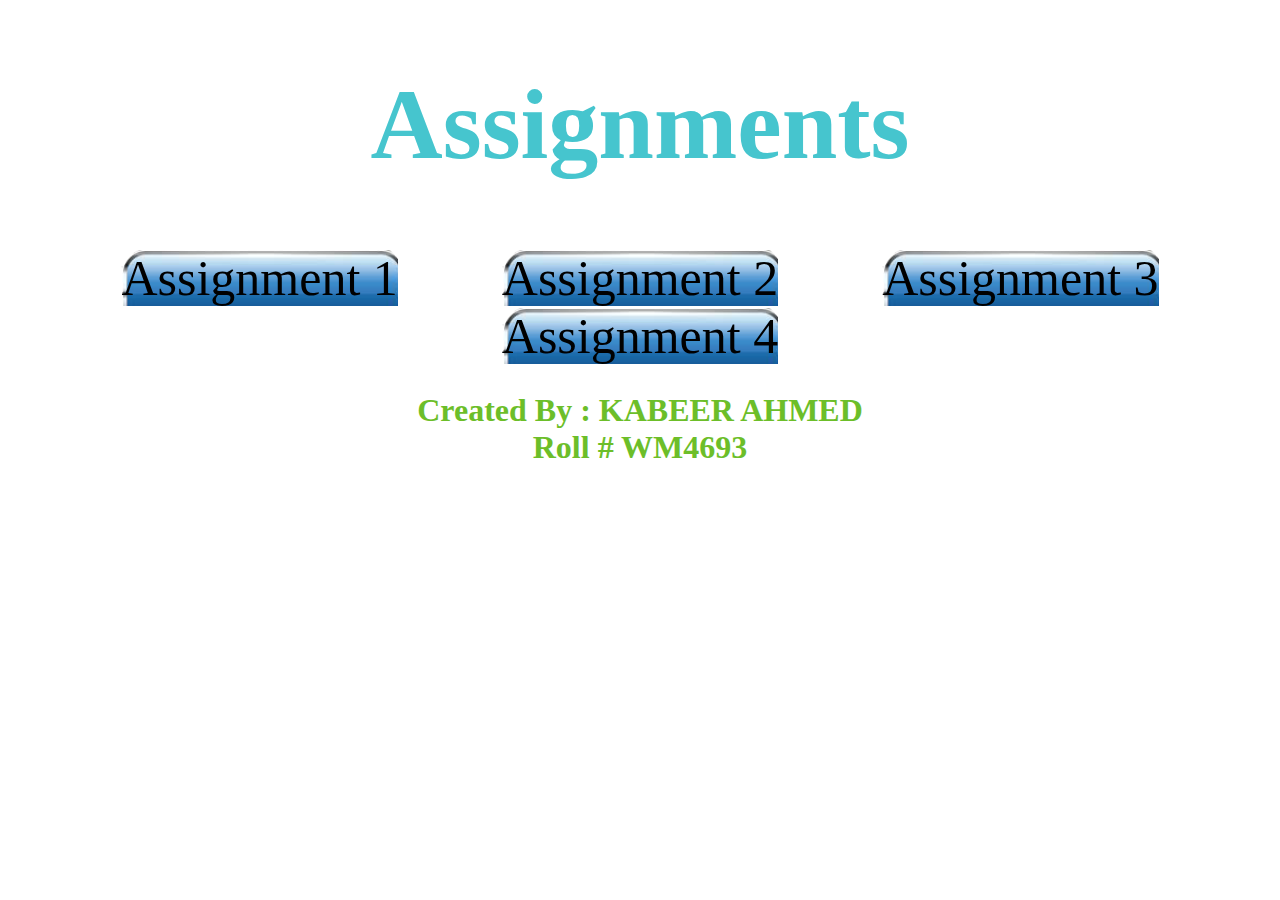
<file: index.html>
<!DOCTYPE html>
<html lang="en">
<head>
    <meta charset="UTF-8">
    <meta name="viewport" content="width=device-width, initial-scale=1.0">
    <title>Assignments</title>
    <link rel="stylesheet" href="style.css">
</head>
<body>
    <h1>Assignments</h1>
    <a href="1st(Periodic Table)/index.html" target="_blank">Assignment 1</a>
    <a href="2nd(Form)/index.html" target="_blank">Assignment 2</a>
    <a href="3rd(Web Page)/index.html" target="_blank">Assignment 3</a>
    <a href="4th(Website)/index.html" target="_blank">Assignment 4</a>
    <h2>Created By : KABEER AHMED <br> Roll # WM4693</h2>
</body>
</html>
</file>
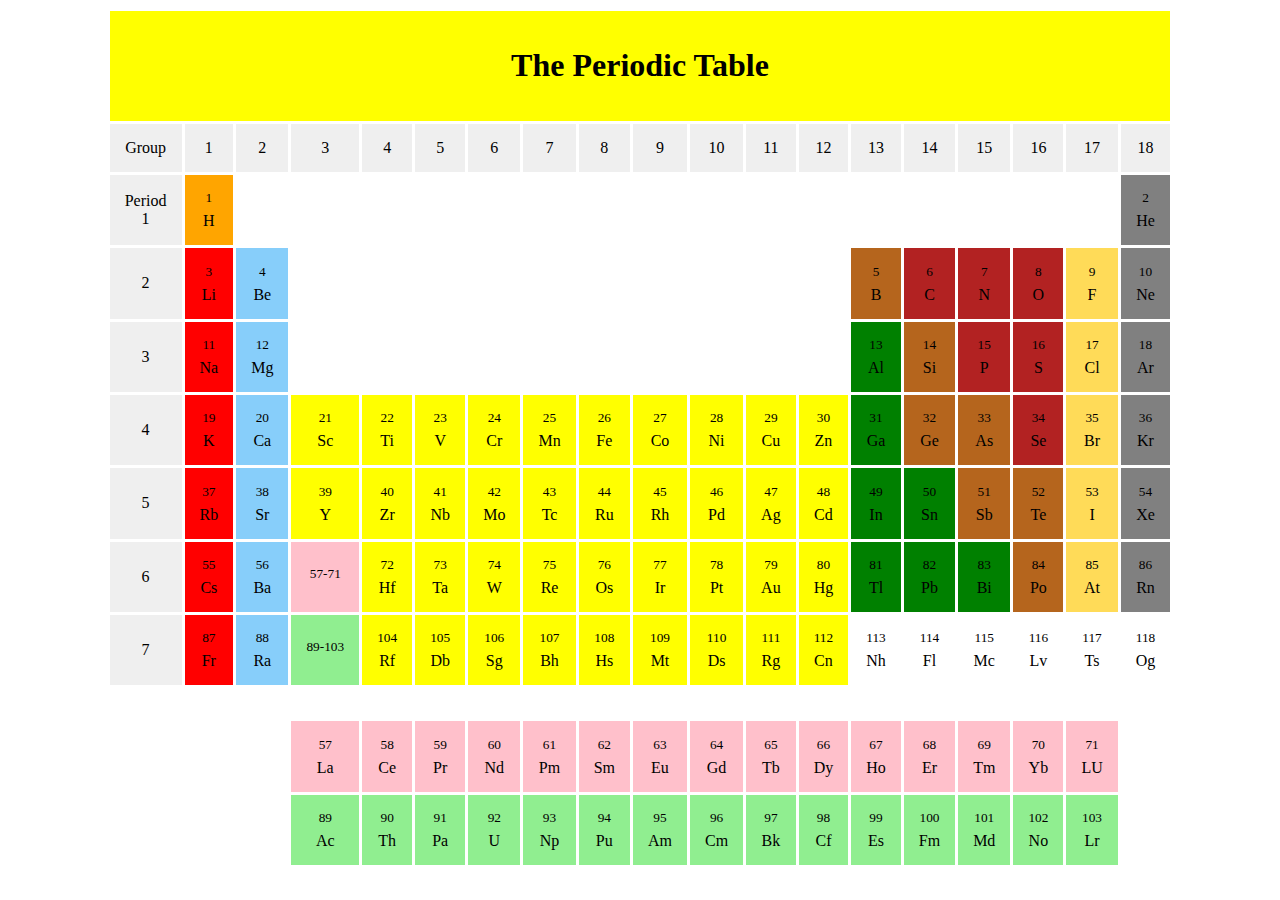
<file: 1st(Periodic Table)/index.html>
<!DOCTYPE html>
<html lang="en">

<head>

        <title>Periodic Table</title>
        <style>
                * {
                        text-decoration: none;
                        color: black;
                }
        </style>
</head>

<body>
        <table align="center" cellpadding=15 cellspacing=3>
                <tr>
                        <th width colspan="19" bgcolor="Yellow">
                                <h1> The Periodic Table</h1>
                        </th>
                </tr>
                <tr>
                        <td align="center" bgcolor="#efefef">Group</td>
                        <td align="center" bgcolor="#efefef">1</td>
                        <td align="center" bgcolor="#efefef">2</td>
                        <td align="center" bgcolor="#efefef">3</td>
                        <td align="center" bgcolor="#efefef">4</td>
                        <td align="center" bgcolor="#efefef">5</td>
                        <td align="center" bgcolor="#efefef">6</td>
                        <td align="center" bgcolor="#efefef">7</td>
                        <td align="center" bgcolor="#efefef">8</td>
                        <td align="center" bgcolor="#efefef">9</td>
                        <td align="center" bgcolor="#efefef">10</td>
                        <td align="center" bgcolor="#efefef">11</td>
                        <td align="center" bgcolor="#efefef">12</td>
                        <td align="center" bgcolor="#efefef">13</td>
                        <td align="center" bgcolor="#efefef">14</td>
                        <td align="center" bgcolor="#efefef">15</td>
                        <td align="center" bgcolor="#efefef">16</td>
                        <td align="center" bgcolor="#efefef">17</td>
                        <td align="center" bgcolor="#efefef">18</td>
                </tr>
                <tr>
                        <td align="center" bgcolor="#efefef">Period <br>1</td>
                        <td align="center" bgcolor="orange"><a href="https://en.wikipedia.org/wiki/Hydrogen"
                                        target="_blank" title="Hydrogen"><sup>1</sup><br>H</a></td>
                        <td colspan="16"></td>
                        <td align="center" bgcolor="grey"><a href="https://en.wikipedia.org/wiki/Helium" target="_blank"
                                        title="Helium"><sup>2</sup><br>He</a></td>
                </tr>
                <tr>
                        <td align="center" bgcolor="#efefef">2</td>
                        <td align="center" bgcolor="red"><a href="https://en.wikipedia.org/wiki/Lithium" target="_blank"
                                        title="Lithium"><sup>3</sup><br>Li</a></td>
                        <td align="center" bgcolor="#87cefa"><a href="https://en.wikipedia.org/wiki/Beryllium"
                                        target="_blank" title="Beryllium"><sup>4</sup><br>Be</a></td>
                        <td colspan="10"></td>
                        <td align="center" bgcolor="#B5651D"><a href="https://en.wikipedia.org/wiki/Boron"
                                        target="_blank" title="Boron"><sup>5</sup><br>B</a></td>
                        <td align="center" bgcolor="B22222"><a href="https://en.wikipedia.org/wiki/Carban"
                                        target="_blank" title="Carban"><sup>6</sup><br>C</a></td>
                        <td align="center" bgcolor="B22222"><a href="https://en.wikipedia.org/wiki/Nitrogen"
                                        target="_blank" title="Nitrogen"><sup>7</sup><br>N</a></td>
                        <td align="center" bgcolor="B22222"><a href="https://en.wikipedia.org/wiki/Oxygen"
                                        target="_blank" title="Oxygen"><sup>8</sup><br>O</a></td>
                        <td align="center" bgcolor="#ffdb58"><a href="https://en.wikipedia.org/wiki/Fluorine"
                                        target="_blank" title="Fluorine"><sup>9</sup><br>F</a></td>
                        <td align="center" bgcolor="Grey"><a href="https://en.wikipedia.org/wiki/Neon" target="_blank"
                                        title="Neon"><sup>10</sup><br>Ne</a></td>
                </tr>
                <tr>
                        <td align="center" bgcolor="#efefef">3</td>
                        <td align="center" bgcolor="red"><a href="https://en.wikipedia.org/wiki/Sodium" target="_blank"
                                        title="Sodium"><sup>11</sup><br>Na</a></td>
                        <td align="center" bgcolor="#87cefa"><a href="https://en.wikipedia.org/wiki/Magnesium"
                                        target="_blank" title="Magnesium"><sup>12</sup><br>Mg</a></td>
                        <td colspan="10"></td>
                        <td align="center" bgcolor="green"><a href="https://en.wikipedia.org/wiki/Aluminum"
                                        target="_blank" title="Aluminum"><sup>13</sup><br>Al</a></td>
                        <td align="center" bgcolor="#B5651D"><a href="https://en.wikipedia.org/wiki/Silicon"
                                        target="_blank" title="Silicon"><sup>14</sup><br>Si</a></td>
                        <td align="center" bgcolor="B22222"><a href="https://en.wikipedia.org/wiki/Phosphorus"
                                        target="_blank" title="Phosphorus"><sup>15</sup><br>P</a></td>
                        <td align="center" bgcolor="B22222"><a href="https://en.wikipedia.org/wiki/Sulfur"
                                        target="_blank" title="Sulfur"><sup>16</sup><br>S</a></td>
                        <td align="center" bgcolor="#ffdb58"><a href="https://en.wikipedia.org/wiki/Chlorine"
                                        target="_blank" title="Chlorine"><sup>17</sup><br>Cl</a></td>
                        <td align="center" bgcolor="Grey"><a href="https://en.wikipedia.org/wiki/Argon" target="_blank"
                                        title="Argon"><sup>18</sup><br>Ar</a></td>
                </tr>
                <tr>
                        <td align="center" bgcolor="#efefef">4</td>
                        <td align="center" bgcolor="red"><a href="https://en.wikipedia.org/wiki/Potassium"
                                        target="_blank" title="Potassium"><sup>19</sup><br>K</a></td>
                        <td align="center" bgcolor="#87cefa"><a href="https://en.wikipedia.org/wiki/Calcium"
                                        target="_blank" title="Calcium"><sup>20</sup><br>Ca</a></td>
                        <td align="center" bgcolor="yellow"><a href="https://en.wikipedia.org/wiki/Scandium"
                                        target="_blank" title="Scandium"><sup>21</sup><br>Sc</a></td>
                        <td align="center" bgcolor="yellow"><a href="https://en.wikipedia.org/wiki/Titanium"
                                        target="_blank" title="Titanium"><sup>22</sup><br>Ti</a></td>
                        <td align="center" bgcolor="yellow"><a href="https://en.wikipedia.org/wiki/Vanadium"
                                        target="_blank" title="Vanadium"><sup>23</sup><br>V</a></td>
                        <td align="center" bgcolor="yellow"><a href="https://en.wikipedia.org/wiki/Chromium"
                                        target="_blank" title="Chromium"><sup>24</sup><br>Cr</a></td>
                        <td align="center" bgcolor="yellow"><a href="https://en.wikipedia.org/wiki/Manganese"
                                        target="_blank" title="Manganese"><sup>25</sup><br>Mn</a></td>
                        <td align="center" bgcolor="yellow"><a href="https://en.wikipedia.org/wiki/Iron" target="_blank"
                                        title="Iron"><sup>26</sup><br>Fe</a></td>
                        <td align="center" bgcolor="yellow"><a href="https://en.wikipedia.org/wiki/Cobalt"
                                        target="_blank" title="Cobalt"><sup>27</sup><br>Co</a></td>
                        <td align="center" bgcolor="yellow"><a href="https://en.wikipedia.org/wiki/Nickel"
                                        target="_blank" title="Nickel"><sup>28</sup><br>Ni</a></td>
                        <td align="center" bgcolor="yellow"><a href="https://en.wikipedia.org/wiki/Copper"
                                        target="_blank" title="Copper"><sup>29</sup><br>Cu</a></td>
                        <td align="center" bgcolor="yellow"><a href="https://en.wikipedia.org/wiki/Zinc" target="_blank"
                                        title="Zinc"><sup>30</sup><br>Zn</a></td>
                        <td align="center" bgcolor="green"><a href="https://en.wikipedia.org/wiki/Gallium"
                                        target="_blank" title="Gallium"><sup>31</sup><br>Ga</a></td>
                        <td align="center" bgcolor="#B5651D"><a href="https://en.wikipedia.org/wiki/Germanium"
                                        target="_blank" title="Germanium"><sup>32</sup><br>Ge</a></td>
                        <td align="center" bgcolor="#B5651D"><a href="https://en.wikipedia.org/wiki/Arsenic"
                                        target="_blank" title="Arsenic"><sup>33</sup><br>As</a></td>
                        <td align="center" bgcolor="B22222"><a href="https://en.wikipedia.org/wiki/Selenium"
                                        target="_blank" title="Selenium"><sup>34</sup><br>Se</a></td>
                        <td align="center" bgcolor="#ffdb58"><a href="https://en.wikipedia.org/wiki/Bromine"
                                        target="_blank" title="Bromine"><sup>35</sup><br>Br</a></td>
                        <td align="center" bgcolor="Grey"><a href="https://en.wikipedia.org/wiki/Krypton"
                                        target="_blank" title="Krypton"><sup>36</sup><br>Kr</a></td>
                </tr>
                <tr>
                        <td align="center" bgcolor="#efefef">5</td>
                        <td align="center" bgcolor="red"><a href="https://en.wikipedia.org/wiki/Rubidium"
                                        target="_blank" title="Rubidium"><sup>37</sup><br>Rb</a></td>
                        <td align="center" bgcolor="#87cefa"><a href="https://en.wikipedia.org/wiki/Strontium"
                                        target="_blank" title="Strontium"><sup>38</sup><br>Sr</a></td>
                        <td align="center" bgcolor="yellow"><a href="https://en.wikipedia.org/wiki/Yttrium"
                                        target="_blank" title="Yttrium"><sup>39</sup><br>Y</a></td>
                        <td align="center" bgcolor="yellow"><a href="https://en.wikipedia.org/wiki/Zirconium"
                                        target="_blank" title="Zirconium"><sup>40</sup><br>Zr</a></td>
                        <td align="center" bgcolor="yellow"><a href="https://en.wikipedia.org/wiki/Niobium"
                                        target="_blank" title="Niobium"><sup>41</sup><br>Nb</a></td>
                        <td align="center" bgcolor="yellow"><a href="https://en.wikipedia.org/wiki/Molybdenum"
                                        target="_blank" title="Molybdenum"><sup>42</sup><br>Mo</a></td>
                        <td align="center" bgcolor="yellow"><a href="https://en.wikipedia.org/wiki/Technetium"
                                        target="_blank" title="Technetium"><sup>43</sup><br>Tc</a></td>
                        <td align="center" bgcolor="yellow"><a href="https://en.wikipedia.org/wiki/Rithenium"
                                        target="_blank" title="Rithenium"><sup>44</sup><br>Ru</a></td>
                        <td align="center" bgcolor="yellow"><a href="https://en.wikipedia.org/wiki/Rhodium"
                                        target="_blank" title="Rhodium"><sup>45</sup><br>Rh</a></td>
                        <td align="center" bgcolor="yellow"><a href="https://en.wikipedia.org/wiki/Palladium"
                                        target="_blank" title="Palladium"><sup>46</sup><br>Pd</a></td>
                        <td align="center" bgcolor="yellow"><a href="https://en.wikipedia.org/wiki/Silver"
                                        target="_blank" title="Silver"><sup>47</sup><br>Ag</a></td>
                        <td align="center" bgcolor="yellow"><a href="https://en.wikipedia.org/wiki/Cadmium"
                                        target="_blank" title="Cadmium"><sup>48</sup><br>Cd</a></td>
                        <td align="center" bgcolor="green"><a href="https://en.wikipedia.org/wiki/Indium"
                                        target="_blank" title="Indium"><sup>49</sup><br>In</a></td>
                        <td align="center" bgcolor="green"><a href="https://en.wikipedia.org/wiki/Tin" target="_blank"
                                        title="Tin"><sup>50</sup><br>Sn</a></td>
                        <td align="center" bgcolor="#B5651D"><a href="https://en.wikipedia.org/wiki/Antimony"
                                        target="_blank" title="Antimony"><sup>51</sup><br>Sb</a></td>
                        <td align="center" bgcolor="#B5651D"><a href="https://en.wikipedia.org/wiki/Tellurium"
                                        target="_blank" title="Tellurium"><sup>52</sup><br>Te</a></td>
                        <td align="center" bgcolor="#ffdb58"><a href="https://en.wikipedia.org/wiki/Iodine"
                                        target="_blank" title="Iodine"><sup>53</sup><br>I</a></td>
                        <td align="center" bgcolor="Grey"><a href="https://en.wikipedia.org/wiki/Xenon" target="_blank"
                                        title="Xenon"><sup>54</sup><br>Xe</a></td>
                </tr>
                <tr>
                        <td align="center" bgcolor="#efefef">6</td>
                        <td align="center" bgcolor="red"><a href="https://en.wikipedia.org/wiki/Cesium" target="_blank"
                                        title="Cesium"><sup>55</sup><br>Cs</td>
                        <td align="center" bgcolor="#87cefa"><a href="https://en.wikipedia.org/wiki/Barium"
                                        target="_blank" title="Barium"><sup>56</sup><br>Ba</td>
                        <td align="center" bgcolor="pink"><sup>57-71</sup><br></td>
                        <td align="center" bgcolor="yellow"><a href="https://en.wikipedia.org/wiki/Hafnium"
                                        target="_blank" title="Hafnium"><sup>72</sup><br>Hf</td>
                        <td align="center" bgcolor="yellow"><a href="https://en.wikipedia.org/wiki/Tantalum"
                                        target="_blank" title="Tantalum"><sup>73</sup><br>Ta</td>
                        <td align="center" bgcolor="yellow"><a href="https://en.wikipedia.org/wiki/Tungsten"
                                        target="_blank" title="Tungsten"><sup>74</sup><br>W</td>
                        <td align="center" bgcolor="yellow"><a href="https://en.wikipedia.org/wiki/Rhenium"
                                        target="_blank" title="Rhenium"><sup>75</sup><br>Re</td>
                        <td align="center" bgcolor="yellow"><a href="https://en.wikipedia.org/wiki/Osmium"
                                        target="_blank" title="Osmium"><sup>76</sup><br>Os</td>
                        <td align="center" bgcolor="yellow"><a href="https://en.wikipedia.org/wiki/Iridium"
                                        target="_blank" title="Iridium"><sup>77</sup><br>Ir</td>
                        <td align="center" bgcolor="yellow"><a href="https://en.wikipedia.org/wiki/Platinum"
                                        target="_blank" title="Platinum"><sup>78</sup><br>Pt</td>
                        <td align="center" bgcolor="yellow"><a href="https://en.wikipedia.org/wiki/Gold" target="_blank"
                                        title="Gold"><sup>79</sup><br>Au</td>
                        <td align="center" bgcolor="yellow"><a href="https://en.wikipedia.org/wiki/Mercury"
                                        target="_blank" title="Mercury"><sup>80</sup><br>Hg</td>
                        <td align="center" bgcolor="green"><a href="https://en.wikipedia.org/wiki/Thallium"
                                        target="_blank" title="Thallium"><sup>81</sup><br>Tl</td>
                        <td align="center" bgcolor="green"><a href="https://en.wikipedia.org/wiki/Lead" target="_blank"
                                        title="Lead"><sup>82</sup><br>Pb</td>
                        <td align="center" bgcolor="green"><a href="https://en.wikipedia.org/wiki/Bismuth"
                                        target="_blank" title="Bismuth"><sup>83</sup><br>Bi</td>
                        <td align="center" bgcolor="#B5651D"><a href="https://en.wikipedia.org/wiki/Polonium"
                                        target="_blank" title="Polonium"><sup>84</sup><br>Po</td>
                        <td align="center" bgcolor="#ffdb58"><a href="https://en.wikipedia.org/wiki/Astatine"
                                        target="_blank" title="Astatine"><sup>85</sup><br>At</td>
                        <td align="center" bgcolor="Grey"><a href="https://en.wikipedia.org/wiki/Radon" target="_blank"
                                        title="Radon"><sup>86</sup><br>Rn</td>
                </tr>
                <tr>
                        <td align="center" bgcolor="#efefef">7</td>
                        <td align="center" bgcolor="red"><a href="https://en.wikipedia.org/wiki/Francium"
                                        target="_blank" title="Francium"><sup>87</sup><br>Fr</td>
                        <td align="center" bgcolor="#87cefa"><a href="https://en.wikipedia.org/wiki/Radium"
                                        target="_blank" title="Radium"><sup>88</sup><br>Ra</td>
                        <td align="center" bgcolor="#90EE90"><sup>89-103</sup><br></td>
                        <td align="center" bgcolor="yellow"><a href="https://en.wikipedia.org/wiki/Rutherfordium"
                                        target="_blank" title="Rutherfordium"><sup>104</sup><br>Rf</td>
                        <td align="center" bgcolor="yellow"><a href="https://en.wikipedia.org/wiki/Dubnium"
                                        target="_blank" title="Dubnium"><sup>105</sup><br>Db</td>
                        <td align="center" bgcolor="yellow"><a href="https://en.wikipedia.org/wiki/Seaborgium"
                                        target="_blank" title="Seaborgium"><sup>106</sup><br>Sg</td>
                        <td align="center" bgcolor="yellow"><a href="https://en.wikipedia.org/wiki/Bohrium"
                                        target="_blank" title="Bohrium"><sup>107</sup><br>Bh</td>
                        <td align="center" bgcolor="yellow"><a href="https://en.wikipedia.org/wiki/Hassium"
                                        target="_blank" title="Hassium"><sup>108</sup><br>Hs</td>
                        <td align="center" bgcolor="yellow"><a href="https://en.wikipedia.org/wiki/Meitnerium"
                                        target="_blank" title="Meitnerium"><sup>109</sup><br>Mt</td>
                        <td align="center" bgcolor="yellow"><a href="https://en.wikipedia.org/wiki/Darmstadtium"
                                        target="_blank" title="Darmstadtium"><sup>110</sup><br>Ds</td>
                        <td align="center" bgcolor="yellow"><a href="https://en.wikipedia.org/wiki/Roentgenium"
                                        target="_blank" title="Roentgenium"><sup>111</sup><br>Rg</td>
                        <td align="center" bgcolor="yellow"><a href="https://en.wikipedia.org/wiki/Copernicium"
                                        target="_blank" title="Copernicium"><sup>112</sup><br>Cn</td>
                        <td align="center"><a href="https://en.wikipedia.org/wiki/Nihonium" target="_blank"
                                        title="Nihonium"><sup>113</sup><br>Nh</td>
                        <td align="center"><a href="https://en.wikipedia.org/wiki/Flerovium" target="_blank"
                                        title="Flerovium"><sup>114</sup><br>Fl</td>
                        <td align="center"><a href="https://en.wikipedia.org/wiki/Moscovium" target="_blank"
                                        title="Moscovium"><sup>115</sup><br>Mc</td>
                        <td align="center"><a href="https://en.wikipedia.org/wiki/Livermorium" target="_blank"
                                        title="Livermorium"><sup>116</sup><br>Lv</td>
                        <td align="center"><a href="https://en.wikipedia.org/wiki/Tennessine" target="_blank"
                                        title="Tennessine"><sup>117</sup><br>Ts</td>
                        <td align="center"><a href="https://en.wikipedia.org/wiki/Oganesson" target="_blank"
                                        title="Oganesson"><sup>118</sup><br>Og</td>
                </tr>
                <tr>
                        <td colspan="19"></td>
                </tr>
                <tr>
                        <td colspan="3"></td>
                        <td align="center" bgcolor="pink"><a href="https://en.wikipedia.org/wiki/Lanthanum"
                                        target="_blank" title="Lanthanum"><sup>57</sup><br>La</td>
                        <td align="center" bgcolor="pink"><a href="https://en.wikipedia.org/wiki/Cerium" target="_blank"
                                        title="Cerium"><sup>58</sup><br>Ce</td>
                        <td align="center" bgcolor="pink"><a href="https://en.wikipedia.org/wiki/Praseodymium"
                                        target="_blank" title="Praseodymium"><sup>59</sup><br>Pr</td>
                        <td align="center" bgcolor="pink"><a href="https://en.wikipedia.org/wiki/Neodymium"
                                        target="_blank" title="Neodymium"><sup>60</sup><br>Nd</td>
                        <td align="center" bgcolor="pink"><a href="https://en.wikipedia.org/wiki/Promethium"
                                        target="_blank" title="Promethium"><sup>61</sup><br>Pm</td>
                        <td align="center" bgcolor="pink"><a href="https://en.wikipedia.org/wiki/Samarium"
                                        target="_blank" title="Samarium"><sup>62</sup><br>Sm</td>
                        <td align="center" bgcolor="pink"><a href="https://en.wikipedia.org/wiki/Europium"
                                        target="_blank" title="Europium"><sup>63</sup><br>Eu</td>
                        <td align="center" bgcolor="pink"><a href="https://en.wikipedia.org/wiki/Gadolinium"
                                        target="_blank" title="Gadolinium"><sup>64</sup><br>Gd</td>
                        <td align="center" bgcolor="pink"><a href="https://en.wikipedia.org/wiki/Terbium"
                                        target="_blank" title="Terbium"><sup>65</sup><br>Tb</td>
                        <td align="center" bgcolor="pink"><a href="https://en.wikipedia.org/wiki/Dysprosium"
                                        target="_blank" title="Dysprosium"><sup>66</sup><br>Dy</td>
                        <td align="center" bgcolor="pink"><a href="https://en.wikipedia.org/wiki/Holmium"
                                        target="_blank" title="Holmium"><sup>67</sup><br>Ho</td>
                        <td align="center" bgcolor="pink"><a href="https://en.wikipedia.org/wiki/Erbium" target="_blank"
                                        title="Erbium"><sup>68</sup><br>Er</td>
                        <td align="center" bgcolor="pink"><a href="https://en.wikipedia.org/wiki/Thulium"
                                        target="_blank" title="Thulium"><sup>69</sup><br>Tm</td>
                        <td align="center" bgcolor="pink"><a href="https://en.wikipedia.org/wiki/Ytterbium"
                                        target="_blank" title="Ytterbium"><sup>70</sup><br>Yb</td>
                        <td align="center" bgcolor="pink"><a href="https://en.wikipedia.org/wiki/Lutetium"
                                        target="_blank" title="Lutetium"><sup>71</sup><br>LU</td>
                </tr>
                <tr>
                        <td colspan="3"></td>
                        <td align="center" bgcolor="#90EE90"><a href="https://en.wikipedia.org/wiki/Actinium"
                                        target="_blank" title="Actinium"><sup>89</sup><br>Ac</td>
                        <td align="center" bgcolor="#90EE90"><a href="https://en.wikipedia.org/wiki/Thorium"
                                        target="_blank" title="Thorium"><sup>90</sup><br>Th</td>
                        <td align="center" bgcolor="#90EE90"><a href="https://en.wikipedia.org/wiki/Protactinium"
                                        target="_blank" title="Protactinium"><sup>91</sup><br>Pa</td>
                        <td align="center" bgcolor="#90EE90"><a href="https://en.wikipedia.org/wiki/Uranium"
                                        target="_blank" title="Uranium"><sup>92</sup><br>U</td>
                        <td align="center" bgcolor="#90EE90"><a href="https://en.wikipedia.org/wiki/Neptunium"
                                        target="_blank" title="Neptunium"><sup>93</sup><br>Np</td>
                        <td align="center" bgcolor="#90EE90"><a href="https://en.wikipedia.org/wiki/Plutonium"
                                        target="_blank" title="Plutonium"><sup>94</sup><br>Pu</td>
                        <td align="center" bgcolor="#90EE90"><a href="https://en.wikipedia.org/wiki/Americium"
                                        target="_blank" title="Americium"><sup>95</sup><br>Am</td>
                        <td align="center" bgcolor="#90EE90"><a href="https://en.wikipedia.org/wiki/Curium"
                                        target="_blank" title="Curium"><sup>96</sup><br>Cm</td>
                        <td align="center" bgcolor="#90EE90"><a href="https://en.wikipedia.org/wiki/Berkelium"
                                        target="_blank" title="Berkelium"><sup>97</sup><br>Bk</td>
                        <td align="center" bgcolor="#90EE90"><a href="https://en.wikipedia.org/wiki/Californium"
                                        target="_blank" title="Californium"><sup>98</sup><br>Cf</td>
                        <td align="center" bgcolor="#90EE90"><a href="https://en.wikipedia.org/wiki/Einsteinium"
                                        target="_blank" title="Einsteinium"><sup>99</sup><br>Es</td>
                        <td align="center" bgcolor="#90EE90"><a href="https://en.wikipedia.org/wiki/Fermium"
                                        target="_blank" title="Fermium"><sup>100</sup><br>Fm</td>
                        <td align="center" bgcolor="#90EE90"><a href="https://en.wikipedia.org/wiki/Mendelevium"
                                        target="_blank" title="Mendelevium"><sup>101</sup><br>Md</td>
                        <td align="center" bgcolor="#90EE90"><a href="https://en.wikipedia.org/wiki/Nobelium"
                                        target="_blank" title="Nobelium"><sup>102</sup><br>No</td>
                        <td align="center" bgcolor="#90EE90"><a href="https://en.wikipedia.org/wiki/Lawrencium"
                                        target="_blank" title="Lawrencium"><sup>103</sup><br>Lr</td>
                </tr>


        </table>
</body>

</html>
</file>
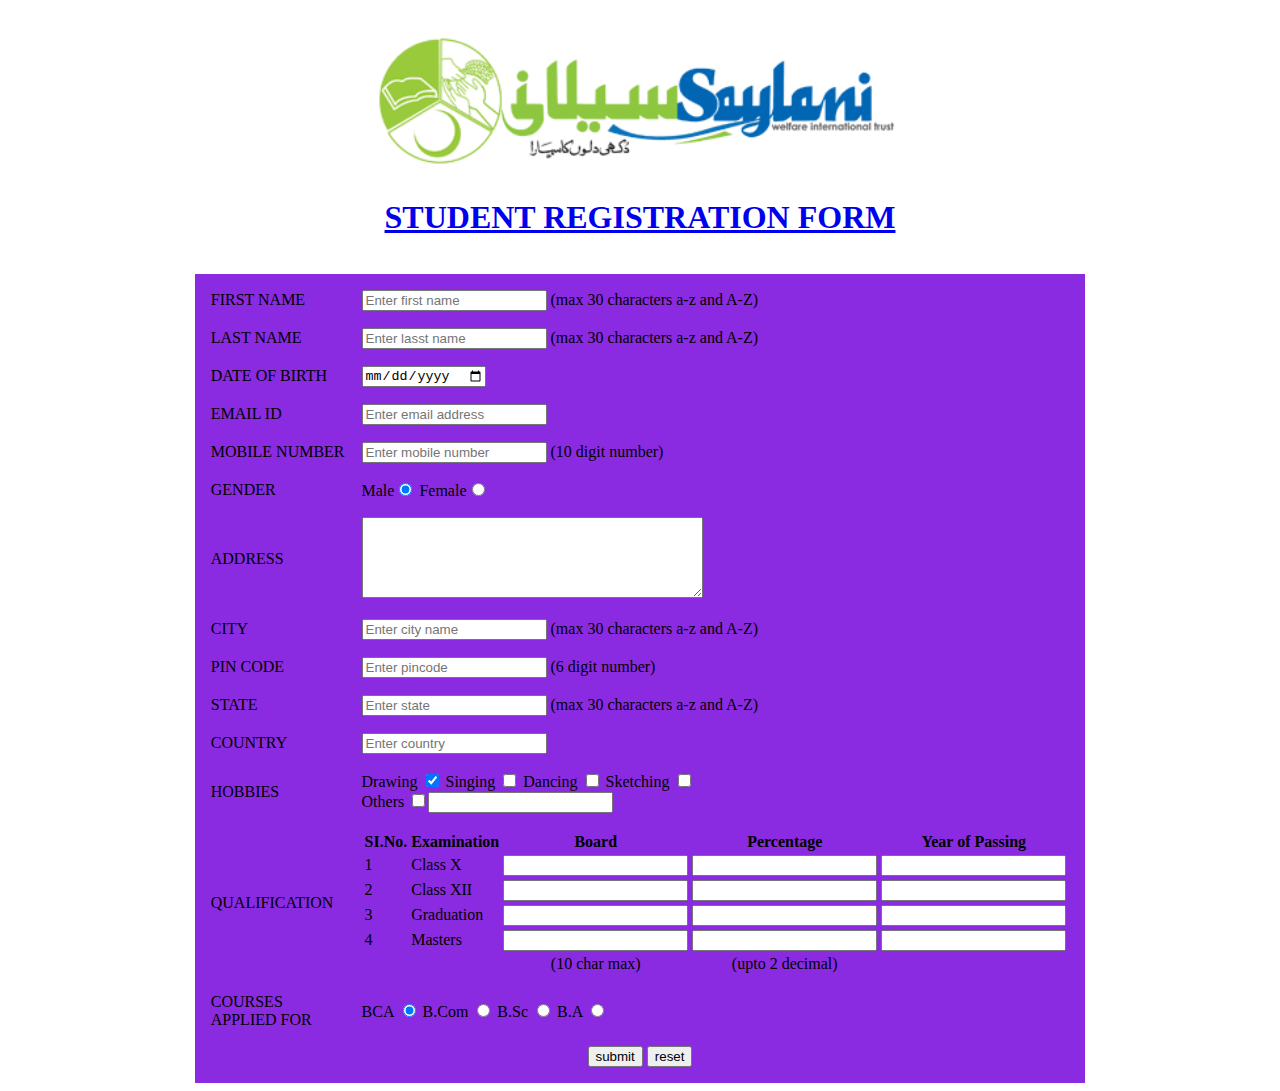
<file: 2nd(Form)/index.html>
<!DOCTYPE html>
<html lang="en">
<head>
    <title>Form</title>
    
</head>
<body>
    <table align="center" cellspacing=15> 
        <tr>
            <th width colspan="19" >
                <img width="550" src="[data-uri]" alt="">
                    <h1><a href="index.html">STUDENT REGISTRATION FORM</a> </h1>
            </th>
    </tr>
    </table>
    <form action="submit.html">
        
        <table style="background-color: blueviolet;" align="center" cellspacing=15 > 
        
        <tr>
            <td><label for="fname">FIRST NAME</label></td>
            <td><input  id="fname" name="firstname" type="text" placeholder="Enter first name" size="20" maxlength="30" > (max 30 characters a-z and A-Z) </td>
        </tr>
        <tr>
            <td><label for="lname">LAST NAME</label> </td>
            <td><input  id="lname" name="lastname" type="text" placeholder="Enter lasst name" size="20" maxlength="30" > (max 30 characters a-z and A-Z)</td>
        </tr>
        <tr>
            <td><label for="dob">DATE OF BIRTH</label></td>
            <td><input  id="dob" name="date" type="date"></td>
        </tr>
        <tr>
            <td><label for="emailid">EMAIL ID</label></td>
            <td><input  id="emailid" name="email" type="email" placeholder="Enter email address"></td>
        </tr>
        <tr>
            <td><label for="mobile">MOBILE NUMBER</label></td>
            <td><input  id="mobile" name="mobilenumber" type="number" placeholder="Enter mobile number" maxlength="10" >  (10 digit number)</td>
        </tr>
        <tr>
            <td>GENDER</td>
            <td>
                Male<input checked type="radio" name="Gender" value="male">
                Female<input type="radio" name="Gender" value="female">
            </td>
        </tr>
        <tr>
            <td><label for="address">ADDRESS</label></td>
            <td><textarea  id="address" name="address" cols="40" rows="5"></textarea></td>
        </tr>
        <tr>
            <td><label for="city">CITY</label></td>
            <td><input  id="city" name="city" type="text" placeholder="Enter city name" maxlength="30" >  (max 30 characters a-z and A-Z)</td>
        </tr>
        <tr>
            <td><label for="pincode">PIN CODE</label></td>
            <td><input  id="pincode" name="pincode" type="number" placeholder="Enter pincode" maxlength="6" >  (6 digit number)</td>
        </tr>
        <tr>
            <td><label for="state">STATE</label></td>
            <td><input  id="state" name="state" type="text" placeholder="Enter state" maxlength="30" >  (max 30 characters a-z and A-Z)</td>
        </tr>
        <tr>
            <td><label for="country">COUNTRY</label></td>
            <td><input  id="country" name="country" type="text" placeholder="Enter country"></td>
        </tr>
        <tr>
            <td>HOBBIES</td>
            <td>
                Drawing <input checked type="checkbox" name="hobbies" value="Drawing"> 
                Singing <input type="checkbox" name="hobbies" value="Singing"> 
                Dancing <input type="checkbox" name="hobbies" value="Dancing"> 
                Sketching <input type="checkbox" name="hobbies" value="Sketching"><br>
                Others <input type="checkbox" name="hobbies"  form="others"><input type="text" id="others">
            </td>
        </tr>
        <tr>
            <td>QUALIFICATION</td>
            <td>
                <table>
                    <tr>
                        <th>SI.No.</th>
                        <th>Examination</th>
                        <th>Board</th>
                        <th>Percentage</th>
                        <th>Year of Passing</th>
                    </tr>
                    <tr>
                        <td>1</td>
                        <td>Class X</td>
                        <td><input type="text" name="Class X board" maxlength="10" ></td>
                        <td><input type="number" name="class x %" maxlength="5" ></td>
                        <td><input type="number" name="class x year" ></td>
                    </tr>
                    <tr>
                        <td>2</td>
                        <td>Class XII</td>
                        <td><input type="text" name="Class XII board" maxlength="10" ></td>
                        <td><input type="number" name="class XII %" maxlength="5" ></td>
                        <td><input type="number" name="class XII year" ></td>
                    </tr>
                    <tr>
                        <td>3</td>
                        <td>Graduation</td>
                        <td><input type="text" name="Graduation board" maxlength="10" ></td>
                        <td><input type="number" name="Graduation %" maxlength="5" ></td>
                        <td><input type="number" name="Graduation year" ></td>
                    </tr>
                    <tr>
                        <td>4</td>
                        <td>Masters</td>
                        <td><input type="text" name="Masters board" maxlength="10" ></td>
                        <td><input type="number" name="Masters %" maxlength="5" ></td>
                        <td><input type="number" name="Masters year" ></td>
                    </tr>
                    <tr>
                        <td colspan="2"></td>
                        <td align="middle">(10 char max)</td>
                        <td align="middle">(upto 2 decimal)</td>
                    </tr>
                </table>
            </td>
        </tr>  
        <tr>
            <td>COURSES <br>APPLIED FOR</td>
            <td>
                BCA <input checked type="radio" name="course" value="BCA">
                 B.Com <input type="radio" name="course" value="B.com">
                 B.Sc <input type="radio" name="course" value="B.Sc">
                 B.A <input type="radio" name="course" value="B.A">
            </td>
        </tr>
        <tr>
        
            <td colspan="2" align="middle"><input type="submit" value="submit"> <input type="reset" value="reset"></td>
        </tr>
        
        </table>
        
    </form>
</body>
</html>
</file>
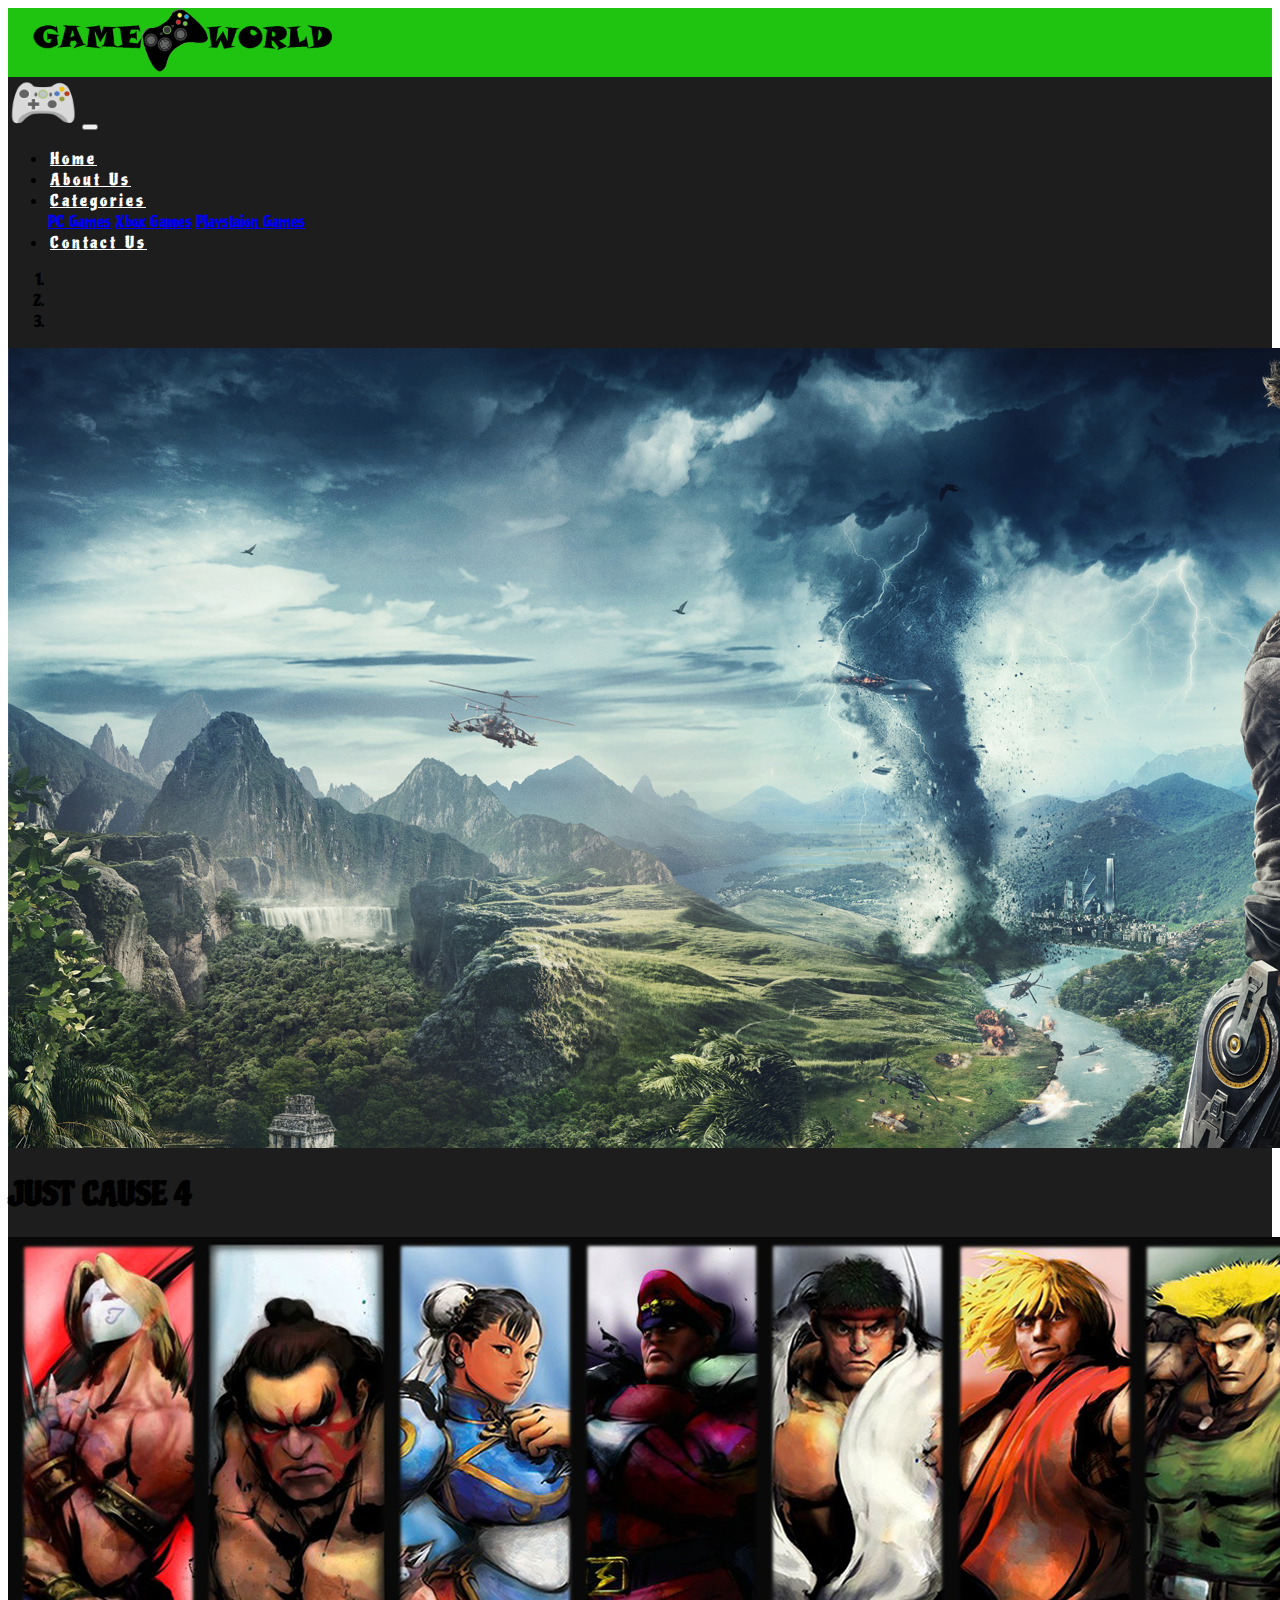
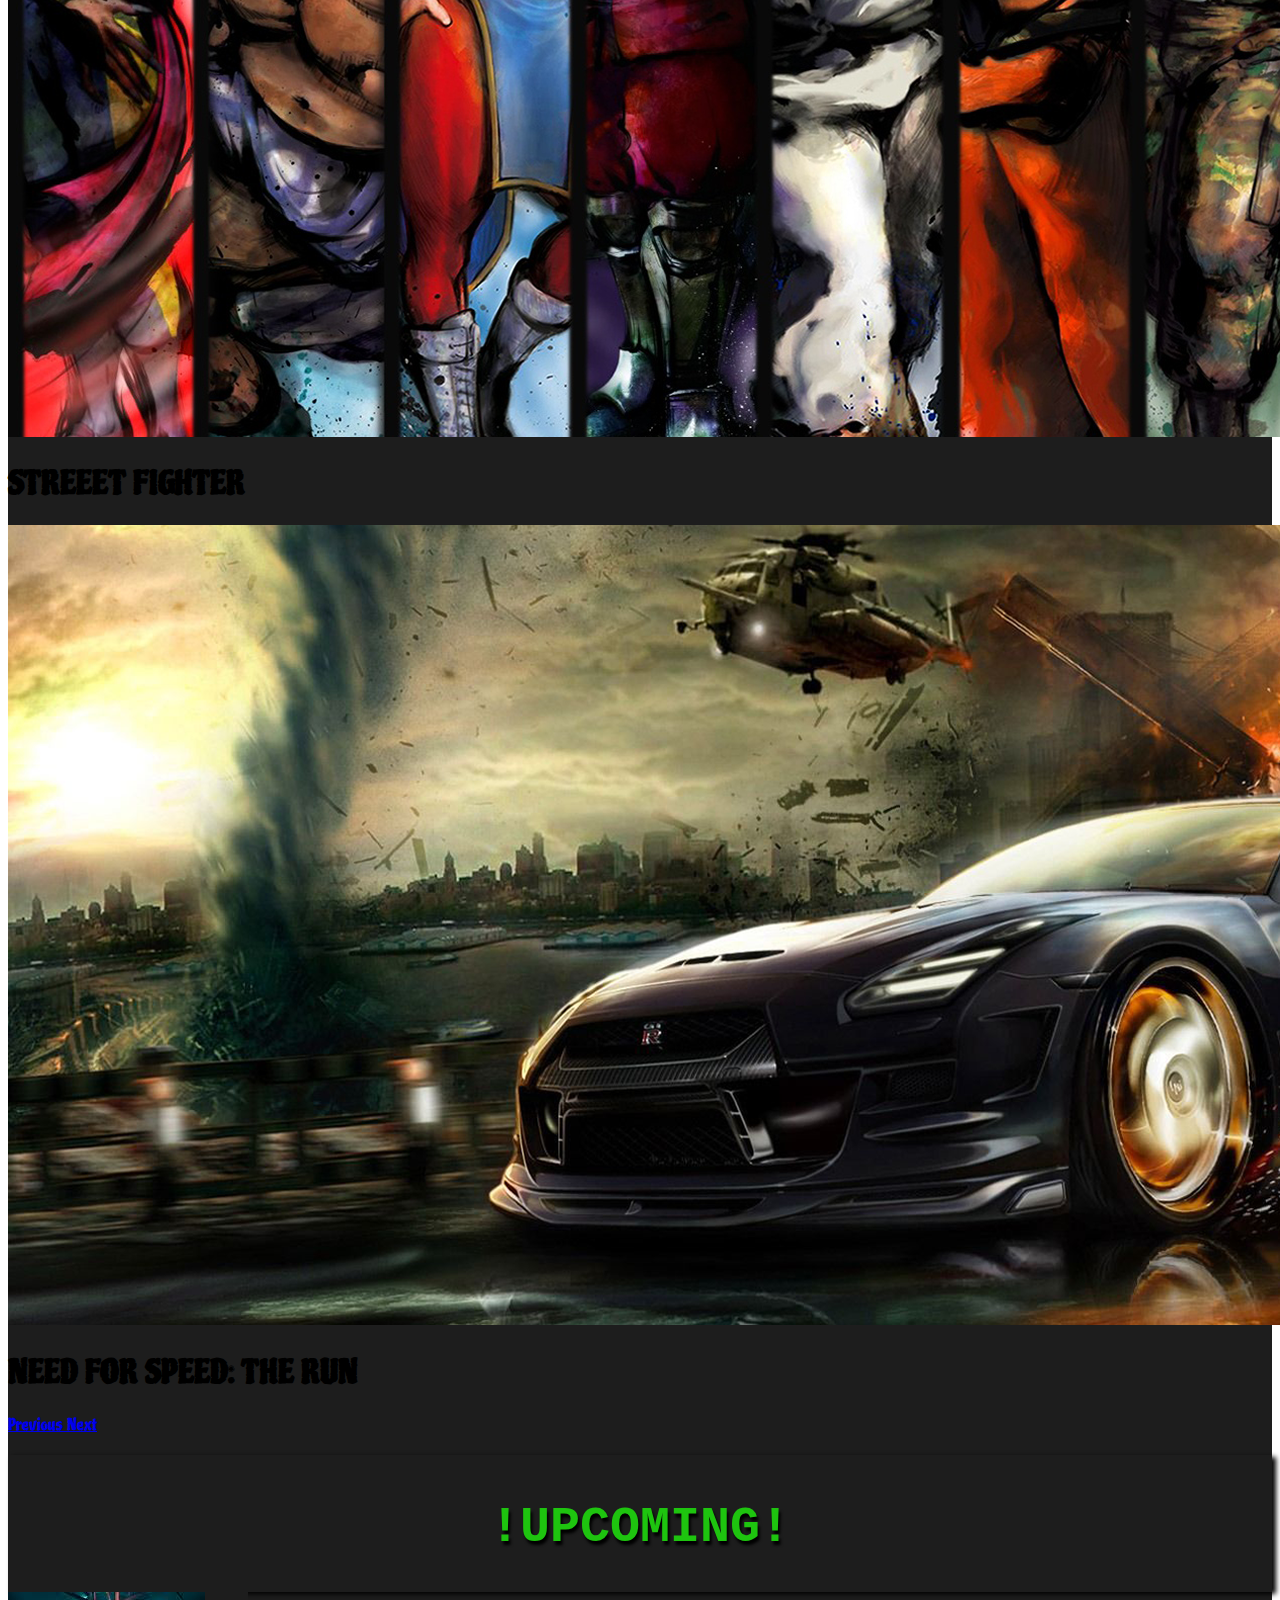
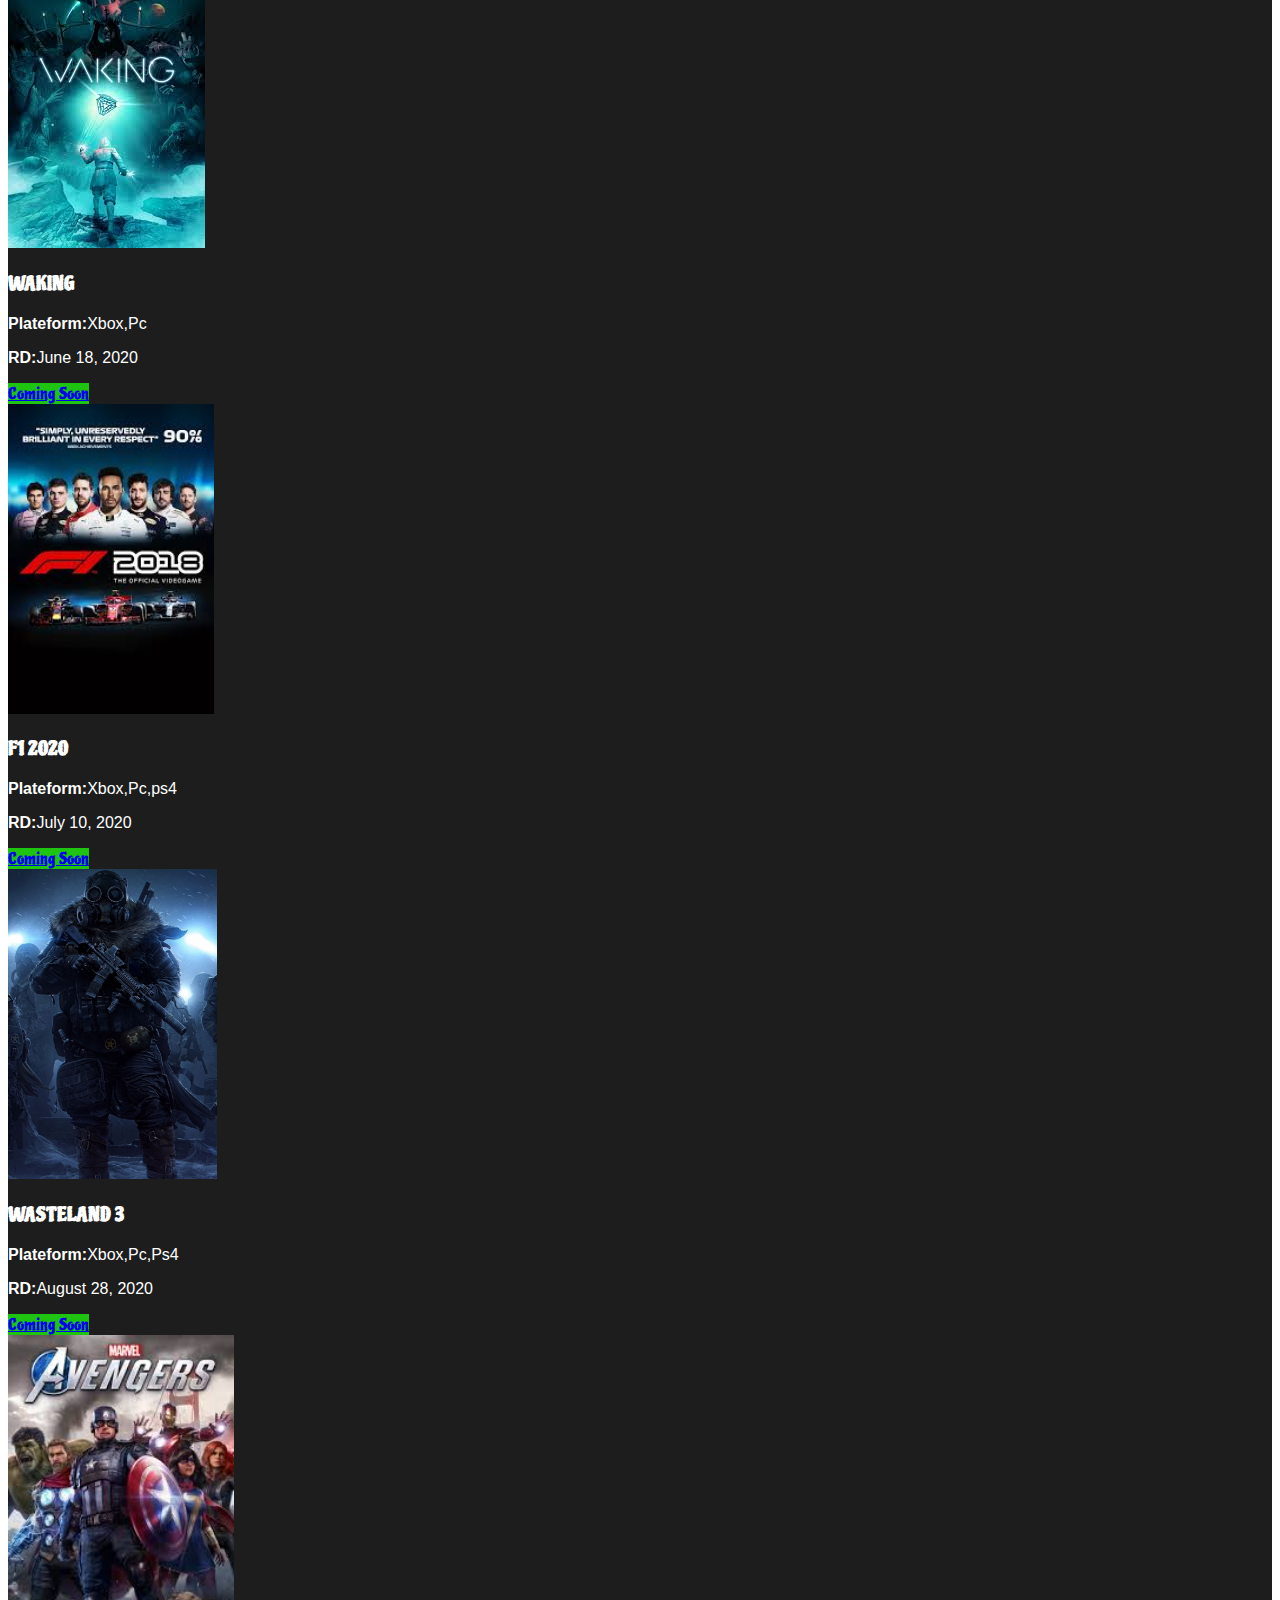
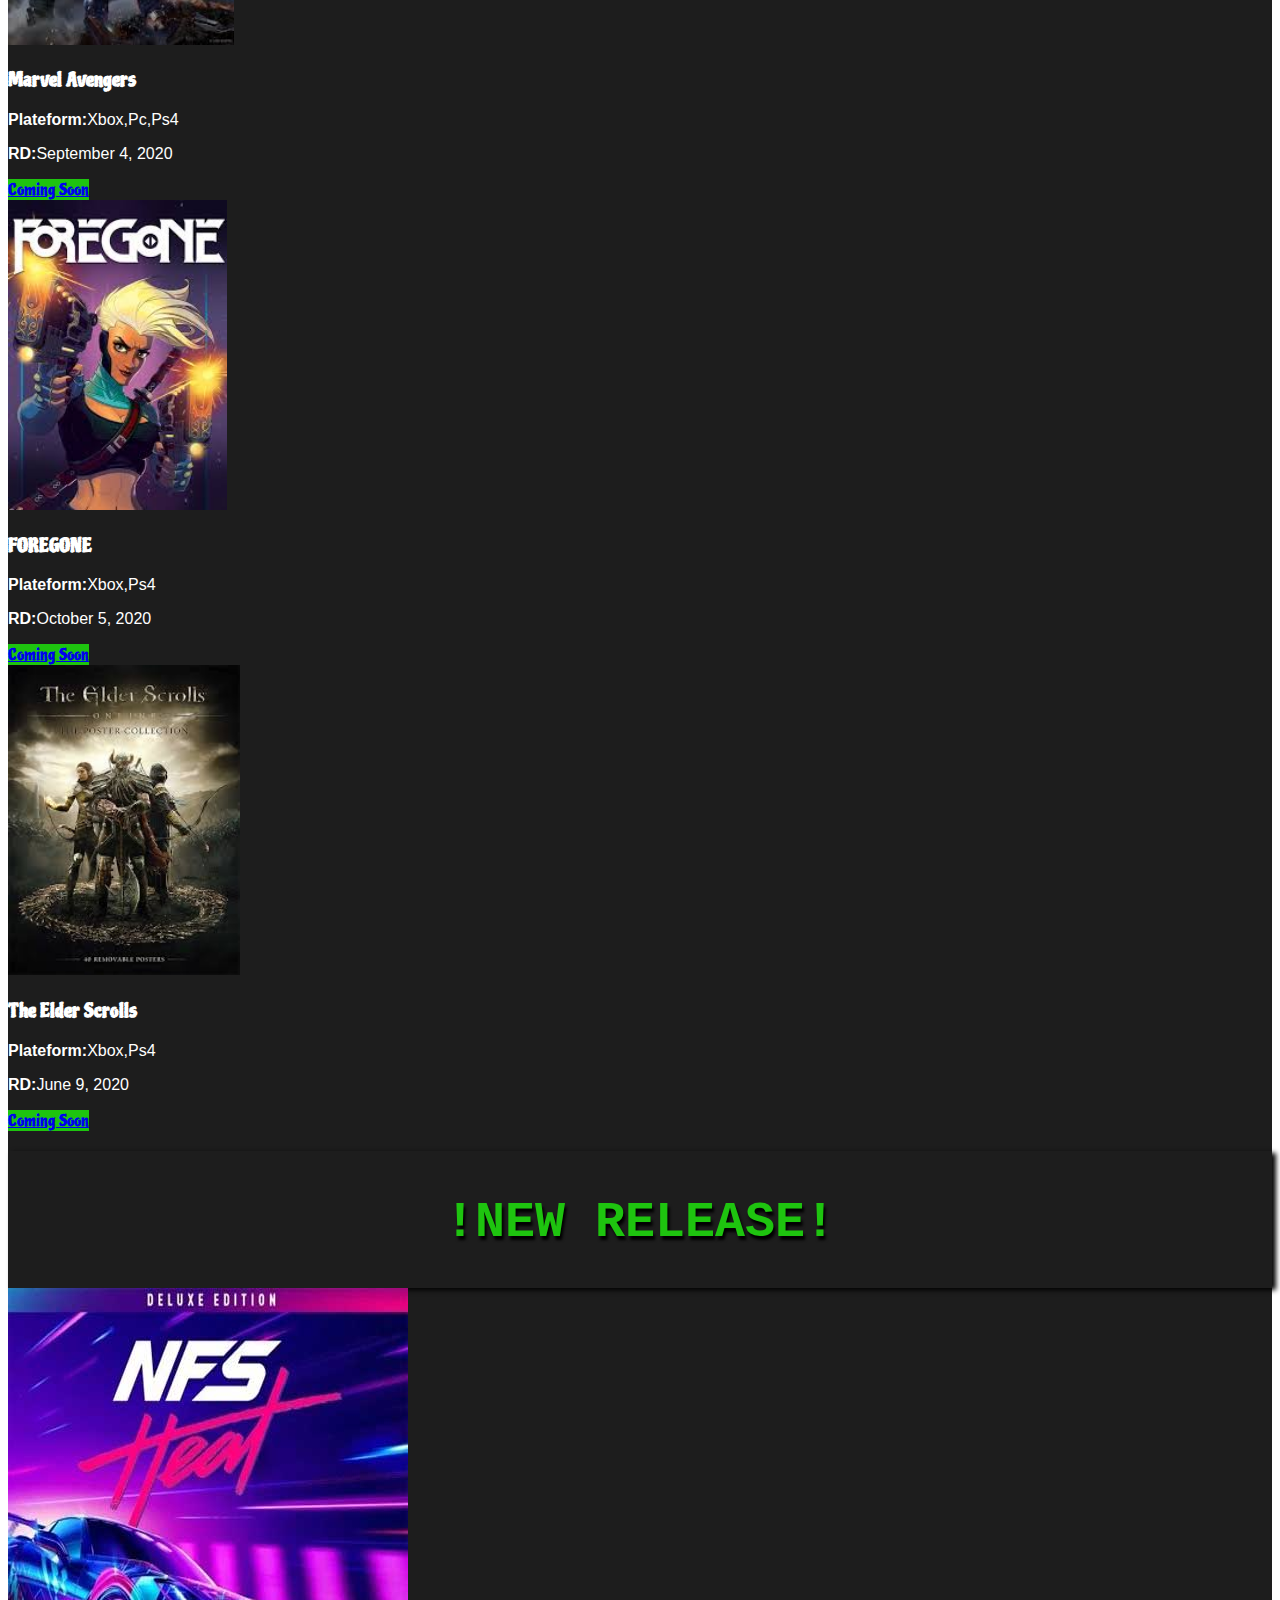
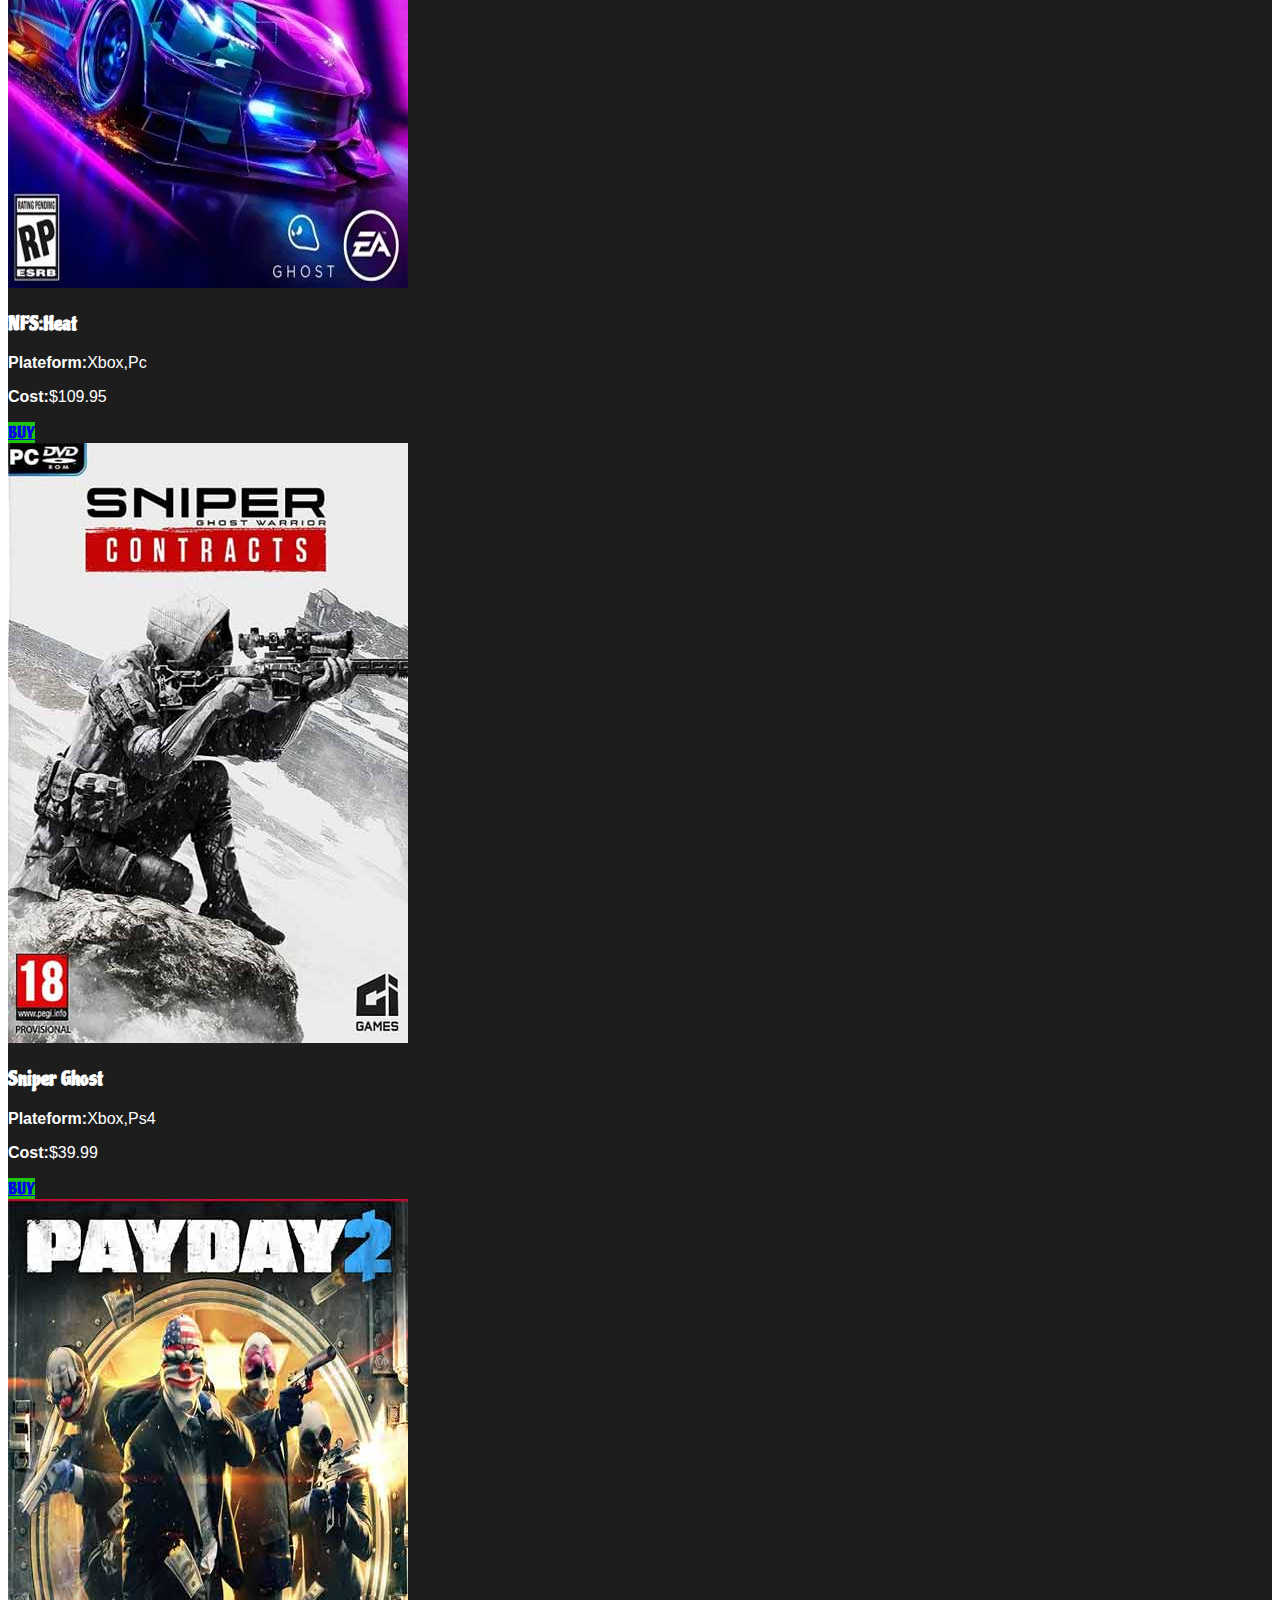
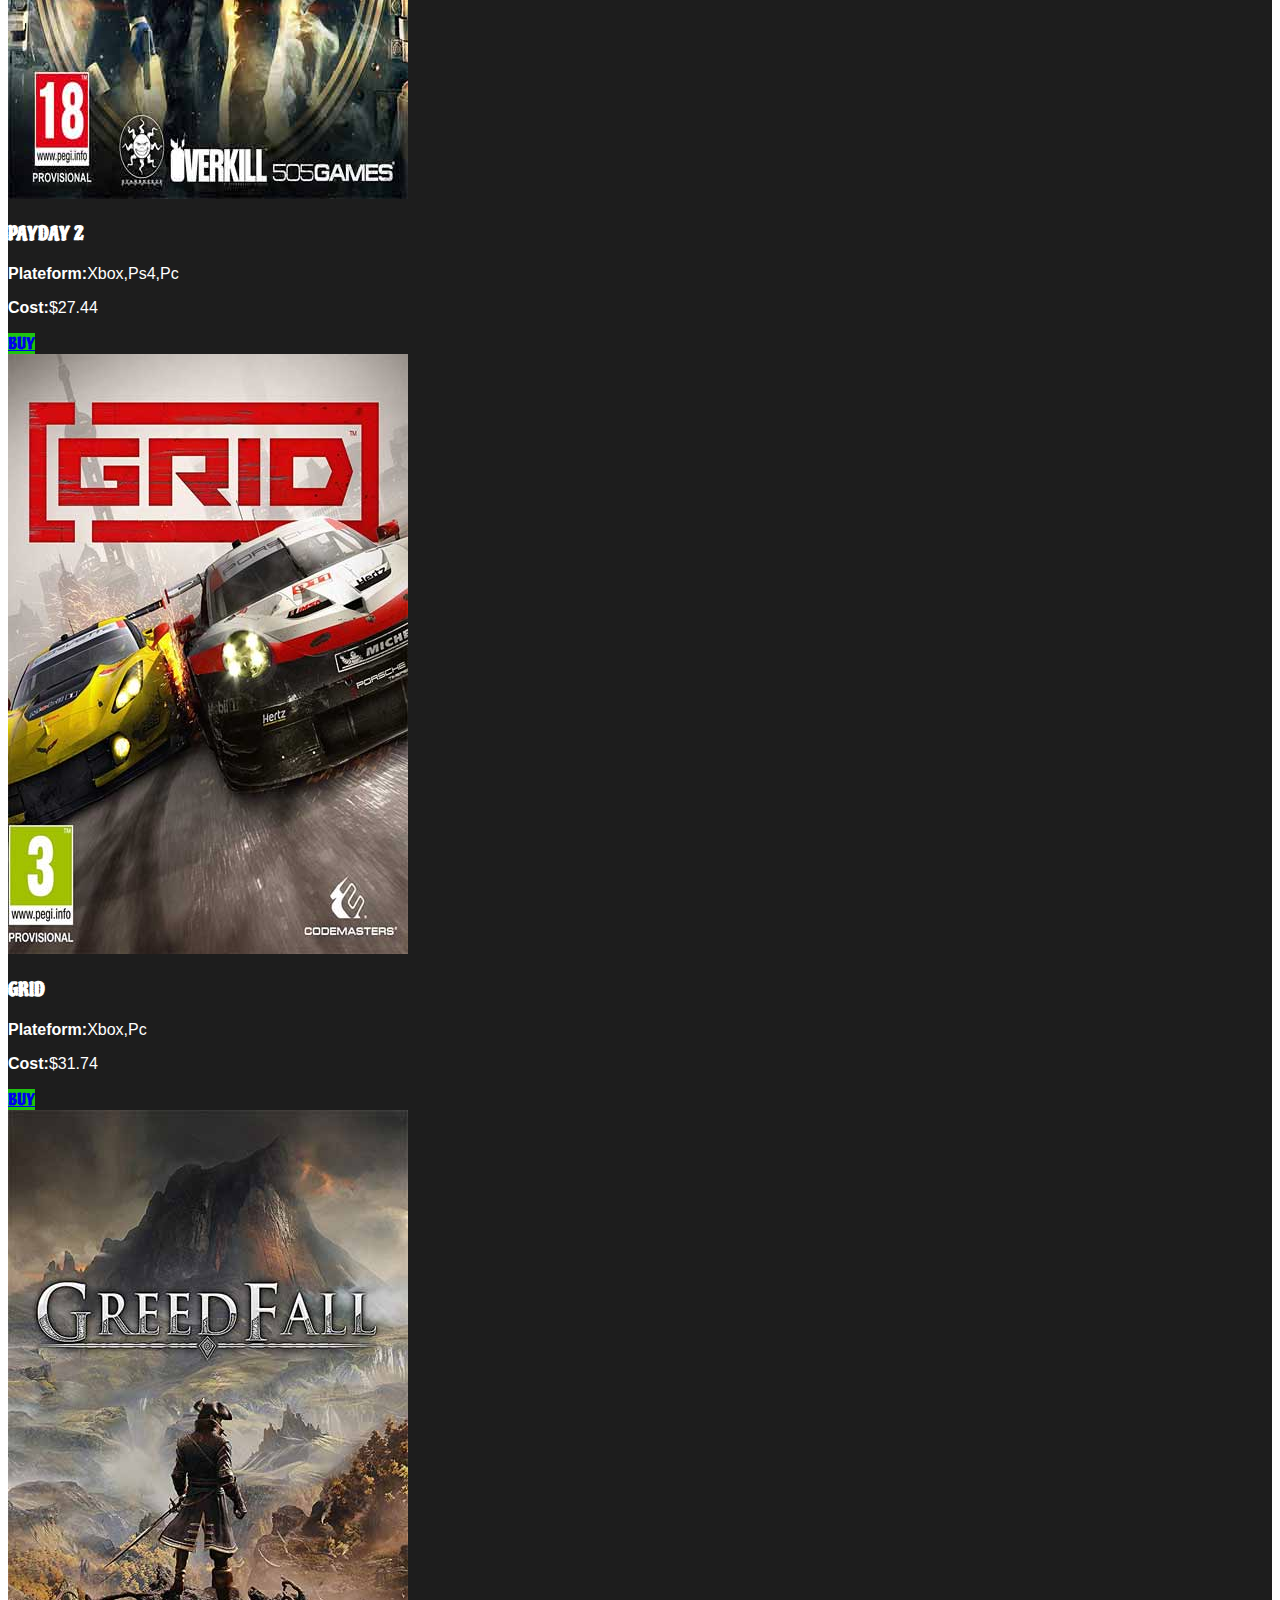
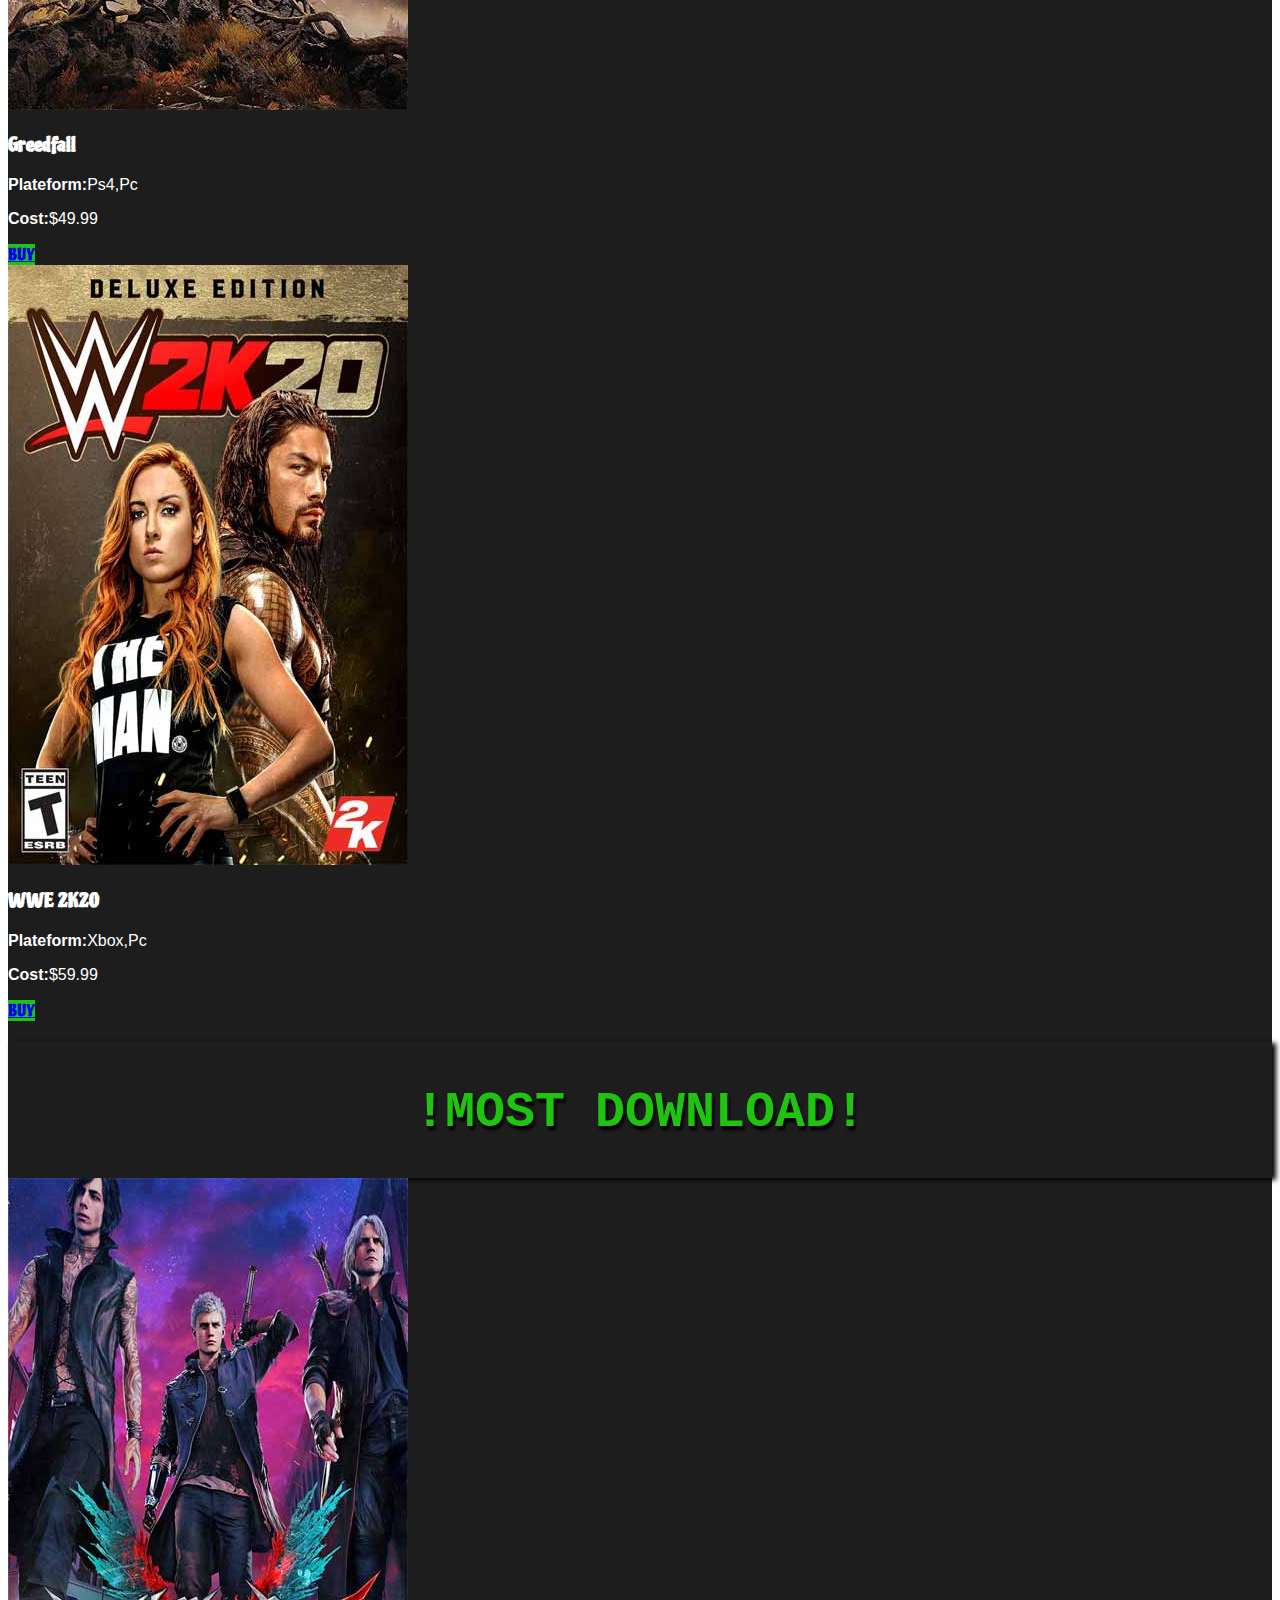
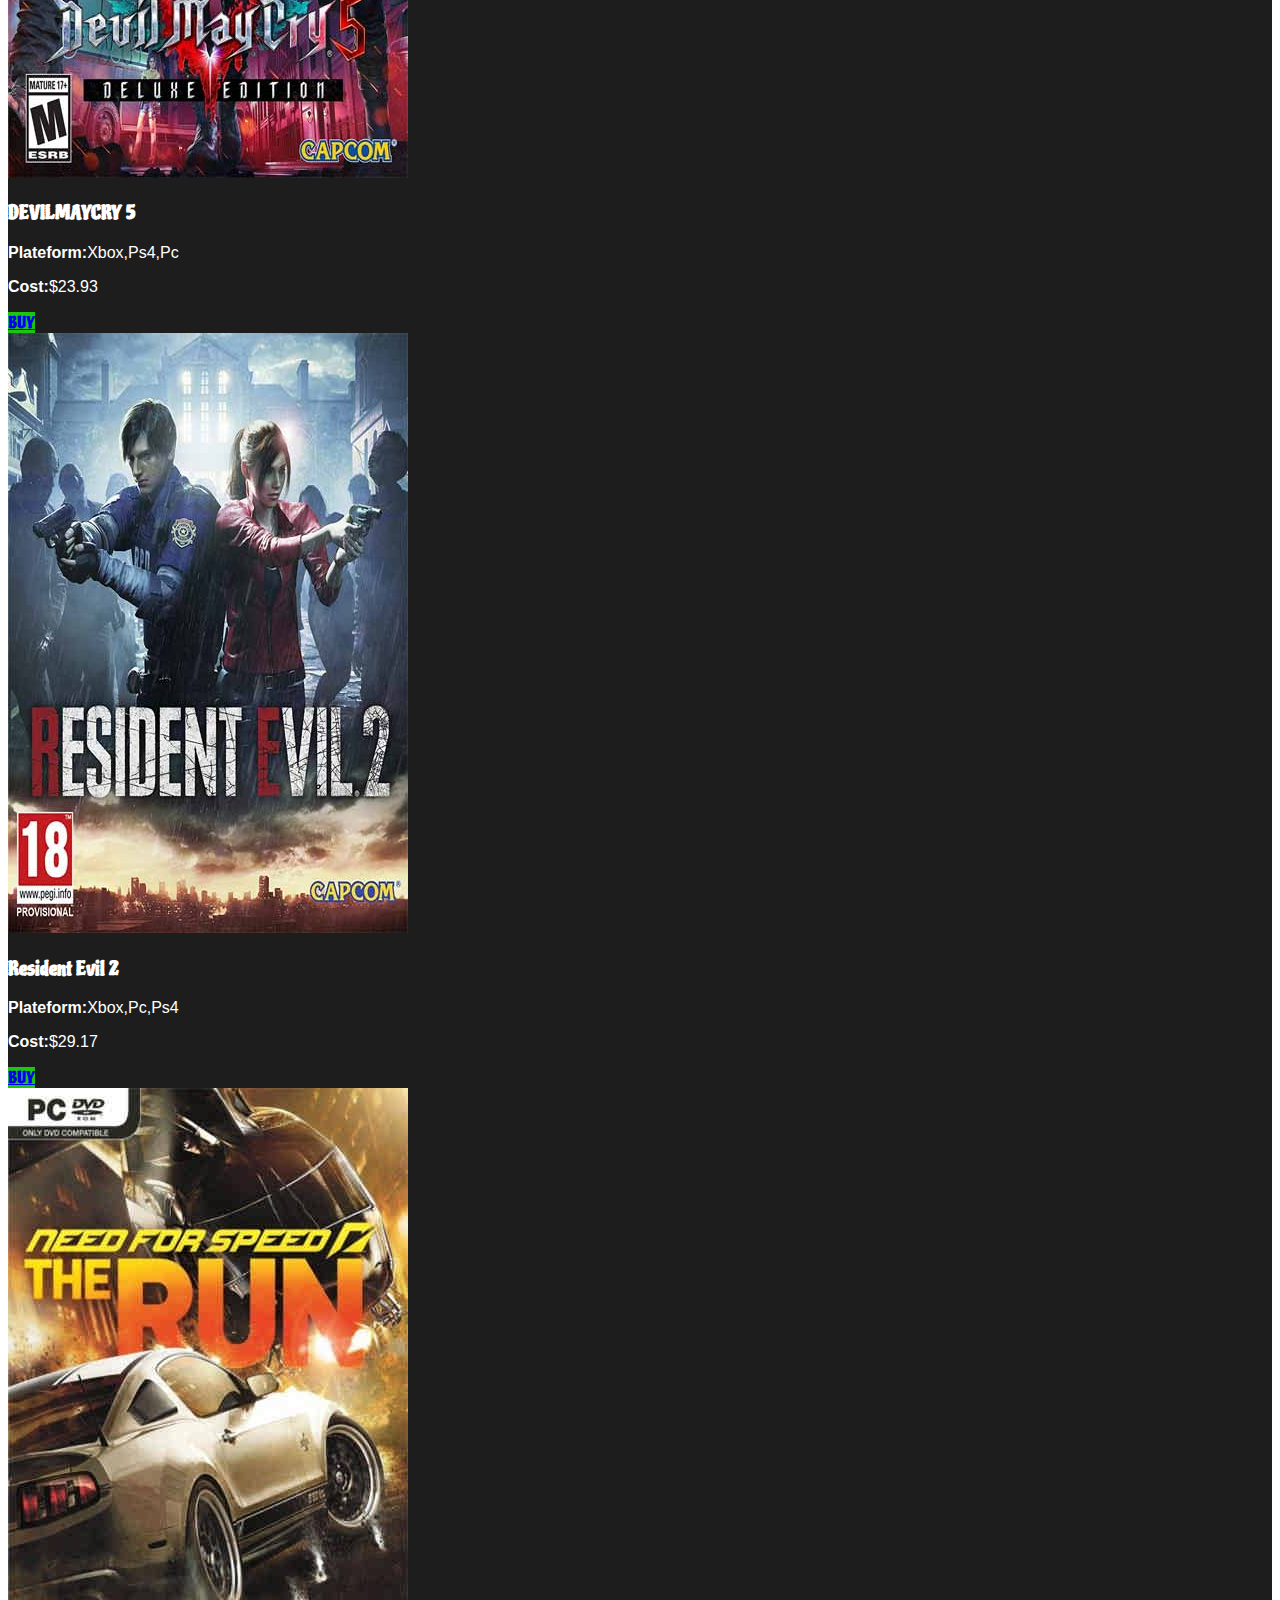
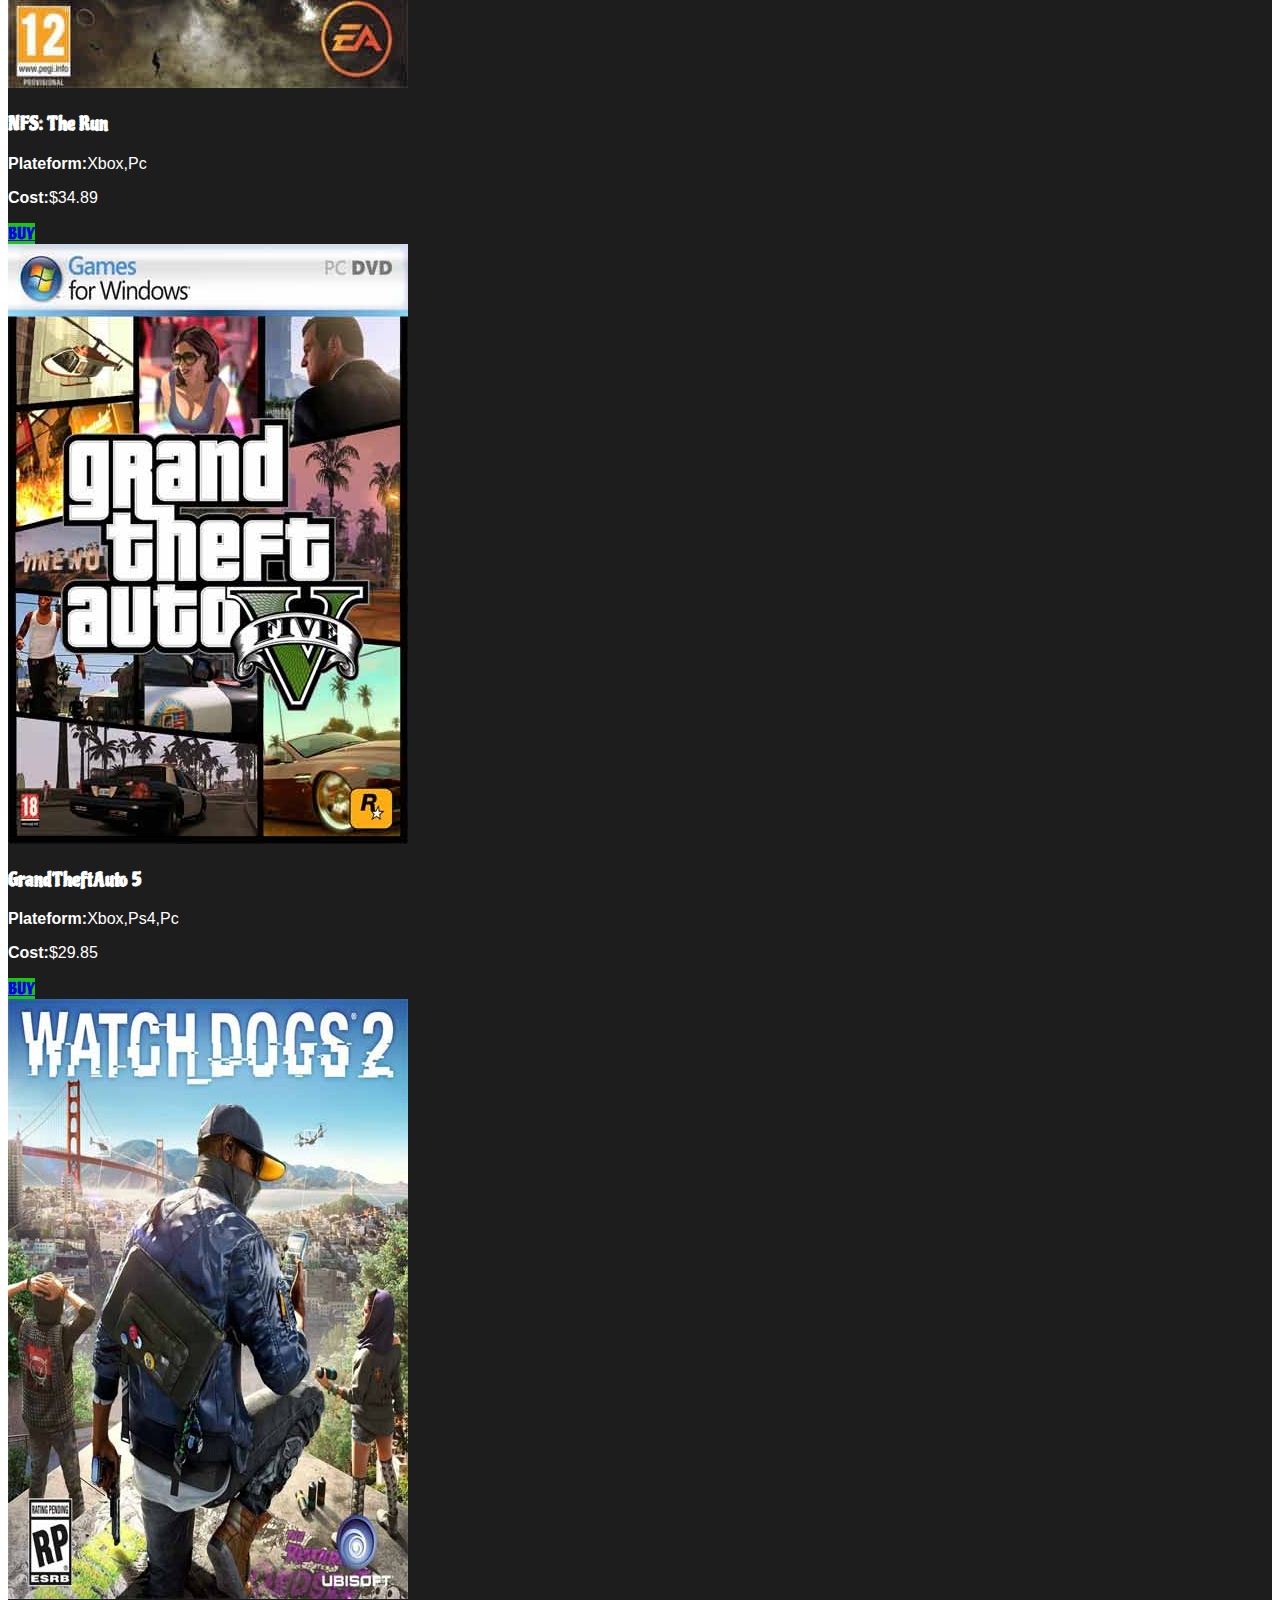
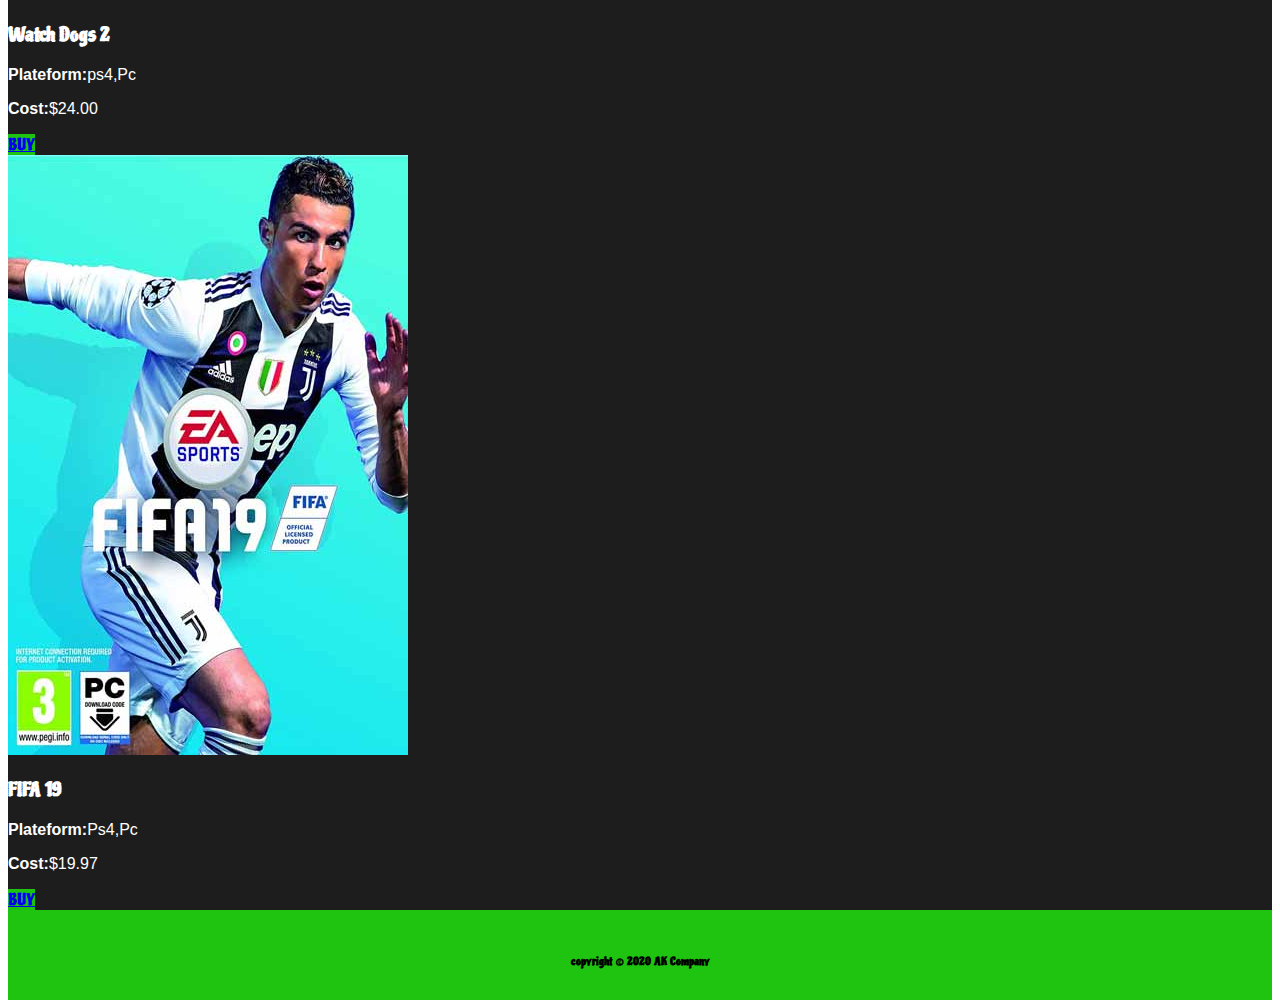
<file: 4th(Website)/index.html>
<!DOCTYPE html>
<html lang="en">

<head>
  <meta charset="UTF-8">
  <meta name="viewport" content="width=device-width, initial-scale=1.0">
  <title>Game World | Game Store</title>
  <link rel="stylesheet" href="style.css">
  <link href="https://fonts.googleapis.com/css2?family=Piedra&display=swap" rel="stylesheet">
  <link rel="stylesheet" href="https://stackpath.bootstrapcdn.com/bootstrap/4.5.0/css/bootstrap.min.css"
    integrity="sha384-9aIt2nRpC12Uk9gS9baDl411NQApFmC26EwAOH8WgZl5MYYxFfc+NcPb1dKGj7Sk" crossorigin="anonymous">
</head>

<body>
  <div id="black" class="bg-secondary">
    <div class=" d-flex justify-content-center container-fluid bg">
      <img src="images/Untitled-1.png" width="350" alt="Logo">
    </div>
    <nav class="navbar navbar-expand-lg navbar-light  bg-dark">
      <img src="images/electronics-clipart-controller-transparent.png" width="70" height="50" alt="controller">
      <button class="navbar-toggler" type="button" data-toggle="collapse" data-target="#navbarText"
        aria-controls="navbarText" aria-expanded="false" aria-label="Toggle navigation">
        <span class="navbar-toggler-icon"></span>
      </button>
      <div class="collapse navbar-collapse" id="navbarText">
        <ul class="navbar-nav mr-auto">
        </ul>
        <span class="navbar-text">
          <ul class="navbar-nav mr-auto">
            <li class="nav-item active">
              <a id="home" class="nav-link" href="index.html">Home </a>
            </li>
            <li class="nav-item">
              <a class="nav-link" href="about.html" target="_blank">About Us</a>
            </li>
            <li class="nav-item dropdown">
              <a class="nav-link dropdown-toggle" data-toggle="dropdown" href="#" role="button" aria-haspopup="true"
                aria-expanded="false">Categories</a>
              <div class="dropdown-menu">
                <a class="dropdown-item" href="Pcgames.html" target="_blank">PC Games</a>
                <a class="dropdown-item" href="Xboxgames.html" target="_blank">Xbox Games</a>
                <a class="dropdown-item" href="Ps4games.html" target="_blank">Playstaion Games</a>
              </div>
            </li>
            <li class="nav-item">
              <a class="nav-link" href="contact.html" target="_blank">Contact Us</a>
            </li>
          </ul>
        </span>
      </div>
    </nav>
    <div id="carouselExampleCaptions" class="carousel slide" data-ride="carousel">
      <ol class="carousel-indicators">
        <li data-target="#carouselExampleCaptions" data-slide-to="0" class="active"></li>
        <li data-target="#carouselExampleCaptions" data-slide-to="1"></li>
        <li data-target="#carouselExampleCaptions" data-slide-to="2"></li>
      </ol>
      <div class="carousel-inner">
        <div class="carousel-item active">
          <img src="images/1.png" class="d-block w-100" alt="just cause 4">
          <div class="carousel-caption d-none d-md-block">
            <h1>JUST CAUSE 4</h1>
          </div>
        </div>
        <div class="carousel-item">
          <img src="images/2.png" class="d-block w-100" alt="street fighter">
          <div class="carousel-caption d-none d-md-block">
            <h1>STREEET FIGHTER</h1>
          </div>
        </div>
        <div class="carousel-item">
          <img src="images/3.png" class="d-block w-100" alt="need for speed">
          <div class="carousel-caption d-none d-md-block">
            <h1>NEED FOR SPEED: THE RUN</h1>
          </div>
        </div>
      </div>
      <a class="carousel-control-prev" href="#carouselExampleCaptions" role="button" data-slide="prev">
        <span class="carousel-control-prev-icon" aria-hidden="true"></span>
        <span class="sr-only">Previous</span>
      </a>
      <a class="carousel-control-next" href="#carouselExampleCaptions" role="button" data-slide="next">
        <span class="carousel-control-next-icon" aria-hidden="true"></span>
        <span class="sr-only">Next</span>
      </a>
    </div>
    <div class="upcoming">
      <div class="heading bg-dark">
        <h1>!UPCOMING!</h1>
      </div>
      <div class="container-fluid my-3">
        <div class="row">
          <div class="col-sm-12 col-md-4 col-lg-2 my-2">
            <div class="card" style="background-color: rgb(29, 29, 29);width: 15rem;">
              <img src="images/waking.jpg" class="card-img-top" alt="game pic">
              <div class="card-body">
                <h3 class="card-title">WAKING</h3>
                <p class="card-text"><b>Plateform:</b>Xbox,Pc</p>
                <p class="card-text"><b>RD:</b>June 18, 2020</p>
                <a href="#" class="btn btn-primary">Coming Soon</a>
              </div>
            </div>
          </div>
          <div class="col-sm-12 col-md-4 col-lg-2 my-2">
            <div class="card" style="background-color: rgb(29, 29, 29); width: 15rem;">
              <img src="images/f1 2020.jpg" height="310px" class="card-img-top" alt="game pic">
              <div class="card-body">
                <h3 class="card-title">F1 2020</h3>
                <p class="card-text"><b>Plateform:</b>Xbox,Pc,ps4</p>
                <p class="card-text"><b>RD:</b>July 10, 2020</p>
                <a href="#" class="btn btn-primary">Coming Soon</a>
              </div>
            </div>
          </div>
          <div class="col-sm-12 col-md-4 col-lg-2 my-2">
            <div class="card" style="background-color: rgb(29, 29, 29);width: 15rem;">
              <img src="images/wasteland.jpg" height="310px" class="card-img-top" alt="game pic">
              <div class="card-body">
                <h3 class="card-title">WASTELAND 3</h3>
                <p class="card-text"><b>Plateform:</b>Xbox,Pc,Ps4</p>
                <p class="card-text"><b>RD:</b>August 28, 2020</p>
                <a href="#" class="btn btn-primary">Coming Soon</a>
              </div>
            </div>
          </div>
          <div class="col-sm-12 col-md-4 col-lg-2 my-2">
            <div class="card" style="background-color: rgb(29, 29, 29);width: 15rem;">
              <img src="images/marvel.jpg" height="310px" class="card-img-top" alt="game pic">
              <div class="card-body">
                <h3 class="card-title">Marvel Avengers</h3>
                <p class="card-text"><b>Plateform:</b>Xbox,Pc,Ps4</p>
                <p class="card-text"><b>RD:</b>September 4, 2020</p>
                <a href="#" class="btn btn-primary">Coming Soon</a>
              </div>
            </div>
          </div>
          <div class="col-sm-12 col-md-4 col-lg-2 my-2">
            <div class="card" style="background-color: rgb(29, 29, 29);width: 15rem;">
              <img src="images/foregone.jpg" height="310px" class="card-img-top" alt="game pic">
              <div class="card-body">
                <h3 class="card-title">FOREGONE</h3>
                <p class="card-text"><b>Plateform:</b>Xbox,Ps4</p>
                <p class="card-text"><b>RD:</b>October 5, 2020</p>
                <a href="#" class="btn btn-primary">Coming Soon</a>
              </div>
            </div>
          </div>
          <div class="col-sm-12 col-md-4 col-lg-2 my-2">
            <div class="card" style="background-color: rgb(29, 29, 29);width: 15rem;">
              <img src="images/The Elder Scrolls.jpg" height="310px" class="card-img-top" alt="game pic">
              <div class="card-body">
                <h3 class="card-title">The Elder Scrolls </h3>
                <p class="card-text"><b>Plateform:</b>Xbox,Ps4</p>
                <p class="card-text"><b>RD:</b>June 9, 2020</p>
                <a href="#" class="btn btn-primary">Coming Soon</a>
              </div>
            </div>
          </div>
        </div>
      </div>
    </div>
    <div class="newrelease">
      <div class="heading bg-dark">
        <h1>!NEW RELEASE!</h1>
      </div>
      <div class="container-fluid my-3">
        <div class="row">
          <div class="col-sm-12 col-md-4 col-lg-2 my-2">
            <div class="card" style="background-color: rgb(29, 29, 29);width: 15rem;">
              <img src="images/NFS Heat" class="card-img-top" alt="game pic">
              <div class="card-body">
                <h3 class="card-title">NFS:Heat</h3>
                <p class="card-text"><b>Plateform:</b>Xbox,Pc</p>
                <p class="card-text"><b>Cost:</b>$109.95</p>
                <a href="#" class="btn btn-primary">BUY </a>
              </div>
            </div>
          </div>
          <div class="col-sm-12 col-md-4 col-lg-2 my-2">
            <div class="card" style="background-color: rgb(29, 29, 29);width: 15rem;">
              <img src="images/Sniper..Ghost.Warrior.Contracts.jpg" class="card-img-top" alt="game pic">
              <div class="card-body">
                <h3 class="card-title">Sniper Ghost</h3>
                <p class="card-text"><b>Plateform:</b>Xbox,Ps4</p>
                <p class="card-text"><b>Cost:</b>$39.99</p>
                <a href="#" class="btn btn-primary">BUY </a>
              </div>
            </div>
          </div>
          <div class="col-sm-12 col-md-4 col-lg-2 my-2">
            <div class="card" style="background-color: rgb(29, 29, 29);width: 15rem;">
              <img src="images/Payday.2.jpg" class="card-img-top" alt="game pic">
              <div class="card-body">
                <h3 class="card-title">PAYDAY 2</h3>
                <p class="card-text"><b>Plateform:</b>Xbox,Ps4,Pc</p>
                <p class="card-text"><b>Cost:</b>$27.44</p>
                <a href="#" class="btn btn-primary">BUY </a>
              </div>
            </div>
          </div>
          <div class="col-sm-12 col-md-4 col-lg-2 my-2">
            <div class="card" style="background-color: rgb(29, 29, 29);width: 15rem;">
              <img src="images/Grid.jpg" class="card-img-top" alt="game pic">
              <div class="card-body">
                <h3 class="card-title">GRID</h3>
                <p class="card-text"><b>Plateform:</b>Xbox,Pc</p>
                <p class="card-text"><b>Cost:</b>$31.74</p>
                <a href="#" class="btn btn-primary">BUY </a>
              </div>
            </div>
          </div>
          <div class="col-sm-12 col-md-4 col-lg-2 my-2">
            <div class="card" style="background-color: rgb(29, 29, 29);width: 15rem;">
              <img src="images/Greedfall.jpg" class="card-img-top" alt="game pic">
              <div class="card-body">
                <h3 class="card-title">Greedfall</h3>
                <p class="card-text"><b>Plateform:</b>Ps4,Pc</p>
                <p class="card-text"><b>Cost:</b>$49.99</p>
                <a href="#" class="btn btn-primary">BUY </a>
              </div>
            </div>
          </div>
          <div class="col-sm-12 col-md-4 col-lg-2 my-2">
            <div class="card" style="background-color: rgb(29, 29, 29);width: 15rem;">
              <img src="images/WWE.2K20.jpg" class="card-img-top" alt="game pic">
              <div class="card-body">
                <h3 class="card-title">WWE 2K20</h3>
                <p class="card-text"><b>Plateform:</b>Xbox,Pc</p>
                <p class="card-text"><b>Cost:</b>$59.99</p>
                <a href="#" class="btn btn-primary">BUY </a>
              </div>
            </div>
          </div>
        </div>
      </div>
    </div>
    <div class="mostdownload">
      <div class="heading bg-dark">
        <h1>!MOST DOWNLOAD!</h1>
      </div>
      <div class="container-fluid my-3">
        <div class="row">
          <div class="col-sm-12 col-md-4 col-lg-2 my-2">
            <div class="card" style="background-color: rgb(29, 29, 29);width: 15rem;">
              <img src="images/Devil.May.Cry.5.jpg" class="card-img-top" alt="game pic">
              <div class="card-body">
                <h3 class="card-title">DEVILMAYCRY 5</h3>
                <p class="card-text"><b>Plateform:</b>Xbox,Ps4,Pc</p>
                <p class="card-text"><b>Cost:</b>$23.93</p>
                <a href="#" class="btn btn-primary">BUY </a>
              </div>
            </div>
          </div>
          <div class="col-sm-12 col-md-4 col-lg-2 my-2">
            <div class="card" style="background-color: rgb(29, 29, 29);width: 15rem;">
              <img src="images/Resident.Evil.2.jpg" class="card-img-top" alt="game pic">
              <div class="card-body">
                <h3 class="card-title">Resident Evil 2</h3>
                <p class="card-text"><b>Plateform:</b>Xbox,Pc,Ps4</p>
                <p class="card-text"><b>Cost:</b>$29.17</p>
                <a href="#" class="btn btn-primary">BUY </a>
              </div>
            </div>
          </div>
          <div class="col-sm-12 col-md-4 col-lg-2 my-2">
            <div class="card" style="background-color: rgb(29, 29, 29);width: 15rem;">
              <img src="images/Need.for.Speed.The.Run.jpg" class="card-img-top" alt="game pic">
              <div class="card-body">
                <h3 class="card-title">NFS: The Run</h3>
                <p class="card-text"><b>Plateform:</b>Xbox,Pc</p>
                <p class="card-text"><b>Cost:</b>$34.89</p>
                <a href="#" class="btn btn-primary">BUY </a>
              </div>
            </div>
          </div>
          <div class="col-sm-12 col-md-4 col-lg-2 my-2">
            <div class="card" style="background-color: rgb(29, 29, 29);width: 15rem;">
              <img src="images/Grand.Theft.Auto.V.jpg" class="card-img-top" alt="game pic">
              <div class="card-body">
                <h3 class="card-title">GrandTheftAuto 5 </h3>
                <p class="card-text"><b>Plateform:</b>Xbox,Ps4,Pc</p>
                <p class="card-text"><b>Cost:</b>$29.85</p>
                <a href="#" class="btn btn-primary">BUY </a>
              </div>
            </div>
          </div>
          <div class="col-sm-12 col-md-4 col-lg-2 my-2">
            <div class="card" style="background-color: rgb(29, 29, 29);width: 15rem;">
              <img src="images/Watch.Dogs.2.jpg" class="card-img-top" alt="game pic">
              <div class="card-body">
                <h3 class="card-title">Watch Dogs 2</h3>
                <p class="card-text"><b>Plateform:</b>ps4,Pc</p>
                <p class="card-text"><b>Cost:</b>$24.00</p>
                <a href="#" class="btn btn-primary">BUY </a>
              </div>
            </div>
          </div>
          <div class="col-sm-12 col-md-4 col-lg-2 my-2">
            <div class="card" style="background-color: rgb(29, 29, 29);width: 15rem;">
              <img src="images/FIFA.19.jpg" class="card-img-top" alt="game pic">
              <div class="card-body">
                <h3 class="card-title">FIFA 19</h3>
                <p class="card-text"><b>Plateform:</b>Ps4,Pc</p>
                <p class="card-text"><b>Cost:</b>$19.97</p>
                <a href="#" class="btn btn-primary">BUY </a>
              </div>
            </div>
          </div>
        </div>
      </div>
    </div>
    <div class="footer">
      <h6>copyright &copy; 2020 AK Company</h6>
    </div>
  </div>
  <script src="https://code.jquery.com/jquery-3.5.1.slim.min.js"
    integrity="sha384-DfXdz2htPH0lsSSs5nCTpuj/zy4C+OGpamoFVy38MVBnE+IbbVYUew+OrCXaRkfj"
    crossorigin="anonymous"></script>
  <script src="https://cdn.jsdelivr.net/npm/popper.js@1.16.0/dist/umd/popper.min.js"
    integrity="sha384-Q6E9RHvbIyZFJoft+2mJbHaEWldlvI9IOYy5n3zV9zzTtmI3UksdQRVvoxMfooAo"
    crossorigin="anonymous"></script>
  <script src="https://stackpath.bootstrapcdn.com/bootstrap/4.5.0/js/bootstrap.min.js"
    integrity="sha384-OgVRvuATP1z7JjHLkuOU7Xw704+h835Lr+6QL9UvYjZE3Ipu6Tp75j7Bh/kR0JKI"
    crossorigin="anonymous"></script>
</body>

</html>
</file>
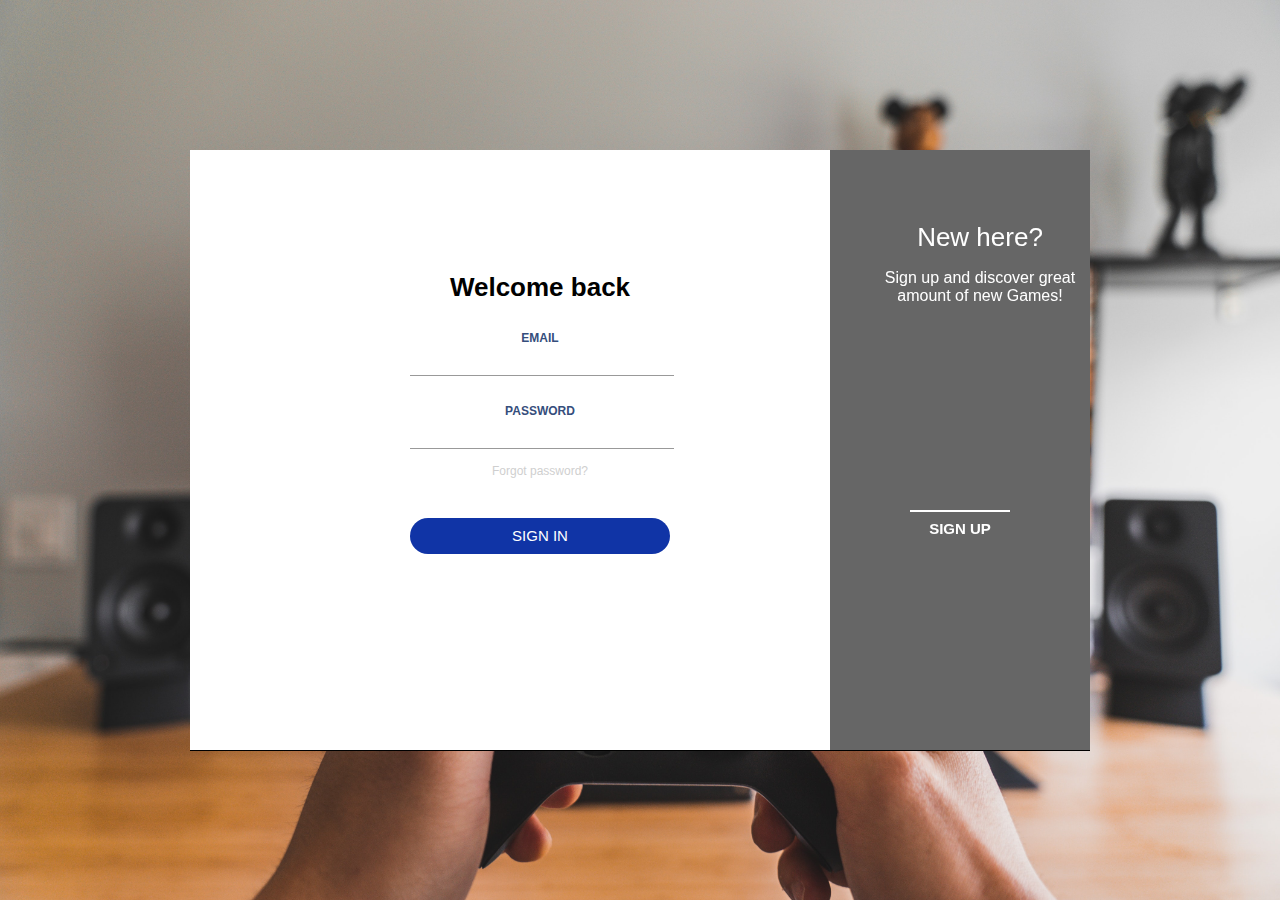
<file: Login page/index.html>
<!DOCTYPE html>
<html lang="en">
<head>
    <meta charset="UTF-8">
    <meta http-equiv="X-UA-Compatible" content="IE=edge">
    <meta name="viewport" content="width=device-width, initial-scale=1.0">
    <link rel="stylesheet" href="style.css">
    <title>Signin | Signup</title>
</head>
<body>
  <div class="bg-login">
    <img class="bg-image" src="789.jpg" width="100%" height="100%" alt="">
    <div class="cont">
      <div class="form sign-in">
        <h2 class="h2-login">Welcome back</h2>
        <label class="label-login">
          <span class="span-login">Email</span>
          <input class="input-login" type="email" />
        </label>
        <label class="label-login">
          <span class="span-login">Password</span>
          <input class="input-login" type="password" />
        </label>
        <p class="forgot-pass">Forgot password?</p>
        <button type="button" class="submit">Sign In</button>
      </div>
      <div class="sub-cont">
        <div class="img">
          <div class="img__text m--up">
            <h2 class="h2-login">New here?</h2>
            <p>Sign up and discover great <br> amount of new Games!</p>
          </div>
          <div class="img__text m--in">
            <h2 class="h2-login">One of us?</h2>
            <p>If you already has an account,<br> We've missed you!</p>
          </div>
          <div class="img__btn">
            <span class=" btn-slide span-login m--up">Sign Up</span>
            <span class=" btn-slide span-login m--in ">Sign In</span>
          </div>
        </div>
        <div class="form sign-up">
          <h2 class="h2-login">Time to Play like Pro,</h2>
          <label class="label-login">
            <span class="span-login">Name</span>
            <input class="input-login" type="text" />
          </label>
          <label class="label-login">
            <span class="span-login">Email</span>
            <input class="input-login" type="email" />
          </label>
          <label class="label-login">
            <span class="span-login">Password</span>
            <input class="input-login" type="password" />
          </label>
           <label class="label-login">
            <span class="span-login">Re-enter Password</span>
            <input class="input-login" type="password" />
          </label>
          <button type="button" class="submit">Sign Up</button>
        </div>
      </div>
    </div>
  </div> 
  <script>
    document.querySelector('.img__btn').addEventListener('click', function() {
    document.querySelector('.cont').classList.toggle('s--signup');
  });
  </script>    
</body>
</html>
</file>
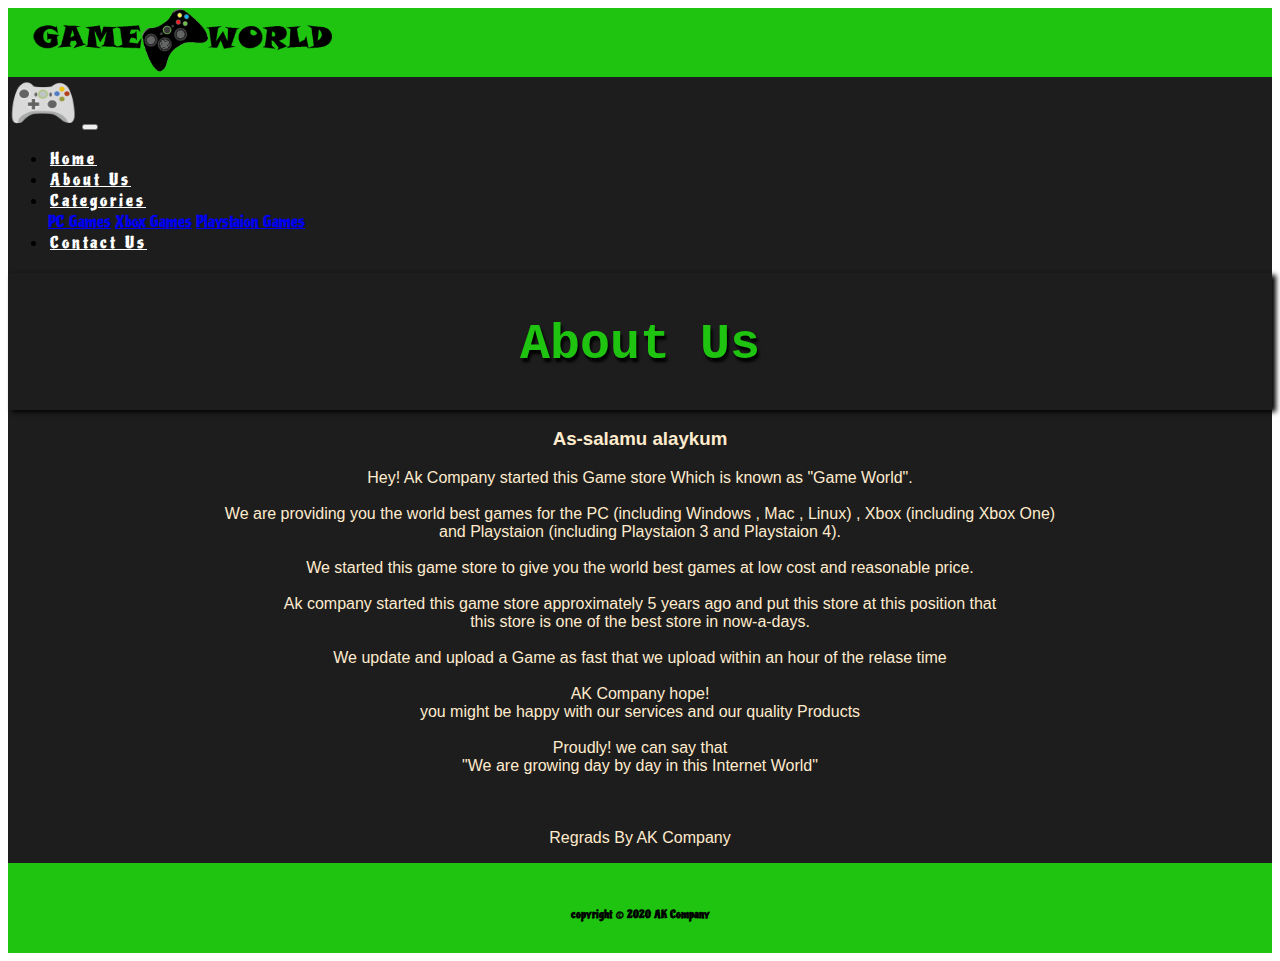
<file: 4th(Website)/about.html>
<!DOCTYPE html>
<html lang="en">

<head>
  <meta charset="UTF-8">
  <meta name="viewport" content="width=device-width, initial-scale=1.0">
  <title>Game World | Game Store</title>
  <link rel="stylesheet" href="style.css">
  <link href="https://fonts.googleapis.com/css2?family=Piedra&display=swap" rel="stylesheet">
  <link rel="stylesheet" href="https://stackpath.bootstrapcdn.com/bootstrap/4.5.0/css/bootstrap.min.css"
    integrity="sha384-9aIt2nRpC12Uk9gS9baDl411NQApFmC26EwAOH8WgZl5MYYxFfc+NcPb1dKGj7Sk" crossorigin="anonymous">
</head>

<body>
  <div id="black" class="bg-secondary">
    <div class=" d-flex justify-content-center container-fluid bg">
      <img src="images/Untitled-1.png" width="350" alt="Logo">
    </div>
    <nav class="navbar navbar-expand-lg navbar-light  bg-dark">
      <img src="images/electronics-clipart-controller-transparent.png" width="70" height="50" alt="controller">
      <button class="navbar-toggler" type="button" data-toggle="collapse" data-target="#navbarText"
        aria-controls="navbarText" aria-expanded="false" aria-label="Toggle navigation">
        <span class="navbar-toggler-icon"></span>
      </button>
      <div class="collapse navbar-collapse" id="navbarText">
        <ul class="navbar-nav mr-auto">
        </ul>
        <span class="navbar-text">
          <ul class="navbar-nav mr-auto">
            <li class="nav-item active">
              <a id="home" class="nav-link" href="index.html">Home </a>
            </li>
            <li class="nav-item">
              <a class="nav-link" href="about.html">About Us</a>
            </li>
            <li class="nav-item dropdown">
              <a class="nav-link dropdown-toggle" data-toggle="dropdown" href="#" role="button" aria-haspopup="true" aria-expanded="false">Categories</a>
              <div class="dropdown-menu">
                <a class="dropdown-item" href="Pcgames.html">PC Games</a>
                <a class="dropdown-item" href="Xboxgames.html">Xbox Games</a>
                <a class="dropdown-item" href="Ps4games.html">Playstaion Games</a>
              </div>
            </li>
            <li class="nav-item">
              <a class="nav-link" href="contact.html">Contact Us</a>
            </li>
          </ul>
        </span>
      </div>
    </nav>
    <div class="heading bg-dark">
      <h1>About Us</h1>
    </div>
    <div class="about my-5">
      <h3>As-salamu alaykum</h3>
      <p>
        Hey! Ak Company started this Game store Which is known as "Game World". <br> <br>
        We are providing you the world best games for the PC (including Windows , Mac , Linux) , Xbox (including Xbox One) <br> and Playstaion (including Playstaion 3 and Playstaion 4). <br><br>
        We started this game store to give you the world best games at low cost and reasonable price. <br><br>
        Ak company started this game store approximately 5 years ago and put this store at this position that <br> this store is one of the best store in now-a-days. <br><br>
        We update and upload a Game as fast that we upload within an hour of the relase time <br><br>
        AK Company hope! <br> you might be happy with our services and our quality Products <br><br>
        Proudly! we can say that <br> "We are growing day by day in this Internet World" <br><br><br><br>
        Regrads By AK Company

      </p>
    </div>

    <div class="footer">
      <h6>copyright  &copy; 2020 AK Company</h6>
    </div>
  </div>
  <script src="https://code.jquery.com/jquery-3.5.1.slim.min.js"
    integrity="sha384-DfXdz2htPH0lsSSs5nCTpuj/zy4C+OGpamoFVy38MVBnE+IbbVYUew+OrCXaRkfj"
    crossorigin="anonymous"></script>
  <script src="https://cdn.jsdelivr.net/npm/popper.js@1.16.0/dist/umd/popper.min.js"
    integrity="sha384-Q6E9RHvbIyZFJoft+2mJbHaEWldlvI9IOYy5n3zV9zzTtmI3UksdQRVvoxMfooAo"
    crossorigin="anonymous"></script>
  <script src="https://stackpath.bootstrapcdn.com/bootstrap/4.5.0/js/bootstrap.min.js"
    integrity="sha384-OgVRvuATP1z7JjHLkuOU7Xw704+h835Lr+6QL9UvYjZE3Ipu6Tp75j7Bh/kR0JKI"
    crossorigin="anonymous"></script>
</body>

</html>
</file>
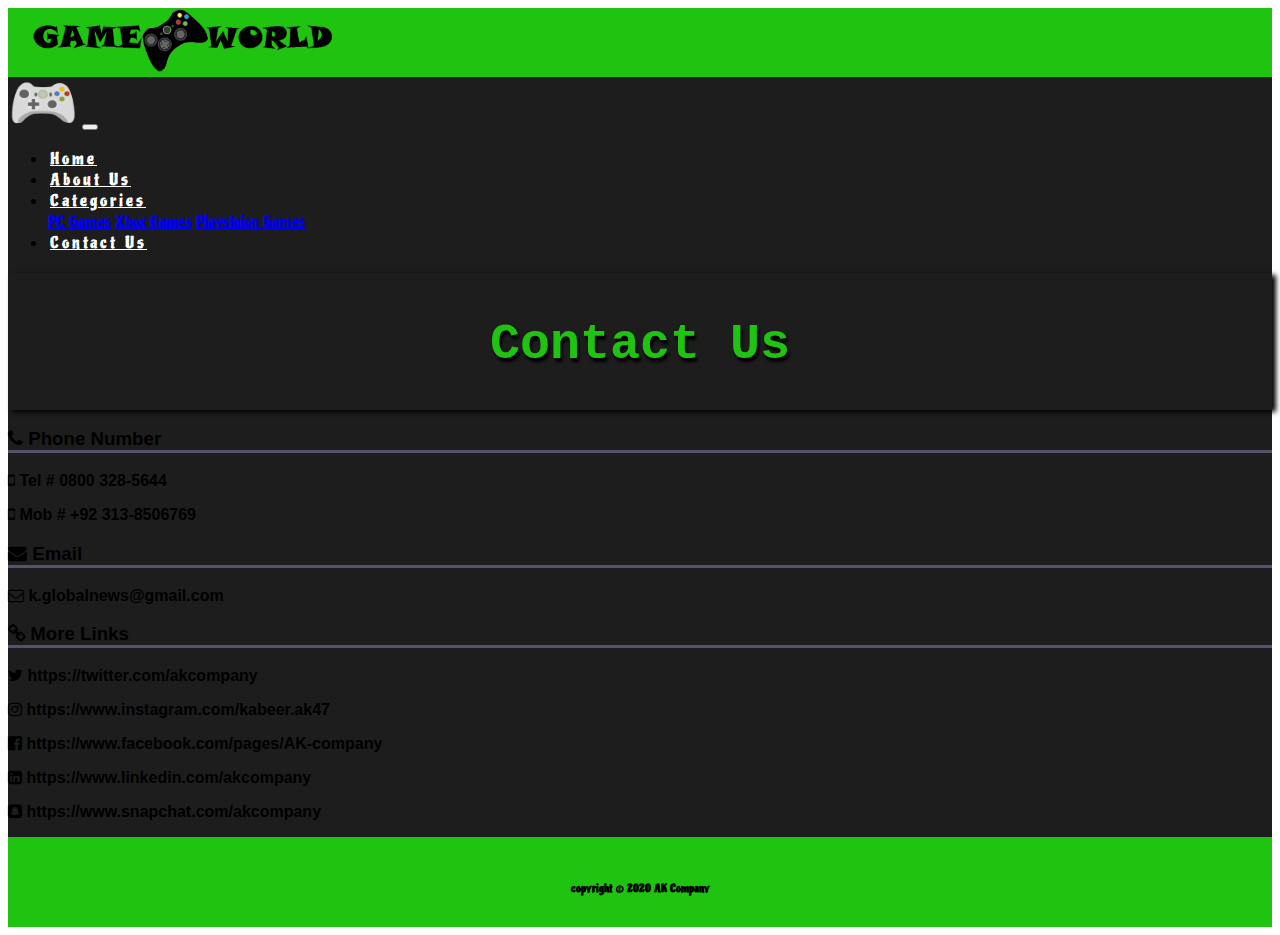
<file: 4th(Website)/contact.html>
<!DOCTYPE html>
<html lang="en">

<head>
  <meta charset="UTF-8">
  <meta name="viewport" content="width=device-width, initial-scale=1.0">
  <title>Game World | Game Store</title>
  <link rel="stylesheet" href="style.css">
  <link href="https://fonts.googleapis.com/css2?family=Piedra&display=swap" rel="stylesheet">
  <link rel="stylesheet" href="https://stackpath.bootstrapcdn.com/bootstrap/4.5.0/css/bootstrap.min.css"
    integrity="sha384-9aIt2nRpC12Uk9gS9baDl411NQApFmC26EwAOH8WgZl5MYYxFfc+NcPb1dKGj7Sk" crossorigin="anonymous">
  <link rel="stylesheet" href="https://cdnjs.cloudflare.com/ajax/libs/font-awesome/4.7.0/css/font-awesome.min.css">
</head>

<body>
  <div id="black" class="bg-secondary">
    <div class=" d-flex justify-content-center container-fluid bg">
      <img src="images/Untitled-1.png" width="350" alt="Logo">
    </div>
    <nav class="navbar navbar-expand-lg navbar-light  bg-dark">
      <img src="images/electronics-clipart-controller-transparent.png" width="70" height="50" alt="controller">
      <button class="navbar-toggler" type="button" data-toggle="collapse" data-target="#navbarText"
        aria-controls="navbarText" aria-expanded="false" aria-label="Toggle navigation">
        <span class="navbar-toggler-icon"></span>
      </button>
      <div class="collapse navbar-collapse" id="navbarText">
        <ul class="navbar-nav mr-auto">
        </ul>
        <span class="navbar-text">
          <ul class="navbar-nav mr-auto">
            <li class="nav-item active">
              <a id="home" class="nav-link" href="index.html">Home </a>
            </li>
            <li class="nav-item">
              <a class="nav-link" href="about.html">About Us</a>
            </li>
            <li class="nav-item dropdown">
              <a class="nav-link dropdown-toggle" data-toggle="dropdown" href="#" role="button" aria-haspopup="true" aria-expanded="false">Categories</a>
              <div class="dropdown-menu">
                <a class="dropdown-item" href="Pcgames.html">PC Games</a>
                <a class="dropdown-item" href="Xboxgames.html">Xbox Games</a>
                <a class="dropdown-item" href="Ps4games.html">Playstaion Games</a>
              </div>
            </li>
            <li class="nav-item">
              <a class="nav-link" href="contact.html">Contact Us</a>
            </li>
          </ul>
        </span>
      </div>
    </nav>
    <div class="heading bg-dark">
      <h1>Contact Us</h1>
    </div>
    <div class="container  my-5">
      <div>
        <h3 class="contact-heading"><i class="fa fa-phone" aria-hidden="true"></i> Phone Number</h3>
        <p class="text my-4"><i class="fa fa-mobile" aria-hidden="true"></i> Tel # 0800 328-5644 </p>
        <p class="text my-4"><i class="fa fa-mobile" aria-hidden="true"></i> Mob # +92 313-8506769</p>
      </div>
      <div>
        <h3 class="contact-heading"><i class="fa fa-envelope" aria-hidden="true"></i> Email</h3>
        <p class="text my-4"><i class="fa fa-envelope-o" aria-hidden="true"></i> k.globalnews@gmail.com</p>
      </div>
      <div>
        <h3 class="contact-heading"><i class="fa fa-link" aria-hidden="true"></i> More Links</h3>
        <p class="text my-4"><i class="fa fa-twitter" aria-hidden="true"></i> https://twitter.com/akcompany </p>
        <p class="text my-4"><i class="fa fa-instagram" aria-hidden="true"></i> https://www.instagram.com/kabeer.ak47</p>
        <p class="text my-4"><i class="fa fa-facebook-official" aria-hidden="true"></i> https://www.facebook.com/pages/AK-company</p>
        <p class="text my-4"><i class="fa fa-linkedin-square" aria-hidden="true"></i> https://www.linkedin.com/akcompany</p>
        <p class="text my-4"><i class="fa fa-snapchat-square" aria-hidden="true"></i> https://www.snapchat.com/akcompany</p>
      </div>
    </div>

    <div class="footer">
      <h6>copyright  &copy; 2020 AK Company</h6>
    </div>
  </div>
  <script src="https://code.jquery.com/jquery-3.5.1.slim.min.js"
    integrity="sha384-DfXdz2htPH0lsSSs5nCTpuj/zy4C+OGpamoFVy38MVBnE+IbbVYUew+OrCXaRkfj"
    crossorigin="anonymous"></script>
  <script src="https://cdn.jsdelivr.net/npm/popper.js@1.16.0/dist/umd/popper.min.js"
    integrity="sha384-Q6E9RHvbIyZFJoft+2mJbHaEWldlvI9IOYy5n3zV9zzTtmI3UksdQRVvoxMfooAo"
    crossorigin="anonymous"></script>
  <script src="https://stackpath.bootstrapcdn.com/bootstrap/4.5.0/js/bootstrap.min.js"
    integrity="sha384-OgVRvuATP1z7JjHLkuOU7Xw704+h835Lr+6QL9UvYjZE3Ipu6Tp75j7Bh/kR0JKI"
    crossorigin="anonymous"></script>
</body>

</html>
</file>
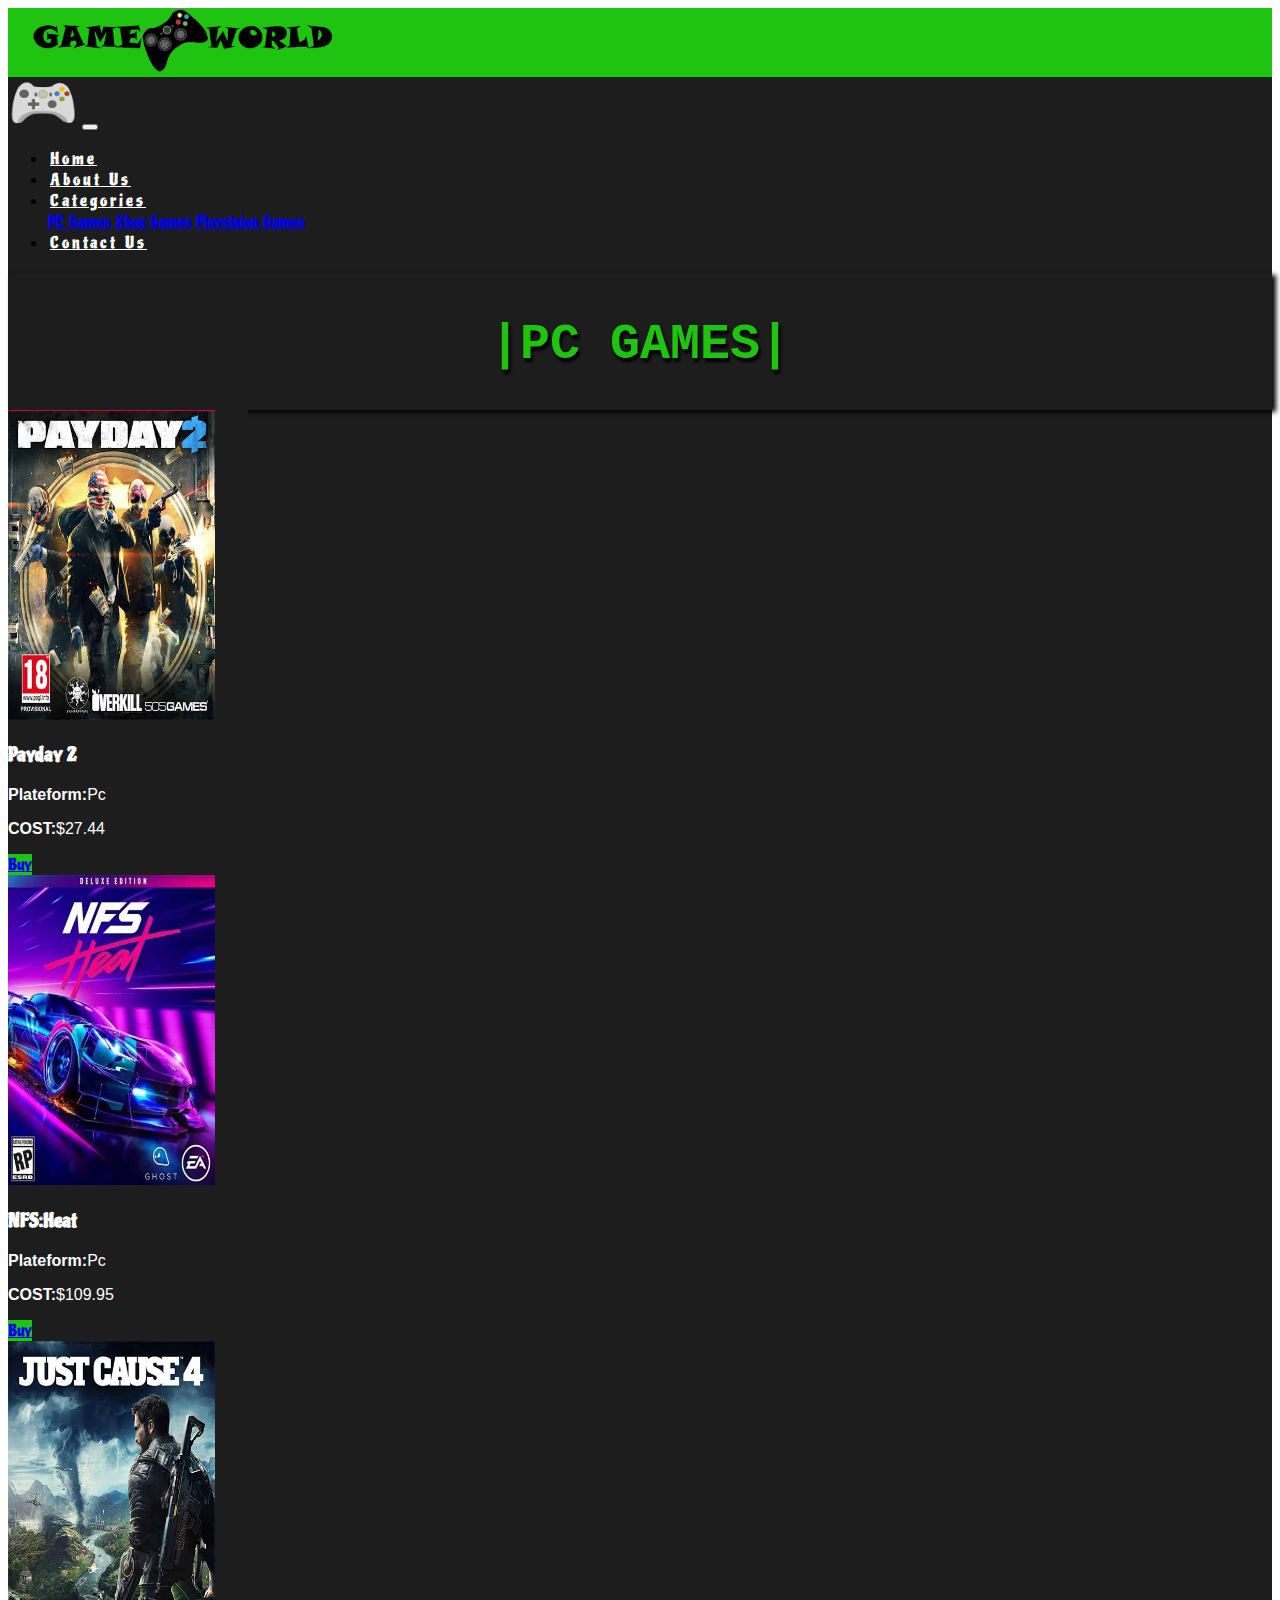
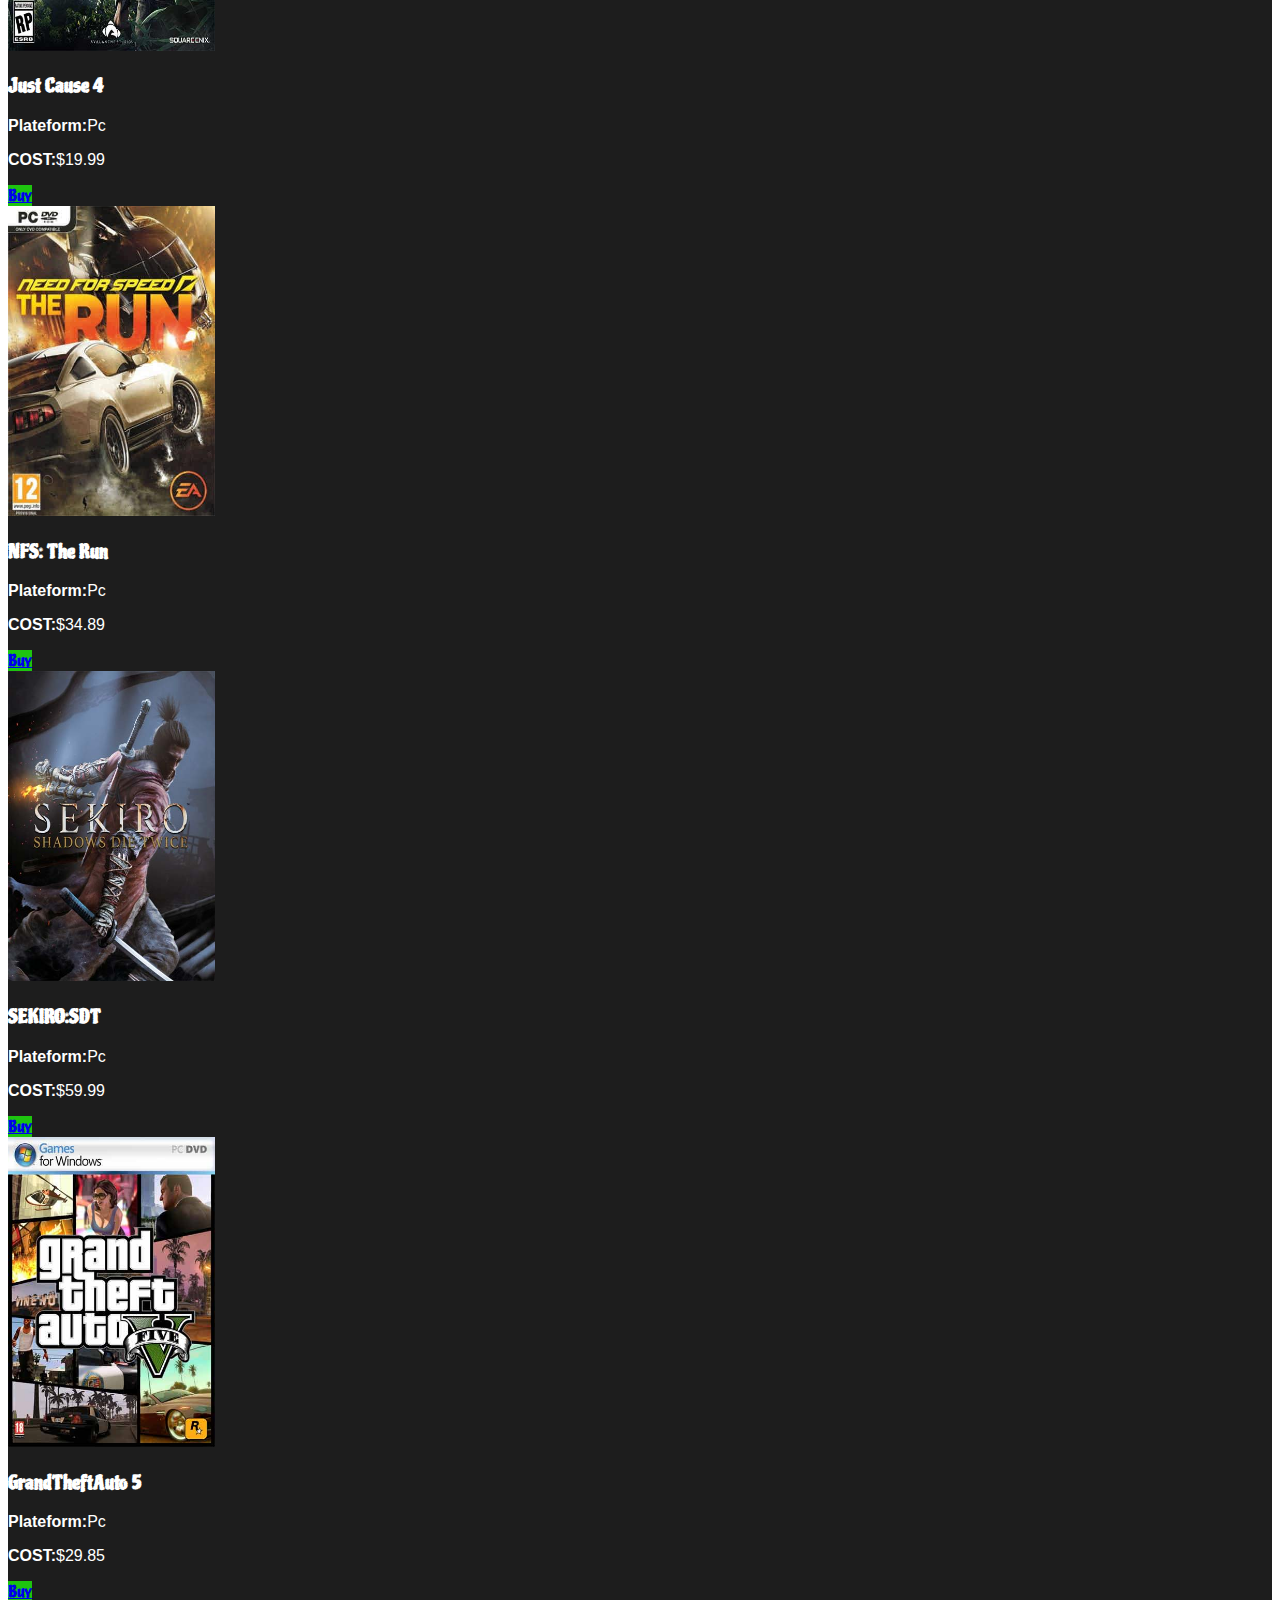
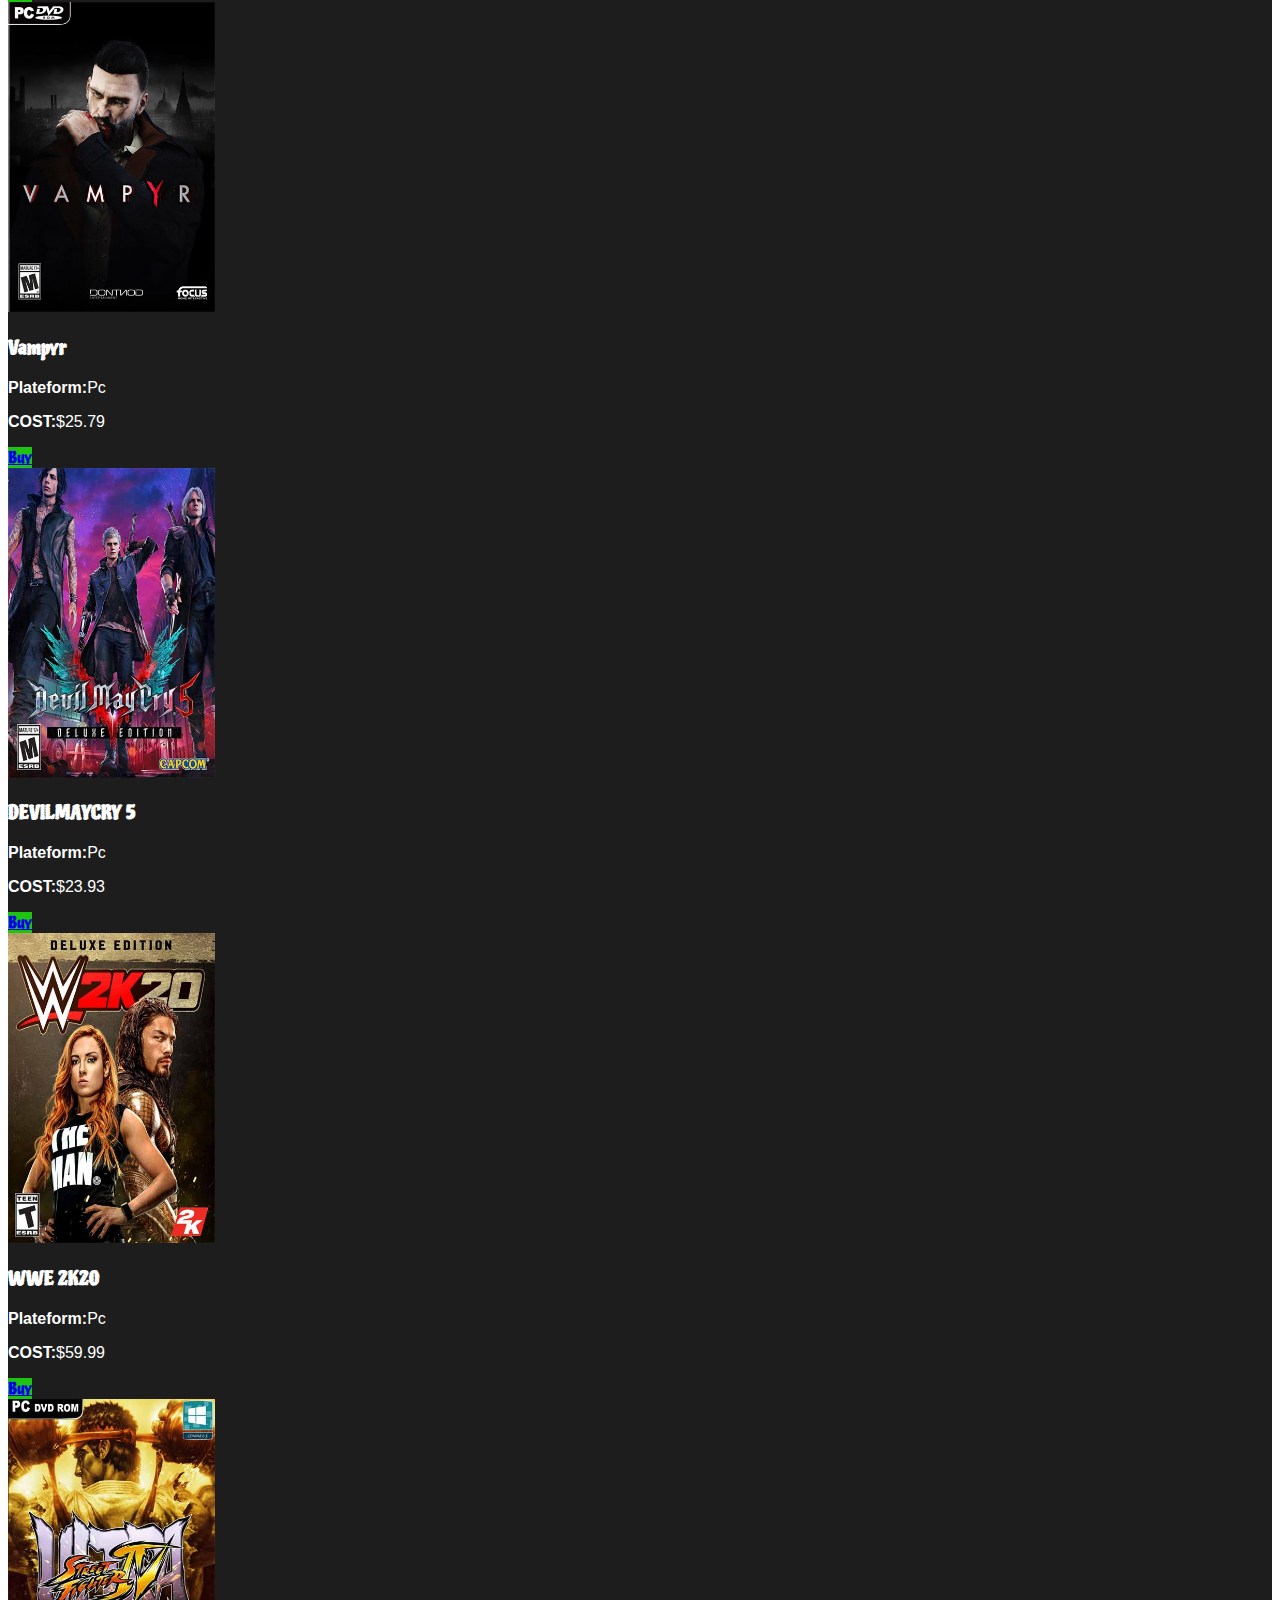
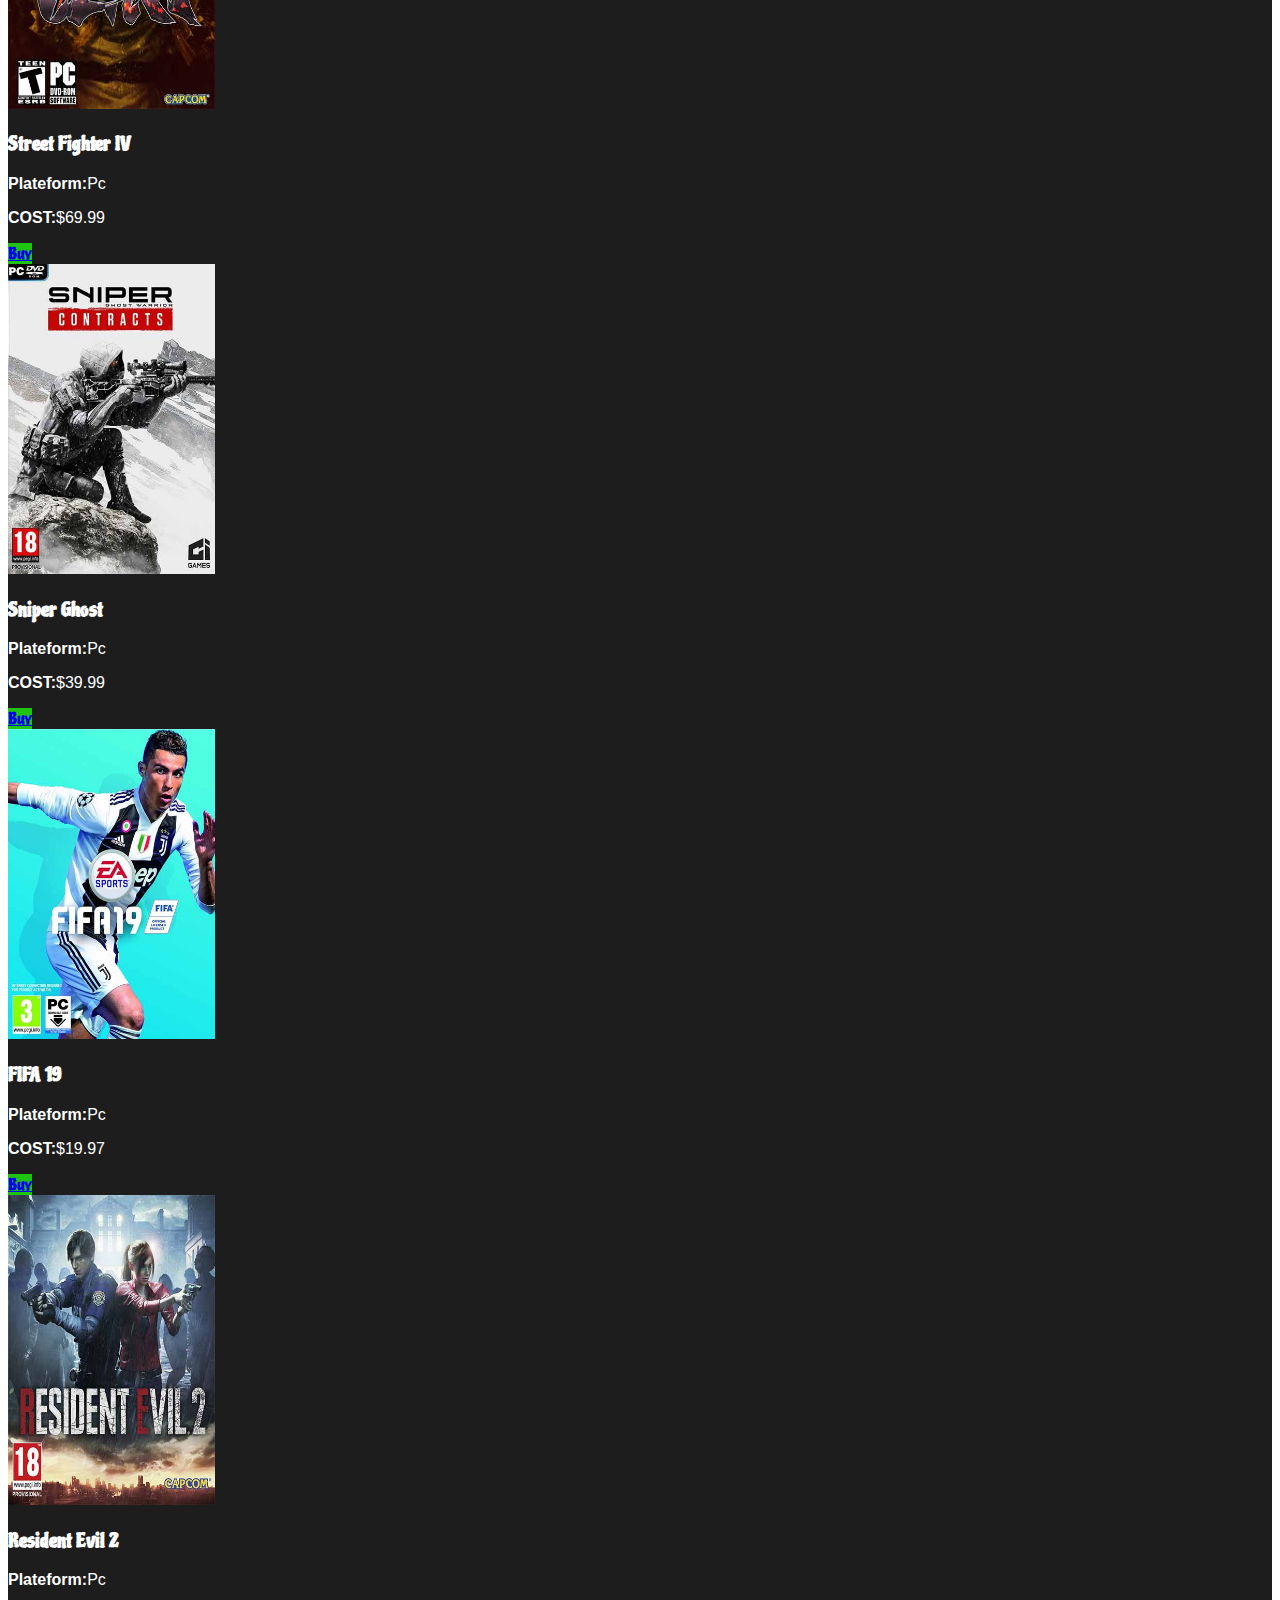
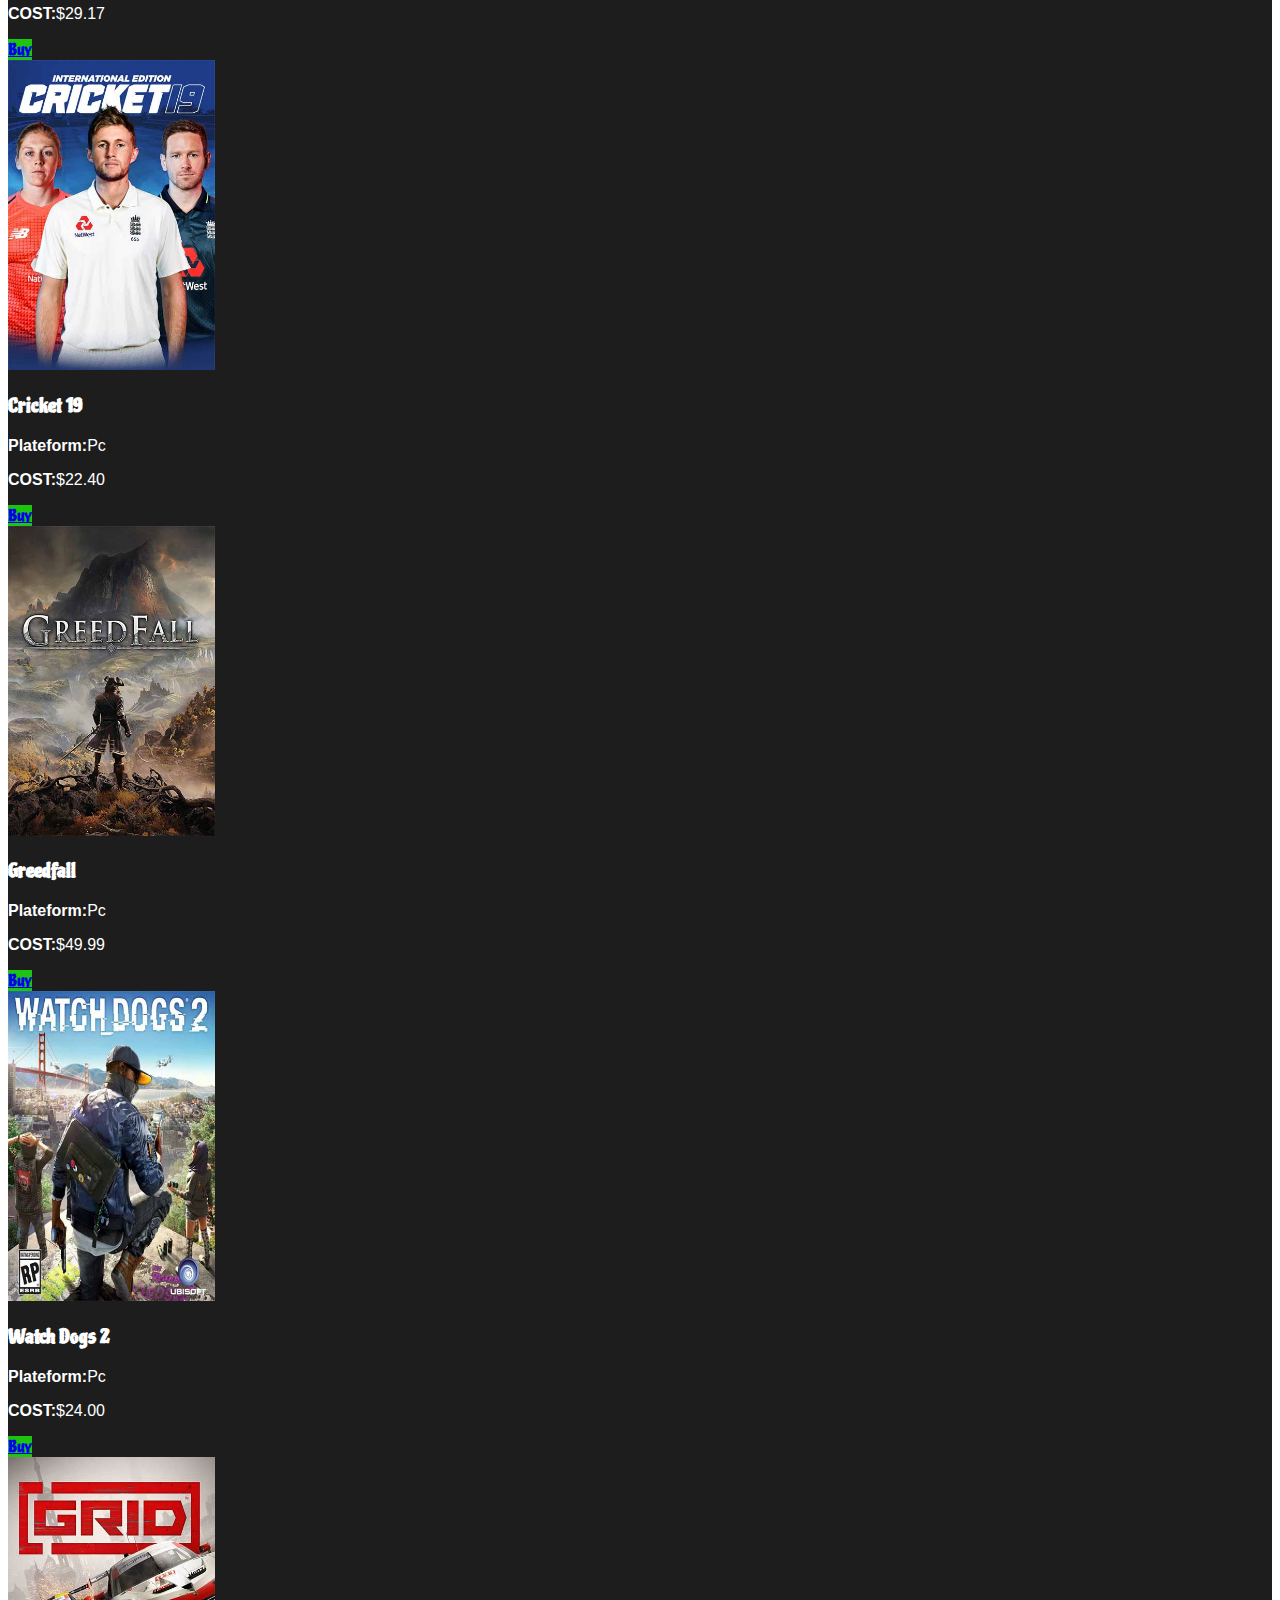
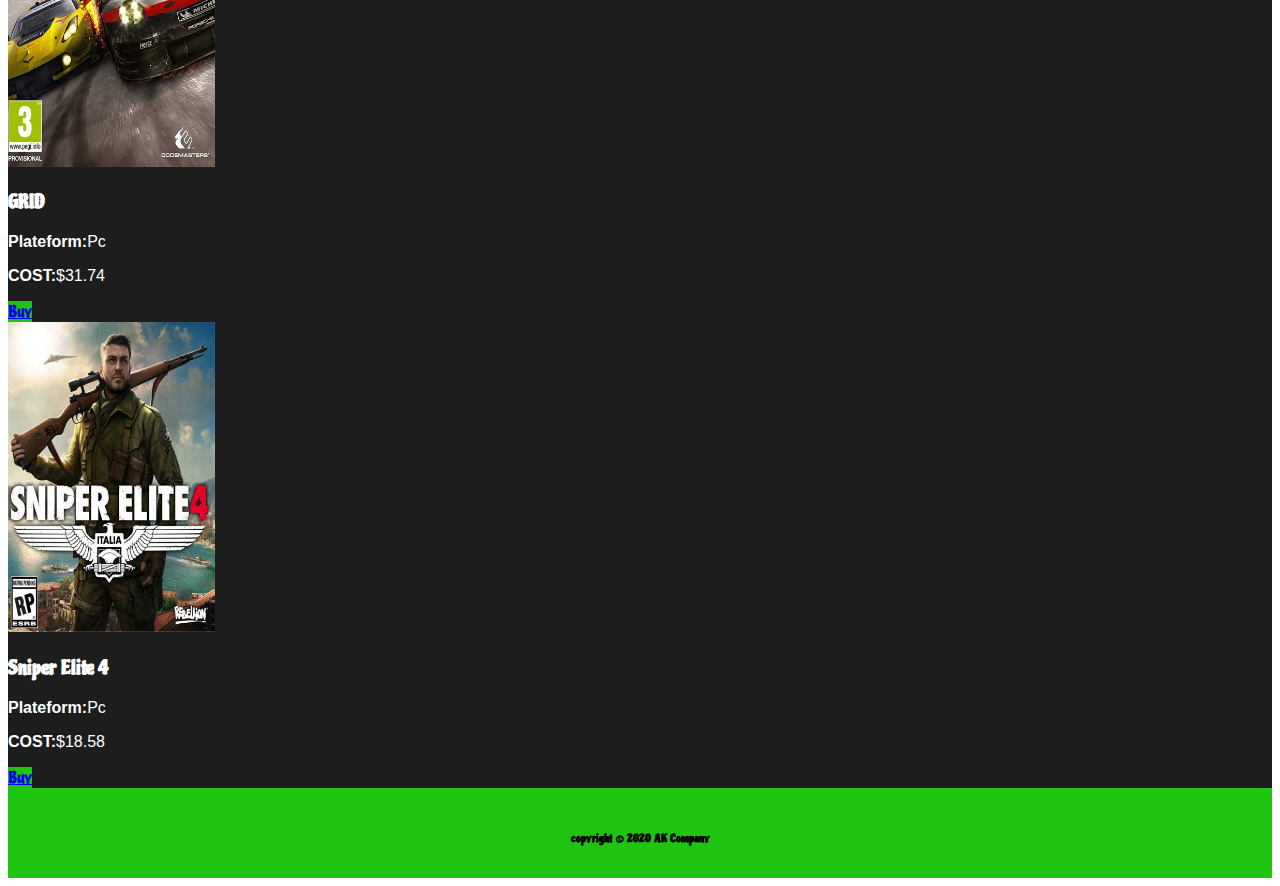
<file: 4th(Website)/Pcgames.html>
<!DOCTYPE html>
<html lang="en">

<head>
    <meta charset="UTF-8">
    <meta name="viewport" content="width=device-width, initial-scale=1.0">
    <title>Game World | Game Store</title>
    <link rel="stylesheet" href="style.css">
    <link href="https://fonts.googleapis.com/css2?family=Piedra&display=swap" rel="stylesheet">
    <link rel="stylesheet" href="https://stackpath.bootstrapcdn.com/bootstrap/4.5.0/css/bootstrap.min.css"
        integrity="sha384-9aIt2nRpC12Uk9gS9baDl411NQApFmC26EwAOH8WgZl5MYYxFfc+NcPb1dKGj7Sk" crossorigin="anonymous">
</head>

<body>
    <div id="black" class="bg-secondary">
        <div class=" d-flex justify-content-center container-fluid bg">
            <img src="images/Untitled-1.png" width="350" alt="Logo">
        </div>
        <nav class="navbar navbar-expand-lg navbar-light  bg-dark">
            <img src="images/electronics-clipart-controller-transparent.png" width="70" height="50" alt="controller">
            <button class="navbar-toggler" type="button" data-toggle="collapse" data-target="#navbarText"
                aria-controls="navbarText" aria-expanded="false" aria-label="Toggle navigation">
                <span class="navbar-toggler-icon"></span>
            </button>
            <div class="collapse navbar-collapse" id="navbarText">
                <ul class="navbar-nav mr-auto">
                </ul>
                <span class="navbar-text">
                    <ul class="navbar-nav mr-auto">
                        <li class="nav-item active">
                            <a id="home" class="nav-link" href="index.html">Home </a>
                        </li>
                        <li class="nav-item">
                            <a class="nav-link" href="about.html">About Us</a>
                        </li>
                        <li class="nav-item dropdown">
                            <a class="nav-link dropdown-toggle" data-toggle="dropdown" href="#" role="button"
                                aria-haspopup="true" aria-expanded="false">Categories</a>
                            <div class="dropdown-menu">
                                <a class="dropdown-item" href="Pcgames.html">PC Games</a>
                                <a class="dropdown-item" href="Xboxgames.html">Xbox Games</a>
                                <a class="dropdown-item" href="Ps4games.html">Playstaion Games</a>
                            </div>
                        </li>
                        <li class="nav-item">
                            <a class="nav-link" href="contact.html">Contact Us</a>
                        </li>
                    </ul>
                </span>
            </div>
        </nav>
        <div class="Pcgames">
            <div class="heading bg-dark">
                <h1>|PC GAMES|</h1>
            </div>
            <div class="container-fluid my-3">
                <div class="row">
                    <div class="col-sm-12 col-md-4 col-lg-2 my-2">
                        <div class="card" style="background-color: rgb(29, 29, 29);width: 15rem;">
                            <img src="images/Payday.2.jpg" height="310px" class="card-img-top" alt="game pic">
                            <div class="card-body">
                                <h3 class="card-title">Payday 2</h3>
                                <p class="card-text"><b>Plateform:</b>Pc</p>
                                <p class="card-text"><b>COST:</b>$27.44</p>
                                <a href="#" class="btn btn-primary">Buy</a>
                            </div>
                        </div>
                    </div>
                    <div class="col-sm-12 col-md-4 col-lg-2 my-2">
                        <div class="card" style="background-color: rgb(29, 29, 29); width: 15rem;">
                            <img src="images/NFS Heat" height="310px" class="card-img-top" alt="game pic">
                            <div class="card-body">
                                <h3 class="card-title">NFS:Heat</h3>
                                <p class="card-text"><b>Plateform:</b>Pc</p>
                                <p class="card-text"><b>COST:</b>$109.95</p>
                                <a href="#" class="btn btn-primary">Buy</a>
                            </div>
                        </div>
                    </div>
                    <div class="col-sm-12 col-md-4 col-lg-2 my-2">
                        <div class="card" style="background-color: rgb(29, 29, 29);width: 15rem;">
                            <img src="images/Just.Cause.4.jpg" height="310px" class="card-img-top" alt="game pic">
                            <div class="card-body">
                                <h3 class="card-title">Just Cause 4</h3>
                                <p class="card-text"><b>Plateform:</b>Pc</p>
                                <p class="card-text"><b>COST:</b>$19.99</p>
                                <a href="#" class="btn btn-primary">Buy</a>
                            </div>
                        </div>
                    </div>
                    <div class="col-sm-12 col-md-4 col-lg-2 my-2">
                        <div class="card" style="background-color: rgb(29, 29, 29);width: 15rem;">
                            <img src="images/Need.for.Speed.The.Run.jpg" height="310px" class="card-img-top" alt="game pic">
                            <div class="card-body">
                                <h3 class="card-title">NFS: The Run</h3>
                                <p class="card-text"><b>Plateform:</b>Pc</p>
                                <p class="card-text"><b>COST:</b>$34.89</p>
                                <a href="#" class="btn btn-primary">Buy</a>
                            </div>
                        </div>
                    </div>
                    <div class="col-sm-12 col-md-4 col-lg-2 my-2">
                        <div class="card" style="background-color: rgb(29, 29, 29);width: 15rem;">
                            <img src="images/Sekiro..Shadows.Die.Twice-.jpg" height="310px" class="card-img-top" alt="game pic">
                            <div class="card-body">
                                <h3 class="card-title">SEKIRO:SDT</h3>
                                <p class="card-text"><b>Plateform:</b>Pc</p>
                                <p class="card-text"><b>COST:</b>$59.99</p>
                                <a href="#" class="btn btn-primary">Buy</a>
                            </div>
                        </div>
                    </div>
                    <div class="col-sm-12 col-md-4 col-lg-2 my-2">
                        <div class="card" style="background-color: rgb(29, 29, 29);width: 15rem;">
                            <img src="images/Grand.Theft.Auto.V.jpg" height="310px" class="card-img-top" alt="game pic">
                            <div class="card-body">
                                <h3 class="card-title">GrandTheftAuto 5 </h3>
                                <p class="card-text"><b>Plateform:</b>Pc</p>
                                <p class="card-text"><b>COST:</b>$29.85</p>
                                <a href="#" class="btn btn-primary">Buy</a>
                            </div>
                        </div>
                    </div>
                </div>
            </div>
            <div class="container-fluid my-3">
                <div class="row">
                    <div class="col-sm-12 col-md-4 col-lg-2 my-2">
                        <div class="card" style="background-color: rgb(29, 29, 29);width: 15rem;">
                            <img src="images/Vampyr.jpg" height="310px" class="card-img-top" alt="game pic">
                            <div class="card-body">
                                <h3 class="card-title">Vampyr</h3>
                                <p class="card-text"><b>Plateform:</b>Pc</p>
                                <p class="card-text"><b>COST:</b>$25.79</p>
                                <a href="#" class="btn btn-primary">Buy</a>
                            </div>
                        </div>
                    </div>
                    <div class="col-sm-12 col-md-4 col-lg-2 my-2">
                        <div class="card" style="background-color: rgb(29, 29, 29); width: 15rem;">
                            <img src="images/Devil.May.Cry.5.jpg" height="310px" class="card-img-top" alt="game pic">
                            <div class="card-body">
                                <h3 class="card-title">DEVILMAYCRY 5</h3>
                                <p class="card-text"><b>Plateform:</b>Pc</p>
                                <p class="card-text"><b>COST:</b>$23.93</p>
                                <a href="#" class="btn btn-primary">Buy</a>
                            </div>
                        </div>
                    </div>
                    <div class="col-sm-12 col-md-4 col-lg-2 my-2">
                        <div class="card" style="background-color: rgb(29, 29, 29);width: 15rem;">
                            <img src="images/WWE.2K20.jpg" height="310px" class="card-img-top" alt="game pic">
                            <div class="card-body">
                                <h3 class="card-title">WWE 2K20</h3>
                                <p class="card-text"><b>Plateform:</b>Pc</p>
                                <p class="card-text"><b>COST:</b>$59.99</p>
                                <a href="#" class="btn btn-primary">Buy</a>
                            </div>
                        </div>
                    </div>
                    <div class="col-sm-12 col-md-4 col-lg-2 my-2">
                        <div class="card" style="background-color: rgb(29, 29, 29);width: 15rem;">
                            <img src="images/Street.Fighter.4.jpg" height="310px" class="card-img-top" alt="game pic">
                            <div class="card-body">
                                <h3 class="card-title">Street Fighter IV</h3>
                                <p class="card-text"><b>Plateform:</b>Pc</p>
                                <p class="card-text"><b>COST:</b>$69.99</p>
                                <a href="#" class="btn btn-primary">Buy</a>
                            </div>
                        </div>
                    </div>
                    <div class="col-sm-12 col-md-4 col-lg-2 my-2">
                        <div class="card" style="background-color: rgb(29, 29, 29);width: 15rem;">
                            <img src="images/Sniper..Ghost.Warrior.Contracts.jpg" height="310px" class="card-img-top" alt="game pic">
                            <div class="card-body">
                                <h3 class="card-title">Sniper Ghost</h3>
                                <p class="card-text"><b>Plateform:</b>Pc</p>
                                <p class="card-text"><b>COST:</b>$39.99</p>
                                <a href="#" class="btn btn-primary">Buy</a>
                            </div>
                        </div>
                    </div>
                    <div class="col-sm-12 col-md-4 col-lg-2 my-2">
                        <div class="card" style="background-color: rgb(29, 29, 29);width: 15rem;">
                            <img src="images/FIFA.19.jpg" height="310px" class="card-img-top" alt="game pic">
                            <div class="card-body">
                                <h3 class="card-title">FIFA 19</h3>
                                <p class="card-text"><b>Plateform:</b>Pc</p>
                                <p class="card-text"><b>COST:</b>$19.97</p>
                                <a href="#" class="btn btn-primary">Buy</a>
                            </div>
                        </div>
                    </div>
                </div>
            </div>
            <div class="container-fluid my-3">
                <div class="row">
                    <div class="col-sm-12 col-md-4 col-lg-2 my-2">
                        <div class="card" style="background-color: rgb(29, 29, 29);width: 15rem;">
                            <img src="images/Resident.Evil.2.jpg" height="310px" class="card-img-top" alt="game pic">
                            <div class="card-body">
                                <h3 class="card-title">Resident Evil 2</h3>
                                <p class="card-text"><b>Plateform:</b>Pc</p>
                                <p class="card-text"><b>COST:</b>$29.17</p>
                                <a href="#" class="btn btn-primary">Buy</a>
                            </div>
                        </div>
                    </div>
                    <div class="col-sm-12 col-md-4 col-lg-2 my-2">
                        <div class="card" style="background-color: rgb(29, 29, 29); width: 15rem;">
                            <img src="images/Cricket 19.jpg" height="310px" class="card-img-top" alt="game pic">
                            <div class="card-body">
                                <h3 class="card-title">Cricket 19</h3>
                                <p class="card-text"><b>Plateform:</b>Pc</p>
                                <p class="card-text"><b>COST:</b>$22.40</p>
                                <a href="#" class="btn btn-primary">Buy</a>
                            </div>
                        </div>
                    </div>
                    <div class="col-sm-12 col-md-4 col-lg-2 my-2">
                        <div class="card" style="background-color: rgb(29, 29, 29);width: 15rem;">
                            <img src="images/Greedfall.jpg" height="310px" class="card-img-top" alt="game pic">
                            <div class="card-body">
                                <h3 class="card-title">Greedfall</h3>
                                <p class="card-text"><b>Plateform:</b>Pc</p>
                                <p class="card-text"><b>COST:</b>$49.99</p>
                                <a href="#" class="btn btn-primary">Buy</a>
                            </div>
                        </div>
                    </div>
                    <div class="col-sm-12 col-md-4 col-lg-2 my-2">
                        <div class="card" style="background-color: rgb(29, 29, 29);width: 15rem;">
                            <img src="images/Watch.Dogs.2.jpg" height="310px" class="card-img-top" alt="game pic">
                            <div class="card-body">
                                <h3 class="card-title">Watch Dogs 2</h3>
                                <p class="card-text"><b>Plateform:</b>Pc</p>
                                <p class="card-text"><b>COST:</b>$24.00</p>
                                <a href="#" class="btn btn-primary">Buy</a>
                            </div>
                        </div>
                    </div>
                    <div class="col-sm-12 col-md-4 col-lg-2 my-2">
                        <div class="card" style="background-color: rgb(29, 29, 29);width: 15rem;">
                            <img src="images/Grid.jpg" height="310px" class="card-img-top" alt="game pic">
                            <div class="card-body">
                                <h3 class="card-title">GRID</h3>
                                <p class="card-text"><b>Plateform:</b>Pc</p>
                                <p class="card-text"><b>COST:</b>$31.74</p>
                                <a href="#" class="btn btn-primary">Buy</a>
                            </div>
                        </div>
                    </div>
                    <div class="col-sm-12 col-md-4 col-lg-2 my-2">
                        <div class="card" style="background-color: rgb(29, 29, 29);width: 15rem;">
                            <img src="images/Sniper.Elite.4.jpg" height="310px" class="card-img-top" alt="game pic">
                            <div class="card-body">
                                <h3 class="card-title">Sniper Elite 4</h3>
                                <p class="card-text"><b>Plateform:</b>Pc</p>
                                <p class="card-text"><b>COST:</b>$18.58</p>
                                <a href="#" class="btn btn-primary">Buy</a>
                            </div>
                        </div>
                    </div>
                </div>
            </div>
        </div>



        <div class="footer">
            <h6>copyright &copy; 2020 AK Company</h6>
        </div>
    </div>
    <script src="https://code.jquery.com/jquery-3.5.1.slim.min.js"
        integrity="sha384-DfXdz2htPH0lsSSs5nCTpuj/zy4C+OGpamoFVy38MVBnE+IbbVYUew+OrCXaRkfj"
        crossorigin="anonymous"></script>
    <script src="https://cdn.jsdelivr.net/npm/popper.js@1.16.0/dist/umd/popper.min.js"
        integrity="sha384-Q6E9RHvbIyZFJoft+2mJbHaEWldlvI9IOYy5n3zV9zzTtmI3UksdQRVvoxMfooAo"
        crossorigin="anonymous"></script>
    <script src="https://stackpath.bootstrapcdn.com/bootstrap/4.5.0/js/bootstrap.min.js"
        integrity="sha384-OgVRvuATP1z7JjHLkuOU7Xw704+h835Lr+6QL9UvYjZE3Ipu6Tp75j7Bh/kR0JKI"
        crossorigin="anonymous"></script>
</body>

</html>
</file>
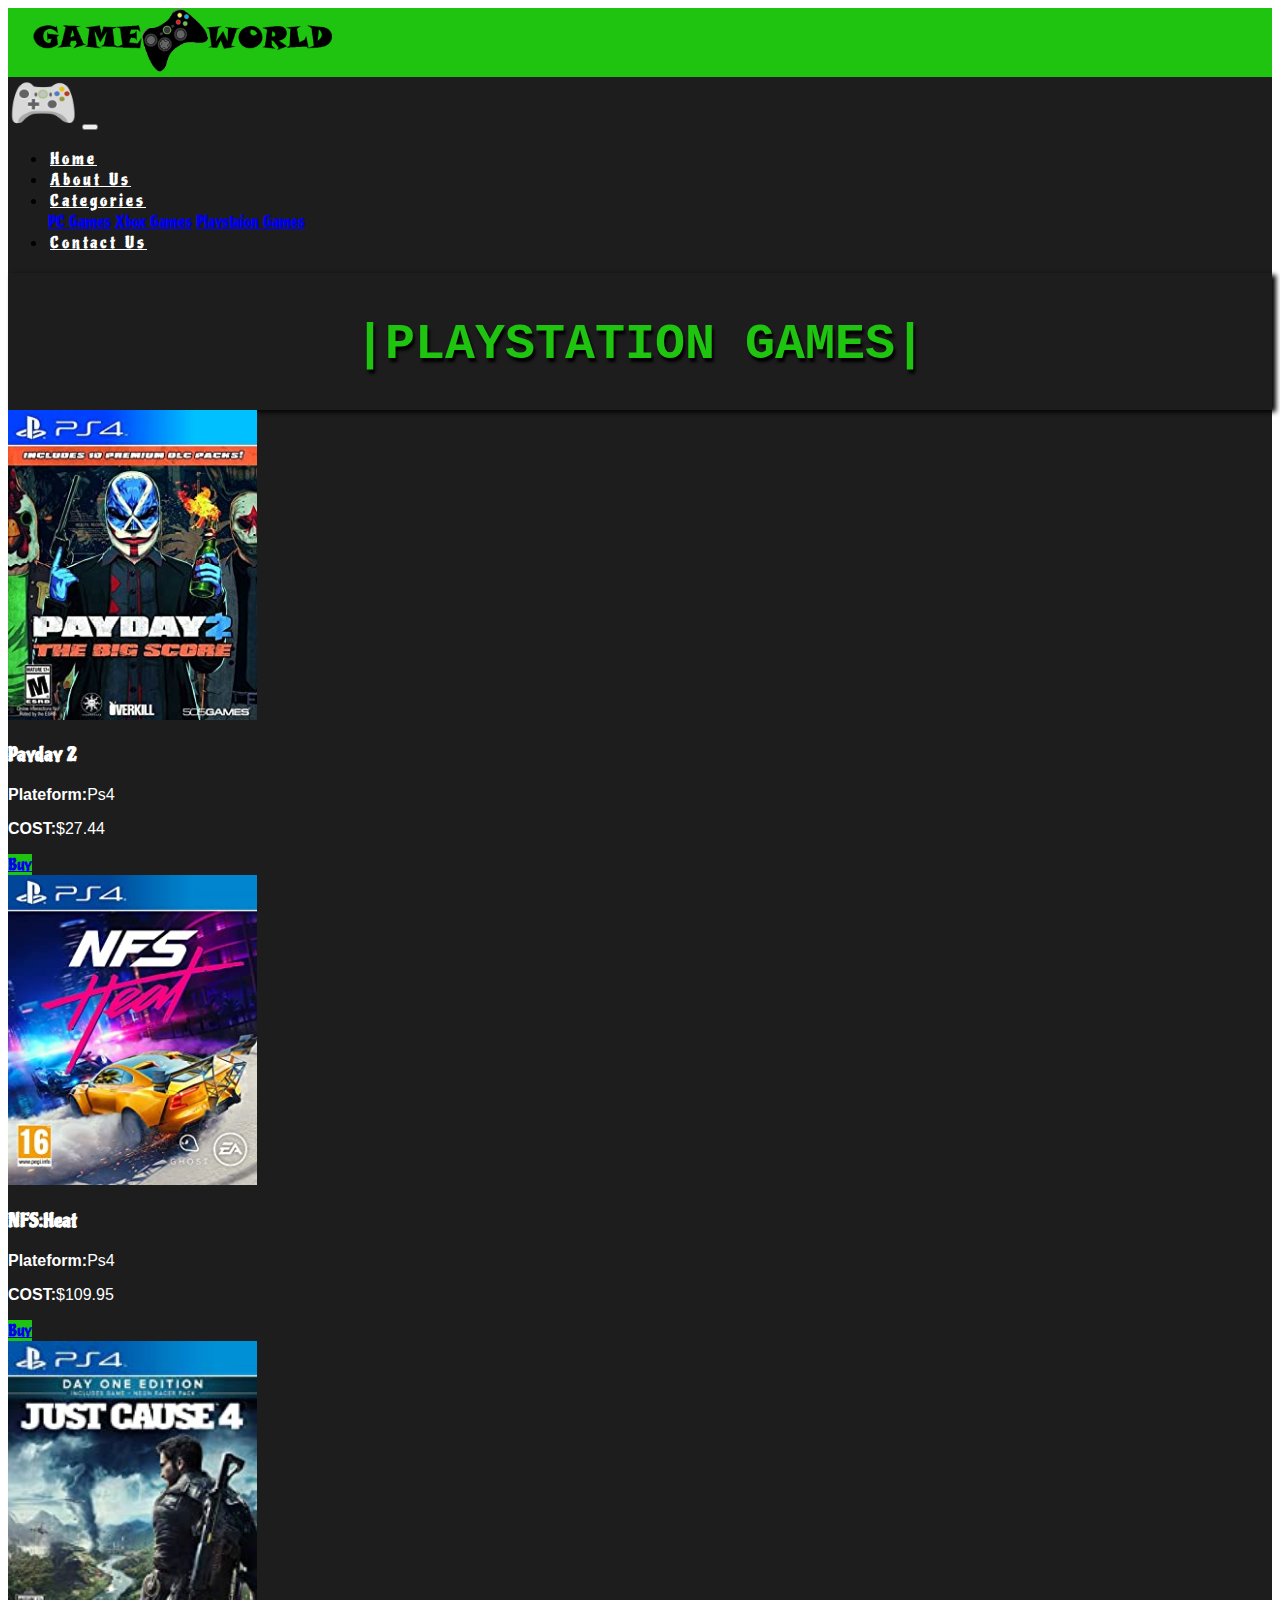
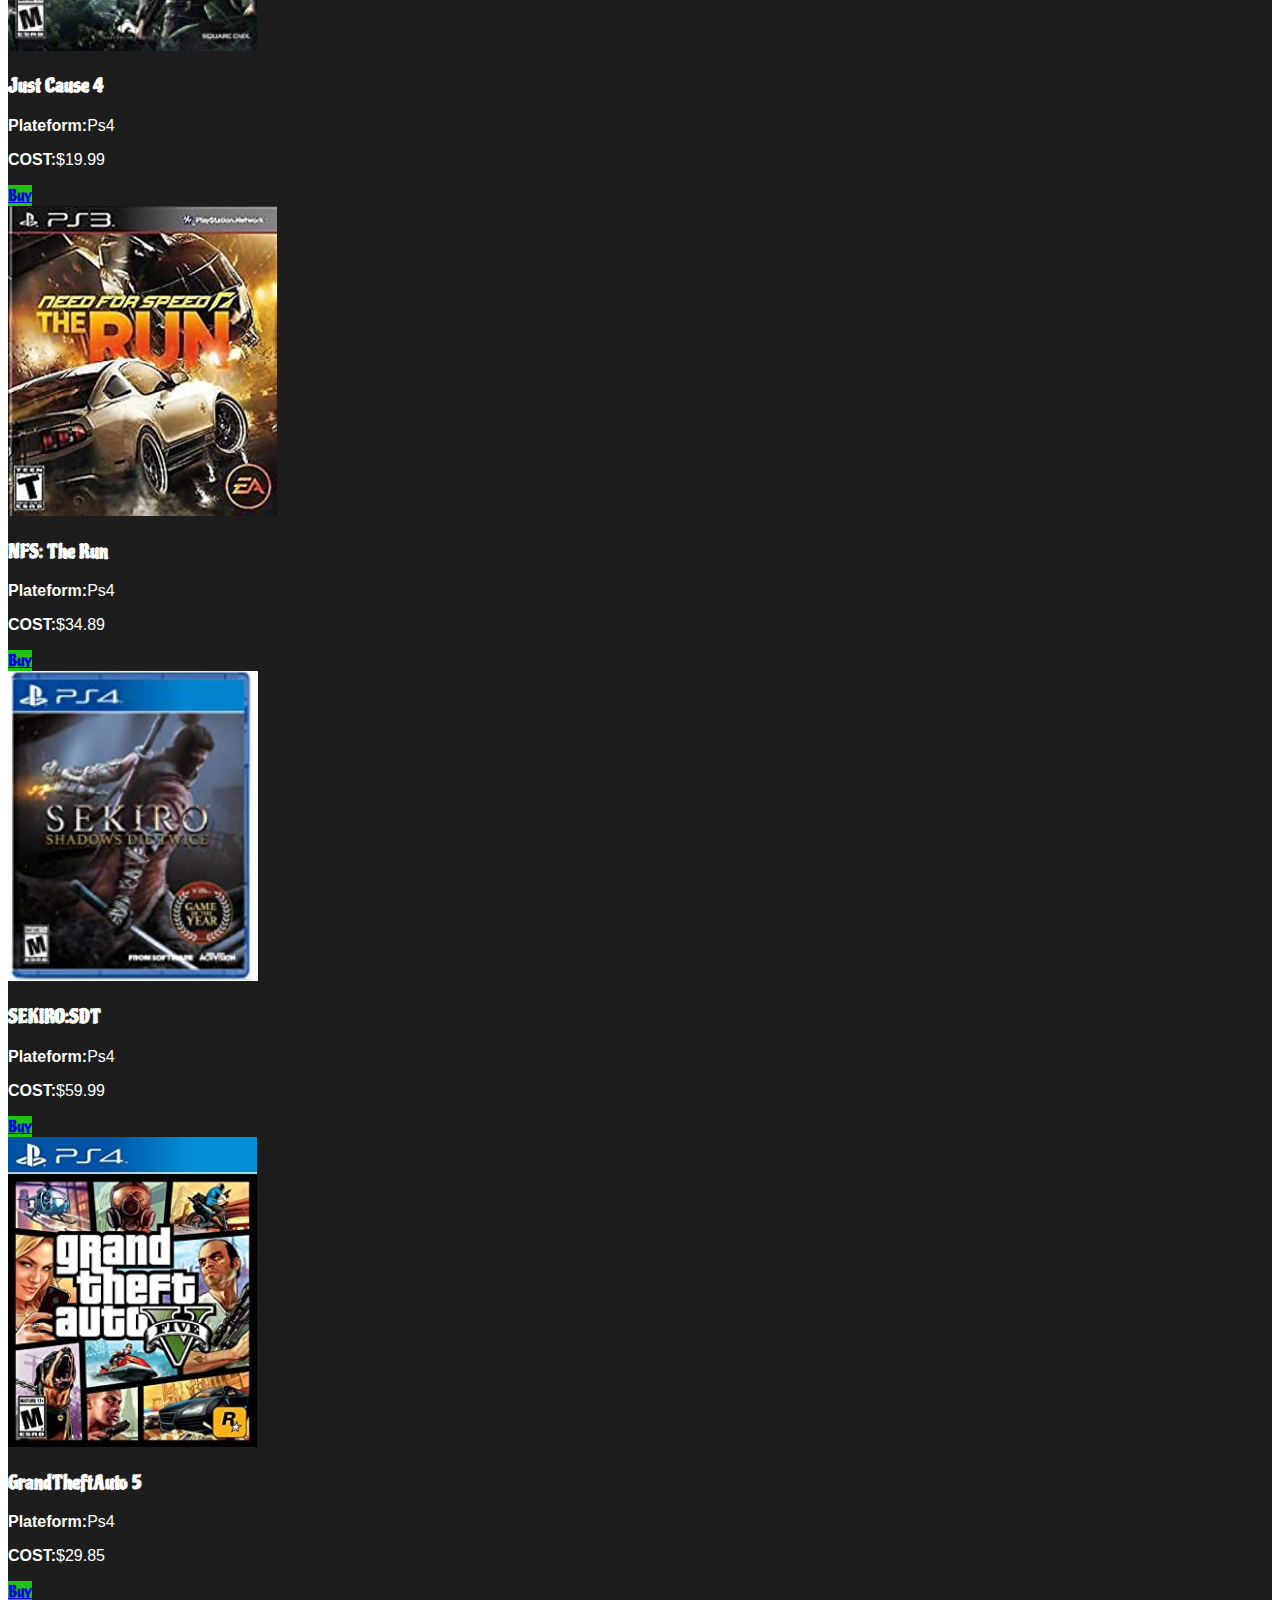
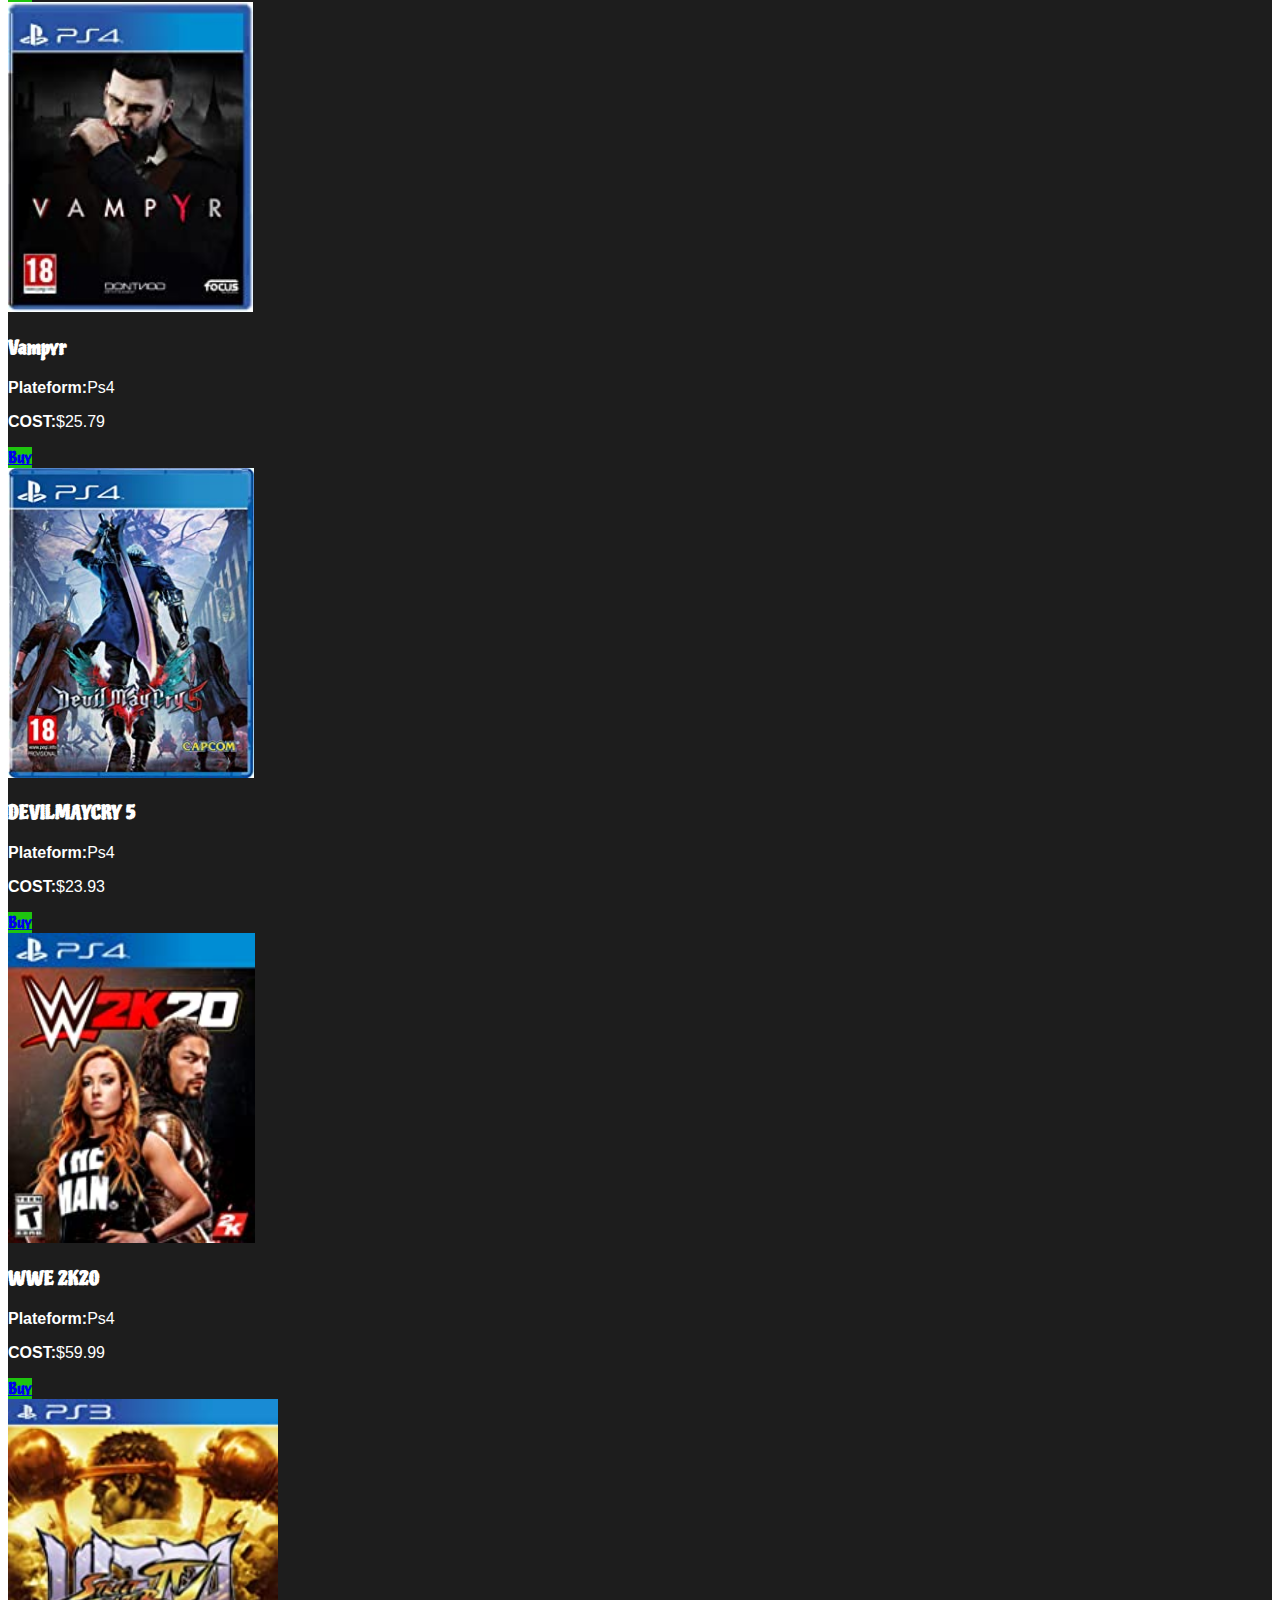
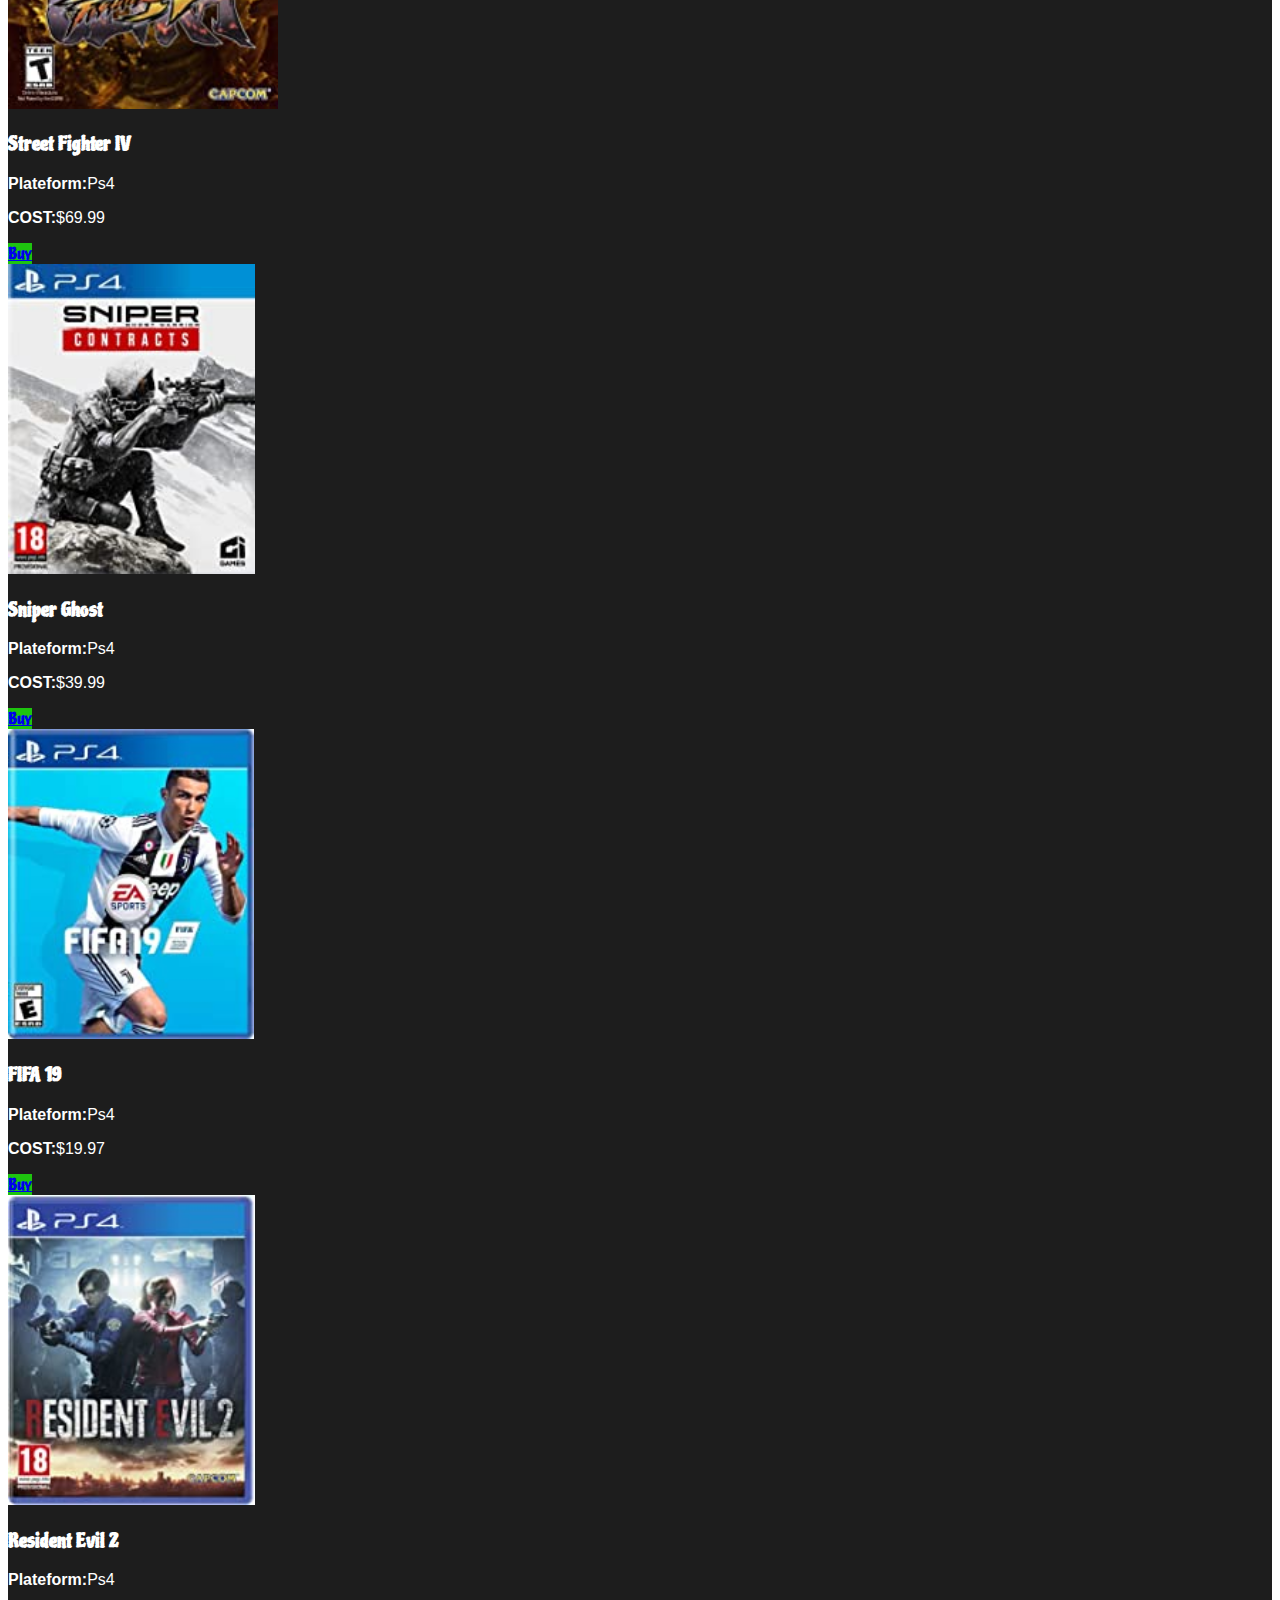
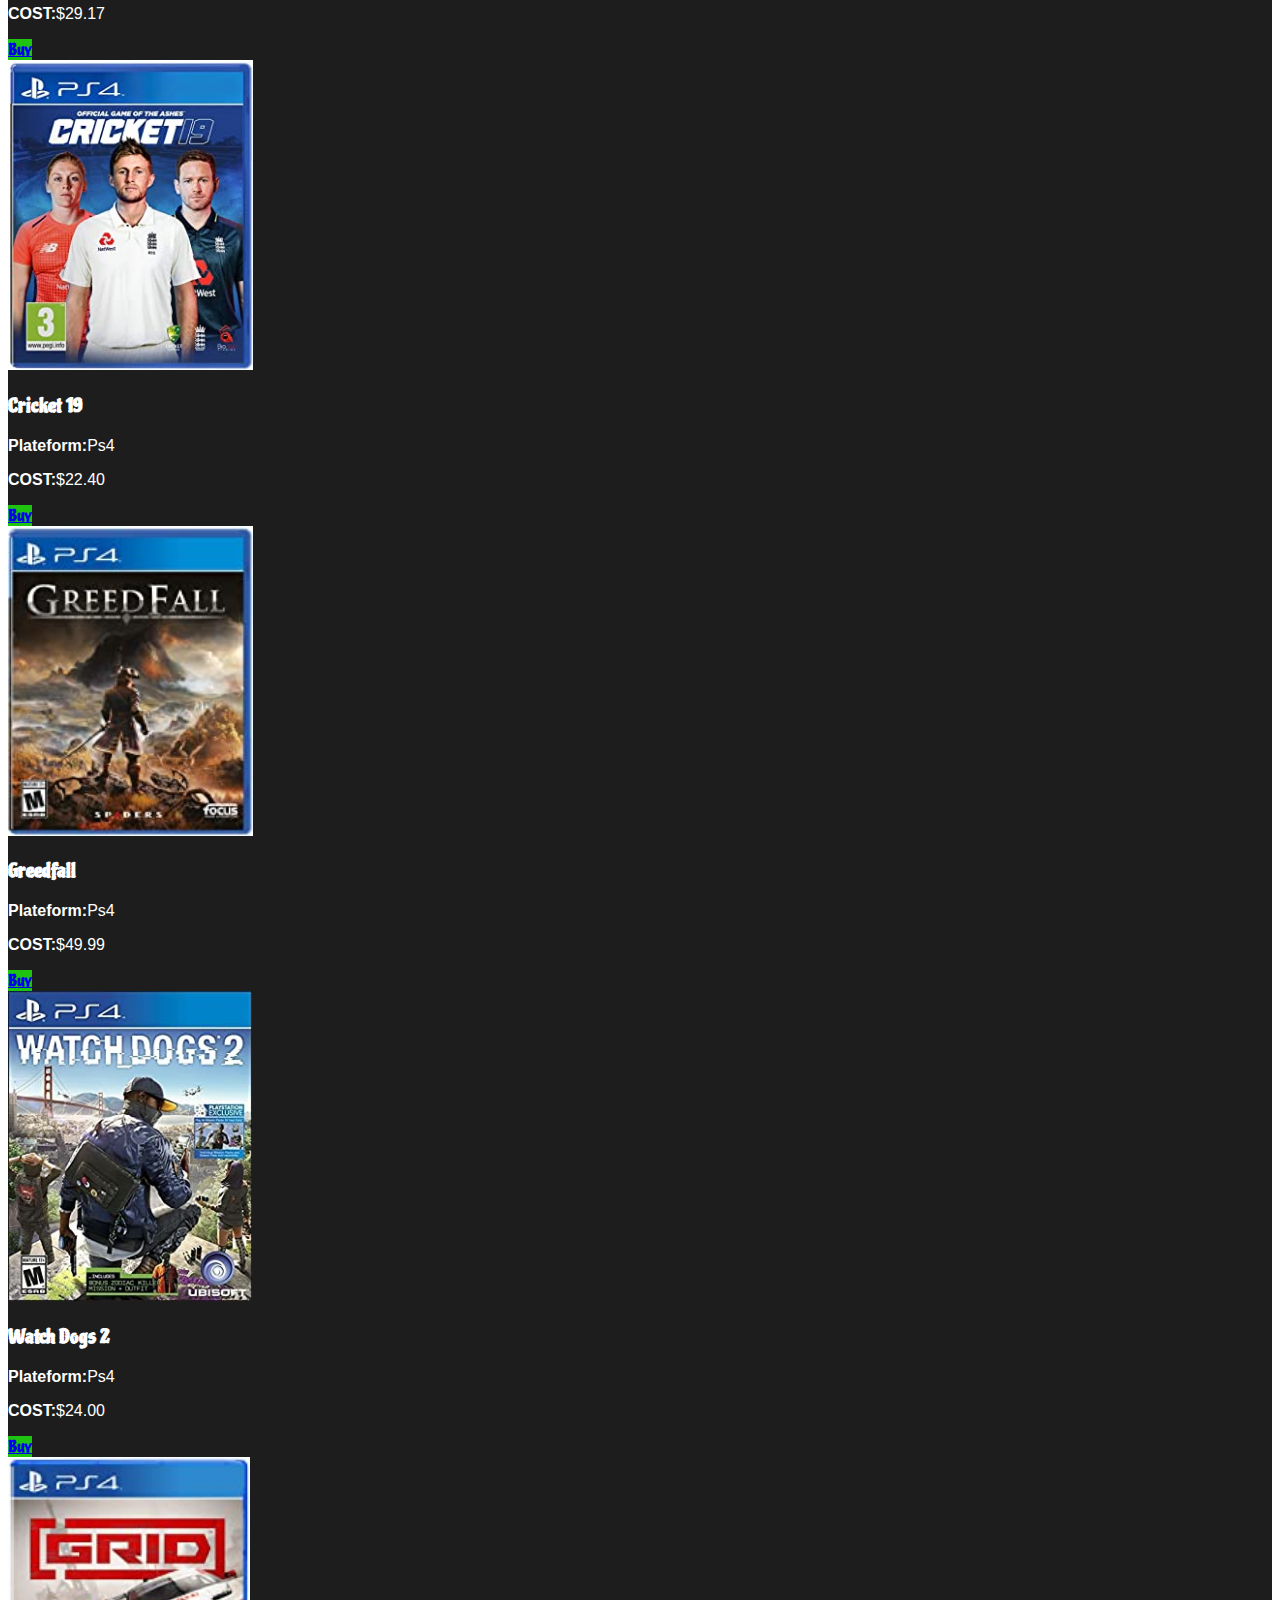
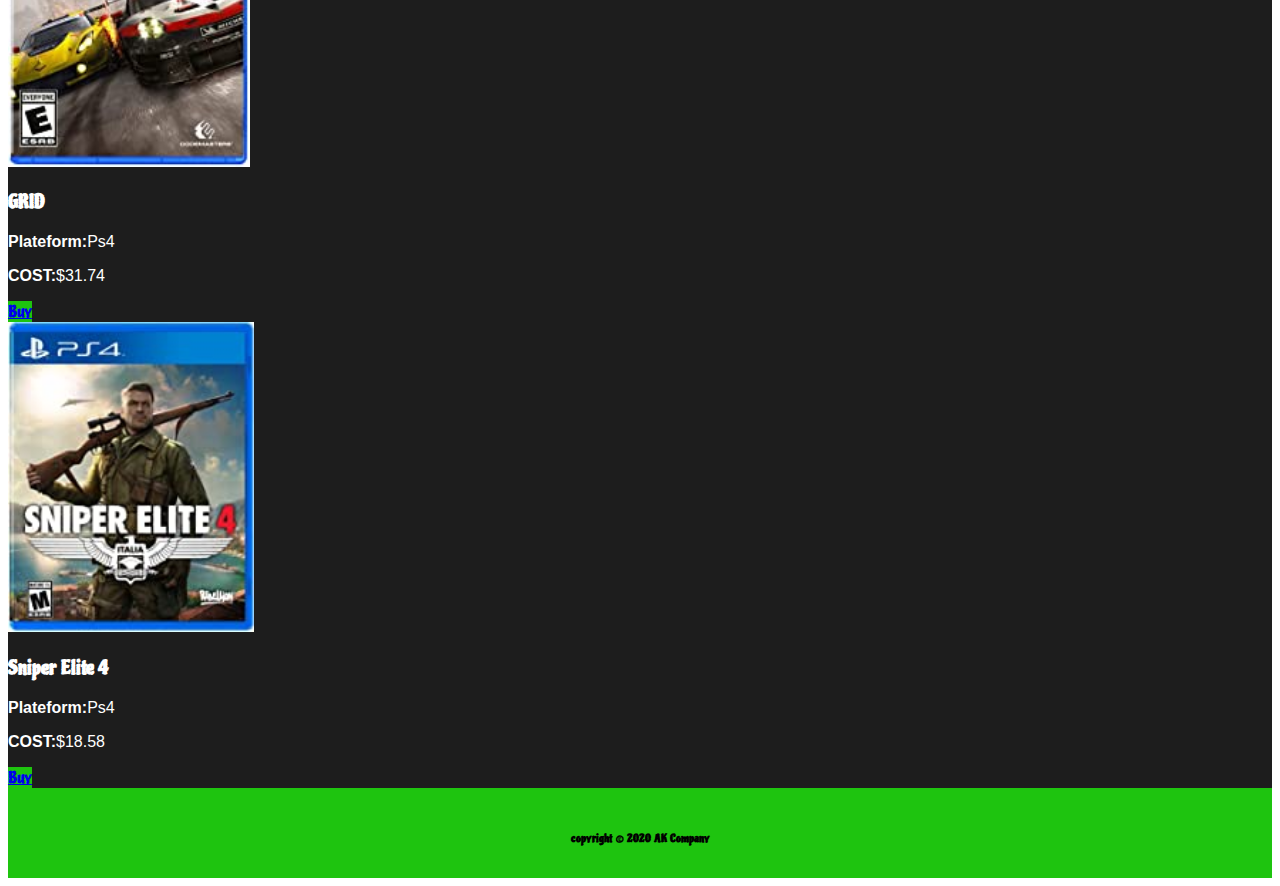
<file: 4th(Website)/Ps4games.html>
<!DOCTYPE html>
<html lang="en">

<head>
    <meta charset="UTF-8">
    <meta name="viewport" content="width=device-width, initial-scale=1.0">
    <title>Game World | Game Store</title>
    <link rel="stylesheet" href="style.css">
    <link href="https://fonts.googleapis.com/css2?family=Piedra&display=swap" rel="stylesheet">
    <link rel="stylesheet" href="https://stackpath.bootstrapcdn.com/bootstrap/4.5.0/css/bootstrap.min.css"
        integrity="sha384-9aIt2nRpC12Uk9gS9baDl411NQApFmC26EwAOH8WgZl5MYYxFfc+NcPb1dKGj7Sk" crossorigin="anonymous">
</head>

<body>
    <div id="black" class="bg-secondary">
        <div class=" d-flex justify-content-center container-fluid bg">
            <img src="images/Untitled-1.png" width="350" alt="Logo">
        </div>
        <nav class="navbar navbar-expand-lg navbar-light  bg-dark">
            <img src="images/electronics-clipart-controller-transparent.png" width="70" height="50" alt="controller">
            <button class="navbar-toggler" type="button" data-toggle="collapse" data-target="#navbarText"
                aria-controls="navbarText" aria-expanded="false" aria-label="Toggle navigation">
                <span class="navbar-toggler-icon"></span>
            </button>
            <div class="collapse navbar-collapse" id="navbarText">
                <ul class="navbar-nav mr-auto">
                </ul>
                <span class="navbar-text">
                    <ul class="navbar-nav mr-auto">
                        <li class="nav-item active">
                            <a id="home" class="nav-link" href="index.html">Home </a>
                        </li>
                        <li class="nav-item">
                            <a class="nav-link" href="about.html">About Us</a>
                        </li>
                        <li class="nav-item dropdown">
                            <a class="nav-link dropdown-toggle" data-toggle="dropdown" href="#" role="button"
                                aria-haspopup="true" aria-expanded="false">Categories</a>
                            <div class="dropdown-menu">
                                <a class="dropdown-item" href="Pcgames.html">PC Games</a>
                                <a class="dropdown-item" href="Xboxgames.html">Xbox Games</a>
                                <a class="dropdown-item" href="Ps4games.html">Playstaion Games</a>
                            </div>
                        </li>
                        <li class="nav-item">
                            <a class="nav-link" href="contact.html">Contact Us</a>
                        </li>
                    </ul>
                </span>
            </div>
        </nav>
        <div class="Playstationgames">
            <div class="heading bg-dark">
                <h1>|PLAYSTATION GAMES|</h1>
            </div>
            <div class="container-fluid my-3">
                <div class="row">
                    <div class="col-sm-12 col-md-4 col-lg-2 my-2">
                        <div class="card" style="background-color: rgb(29, 29, 29);width: 15rem;">
                            <img src="images/Ps4/payday 2.jpg" height="310px" class="card-img-top" alt="game pic">
                            <div class="card-body">
                                <h3 class="card-title">Payday 2</h3>
                                <p class="card-text"><b>Plateform:</b>Ps4</p>
                                <p class="card-text"><b>COST:</b>$27.44</p>
                                <a href="#" class="btn btn-primary">Buy</a>
                            </div>
                        </div>
                    </div>
                    <div class="col-sm-12 col-md-4 col-lg-2 my-2">
                        <div class="card" style="background-color: rgb(29, 29, 29); width: 15rem;">
                            <img src="images/Ps4/nsf heat.jpg" height="310px" class="card-img-top" alt="game pic">
                            <div class="card-body">
                                <h3 class="card-title">NFS:Heat</h3>
                                <p class="card-text"><b>Plateform:</b>Ps4</p>
                                <p class="card-text"><b>COST:</b>$109.95</p>
                                <a href="#" class="btn btn-primary">Buy</a>
                            </div>
                        </div>
                    </div>
                    <div class="col-sm-12 col-md-4 col-lg-2 my-2">
                        <div class="card" style="background-color: rgb(29, 29, 29);width: 15rem;">
                            <img src="images/Ps4/Just cause 4.jpg" height="310px" class="card-img-top" alt="game pic">
                            <div class="card-body">
                                <h3 class="card-title">Just Cause 4</h3>
                                <p class="card-text"><b>Plateform:</b>Ps4</p>
                                <p class="card-text"><b>COST:</b>$19.99</p>
                                <a href="#" class="btn btn-primary">Buy</a>
                            </div>
                        </div>
                    </div>
                    <div class="col-sm-12 col-md-4 col-lg-2 my-2">
                        <div class="card" style="background-color: rgb(29, 29, 29);width: 15rem;">
                            <img src="images/Ps4/nfs the run.jpg" height="310px" class="card-img-top" alt="game pic">
                            <div class="card-body">
                                <h3 class="card-title">NFS: The Run</h3>
                                <p class="card-text"><b>Plateform:</b>Ps4</p>
                                <p class="card-text"><b>COST:</b>$34.89</p>
                                <a href="#" class="btn btn-primary">Buy</a>
                            </div>
                        </div>
                    </div>
                    <div class="col-sm-12 col-md-4 col-lg-2 my-2">
                        <div class="card" style="background-color: rgb(29, 29, 29);width: 15rem;">
                            <img src="images/Ps4/sekiro.jpg" height="310px" class="card-img-top" alt="game pic">
                            <div class="card-body">
                                <h3 class="card-title">SEKIRO:SDT</h3>
                                <p class="card-text"><b>Plateform:</b>Ps4</p>
                                <p class="card-text"><b>COST:</b>$59.99</p>
                                <a href="#" class="btn btn-primary">Buy</a>
                            </div>
                        </div>
                    </div>
                    <div class="col-sm-12 col-md-4 col-lg-2 my-2">
                        <div class="card" style="background-color: rgb(29, 29, 29);width: 15rem;">
                            <img src="images/Ps4/gta 5.jpg" height="310px" class="card-img-top" alt="game pic">
                            <div class="card-body">
                                <h3 class="card-title">GrandTheftAuto 5 </h3>
                                <p class="card-text"><b>Plateform:</b>Ps4</p>
                                <p class="card-text"><b>COST:</b>$29.85</p>
                                <a href="#" class="btn btn-primary">Buy</a>
                            </div>
                        </div>
                    </div>
                </div>
            </div>
            <div class="container-fluid my-3">
                <div class="row">
                    <div class="col-sm-12 col-md-4 col-lg-2 my-2">
                        <div class="card" style="background-color: rgb(29, 29, 29);width: 15rem;">
                            <img src="images/Ps4/Vampyr.jpg" height="310px" class="card-img-top" alt="game pic">
                            <div class="card-body">
                                <h3 class="card-title">Vampyr</h3>
                                <p class="card-text"><b>Plateform:</b>Ps4</p>
                                <p class="card-text"><b>COST:</b>$25.79</p>
                                <a href="#" class="btn btn-primary">Buy</a>
                            </div>
                        </div>
                    </div>
                    <div class="col-sm-12 col-md-4 col-lg-2 my-2">
                        <div class="card" style="background-color: rgb(29, 29, 29); width: 15rem;">
                            <img src="images/Ps4/DMC 5.jpg" height="310px" class="card-img-top" alt="game pic">
                            <div class="card-body">
                                <h3 class="card-title">DEVILMAYCRY 5</h3>
                                <p class="card-text"><b>Plateform:</b>Ps4</p>
                                <p class="card-text"><b>COST:</b>$23.93</p>
                                <a href="#" class="btn btn-primary">Buy</a>
                            </div>
                        </div>
                    </div>
                    <div class="col-sm-12 col-md-4 col-lg-2 my-2">
                        <div class="card" style="background-color: rgb(29, 29, 29);width: 15rem;">
                            <img src="images/Ps4/WWE 2K20.jpg" height="310px" class="card-img-top" alt="game pic">
                            <div class="card-body">
                                <h3 class="card-title">WWE 2K20</h3>
                                <p class="card-text"><b>Plateform:</b>Ps4</p>
                                <p class="card-text"><b>COST:</b>$59.99</p>
                                <a href="#" class="btn btn-primary">Buy</a>
                            </div>
                        </div>
                    </div>
                    <div class="col-sm-12 col-md-4 col-lg-2 my-2">
                        <div class="card" style="background-color: rgb(29, 29, 29);width: 15rem;">
                            <img src="images/Ps4/Street.Fighter.4.jpg" height="310px" class="card-img-top" alt="game pic">
                            <div class="card-body">
                                <h3 class="card-title">Street Fighter IV</h3>
                                <p class="card-text"><b>Plateform:</b>Ps4</p>
                                <p class="card-text"><b>COST:</b>$69.99</p>
                                <a href="#" class="btn btn-primary">Buy</a>
                            </div>
                        </div>
                    </div>
                    <div class="col-sm-12 col-md-4 col-lg-2 my-2">
                        <div class="card" style="background-color: rgb(29, 29, 29);width: 15rem;">
                            <img src="images/Ps4/Sniper Ghost.jpg" height="310px" class="card-img-top" alt="game pic">
                            <div class="card-body">
                                <h3 class="card-title">Sniper Ghost</h3>
                                <p class="card-text"><b>Plateform:</b>Ps4</p>
                                <p class="card-text"><b>COST:</b>$39.99</p>
                                <a href="#" class="btn btn-primary">Buy</a>
                            </div>
                        </div>
                    </div>
                    <div class="col-sm-12 col-md-4 col-lg-2 my-2">
                        <div class="card" style="background-color: rgb(29, 29, 29);width: 15rem;">
                            <img src="images/Ps4/fifa 19.jpg" height="310px" class="card-img-top" alt="game pic">
                            <div class="card-body">
                                <h3 class="card-title">FIFA 19</h3>
                                <p class="card-text"><b>Plateform:</b>Ps4</p>
                                <p class="card-text"><b>COST:</b>$19.97</p>
                                <a href="#" class="btn btn-primary">Buy</a>
                            </div>
                        </div>
                    </div>
                </div>
            </div>
            <div class="container-fluid my-3">
                <div class="row">
                    <div class="col-sm-12 col-md-4 col-lg-2 my-2">
                        <div class="card" style="background-color: rgb(29, 29, 29);width: 15rem;">
                            <img src="images/Ps4/resident evil 2.jpg" height="310px" class="card-img-top" alt="game pic">
                            <div class="card-body">
                                <h3 class="card-title">Resident Evil 2</h3>
                                <p class="card-text"><b>Plateform:</b>Ps4</p>
                                <p class="card-text"><b>COST:</b>$29.17</p>
                                <a href="#" class="btn btn-primary">Buy</a>
                            </div>
                        </div>
                    </div>
                    <div class="col-sm-12 col-md-4 col-lg-2 my-2">
                        <div class="card" style="background-color: rgb(29, 29, 29); width: 15rem;">
                            <img src="images/Ps4/Cricket 19.jpg" height="310px" class="card-img-top" alt="game pic">
                            <div class="card-body">
                                <h3 class="card-title">Cricket 19</h3>
                                <p class="card-text"><b>Plateform:</b>Ps4</p>
                                <p class="card-text"><b>COST:</b>$22.40</p>
                                <a href="#" class="btn btn-primary">Buy</a>
                            </div>
                        </div>
                    </div>
                    <div class="col-sm-12 col-md-4 col-lg-2 my-2">
                        <div class="card" style="background-color: rgb(29, 29, 29);width: 15rem;">
                            <img src="images/Ps4/greedfall.jpg" height="310px" class="card-img-top" alt="game pic">
                            <div class="card-body">
                                <h3 class="card-title">Greedfall</h3>
                                <p class="card-text"><b>Plateform:</b>Ps4</p>
                                <p class="card-text"><b>COST:</b>$49.99</p>
                                <a href="#" class="btn btn-primary">Buy</a>
                            </div>
                        </div>
                    </div>
                    <div class="col-sm-12 col-md-4 col-lg-2 my-2">
                        <div class="card" style="background-color: rgb(29, 29, 29);width: 15rem;">
                            <img src="images/Ps4/watch dogs 2.jpg" height="310px" class="card-img-top" alt="game pic">
                            <div class="card-body">
                                <h3 class="card-title">Watch Dogs 2</h3>
                                <p class="card-text"><b>Plateform:</b>Ps4</p>
                                <p class="card-text"><b>COST:</b>$24.00</p>
                                <a href="#" class="btn btn-primary">Buy</a>
                            </div>
                        </div>
                    </div>
                    <div class="col-sm-12 col-md-4 col-lg-2 my-2">
                        <div class="card" style="background-color: rgb(29, 29, 29);width: 15rem;">
                            <img src="images/Ps4/grid.jpg" height="310px" class="card-img-top" alt="game pic">
                            <div class="card-body">
                                <h3 class="card-title">GRID</h3>
                                <p class="card-text"><b>Plateform:</b>Ps4</p>
                                <p class="card-text"><b>COST:</b>$31.74</p>
                                <a href="#" class="btn btn-primary">Buy</a>
                            </div>
                        </div>
                    </div>
                    <div class="col-sm-12 col-md-4 col-lg-2 my-2">
                        <div class="card" style="background-color: rgb(29, 29, 29);width: 15rem;">
                            <img src="images/Ps4/Sniper Elite 4.jpg" height="310px" class="card-img-top" alt="game pic">
                            <div class="card-body">
                                <h3 class="card-title">Sniper Elite 4</h3>
                                <p class="card-text"><b>Plateform:</b>Ps4</p>
                                <p class="card-text"><b>COST:</b>$18.58</p>
                                <a href="#" class="btn btn-primary">Buy</a>
                            </div>
                        </div>
                    </div>
                </div>
            </div>
        </div>

        <div class="footer">
            <h6>copyright &copy; 2020 AK Company</h6>
        </div>
    </div>
    <script src="https://code.jquery.com/jquery-3.5.1.slim.min.js"
        integrity="sha384-DfXdz2htPH0lsSSs5nCTpuj/zy4C+OGpamoFVy38MVBnE+IbbVYUew+OrCXaRkfj"
        crossorigin="anonymous"></script>
    <script src="https://cdn.jsdelivr.net/npm/popper.js@1.16.0/dist/umd/popper.min.js"
        integrity="sha384-Q6E9RHvbIyZFJoft+2mJbHaEWldlvI9IOYy5n3zV9zzTtmI3UksdQRVvoxMfooAo"
        crossorigin="anonymous"></script>
    <script src="https://stackpath.bootstrapcdn.com/bootstrap/4.5.0/js/bootstrap.min.js"
        integrity="sha384-OgVRvuATP1z7JjHLkuOU7Xw704+h835Lr+6QL9UvYjZE3Ipu6Tp75j7Bh/kR0JKI"
        crossorigin="anonymous"></script>
</body>

</html>
</file>
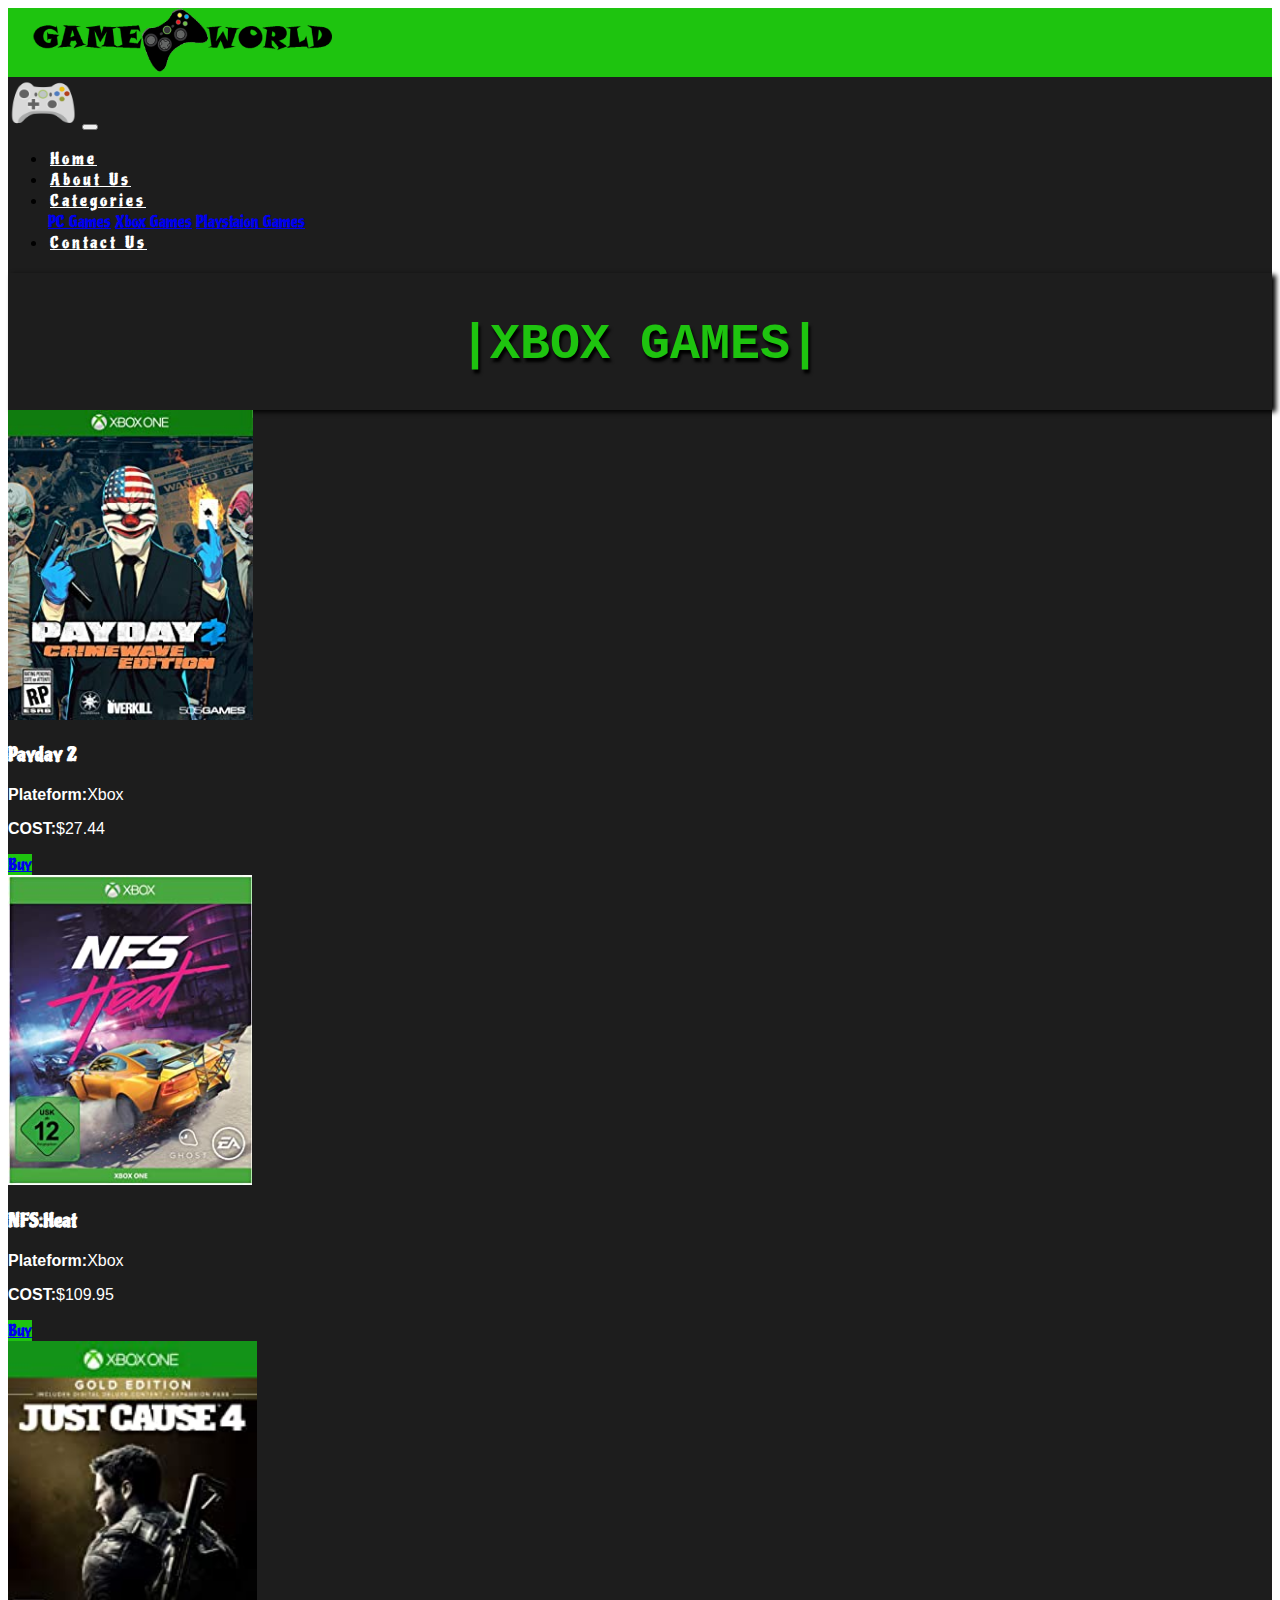
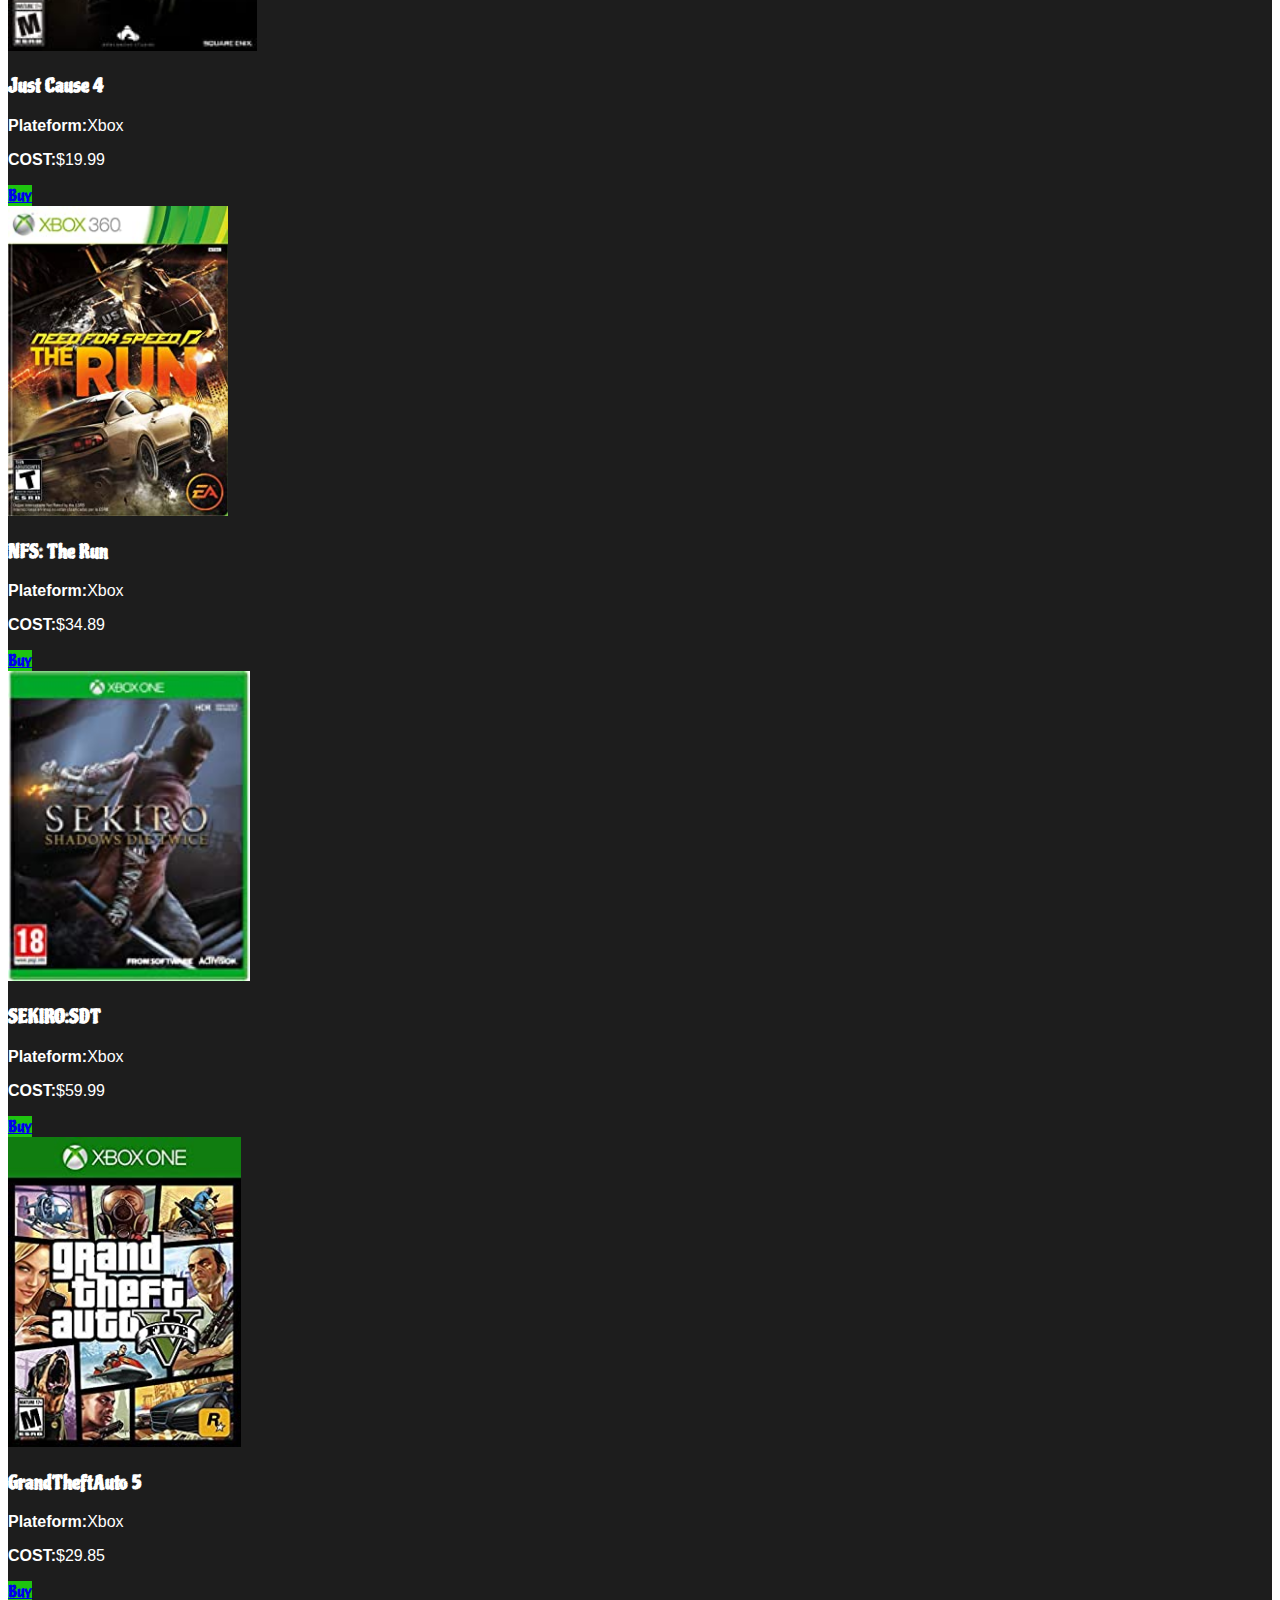
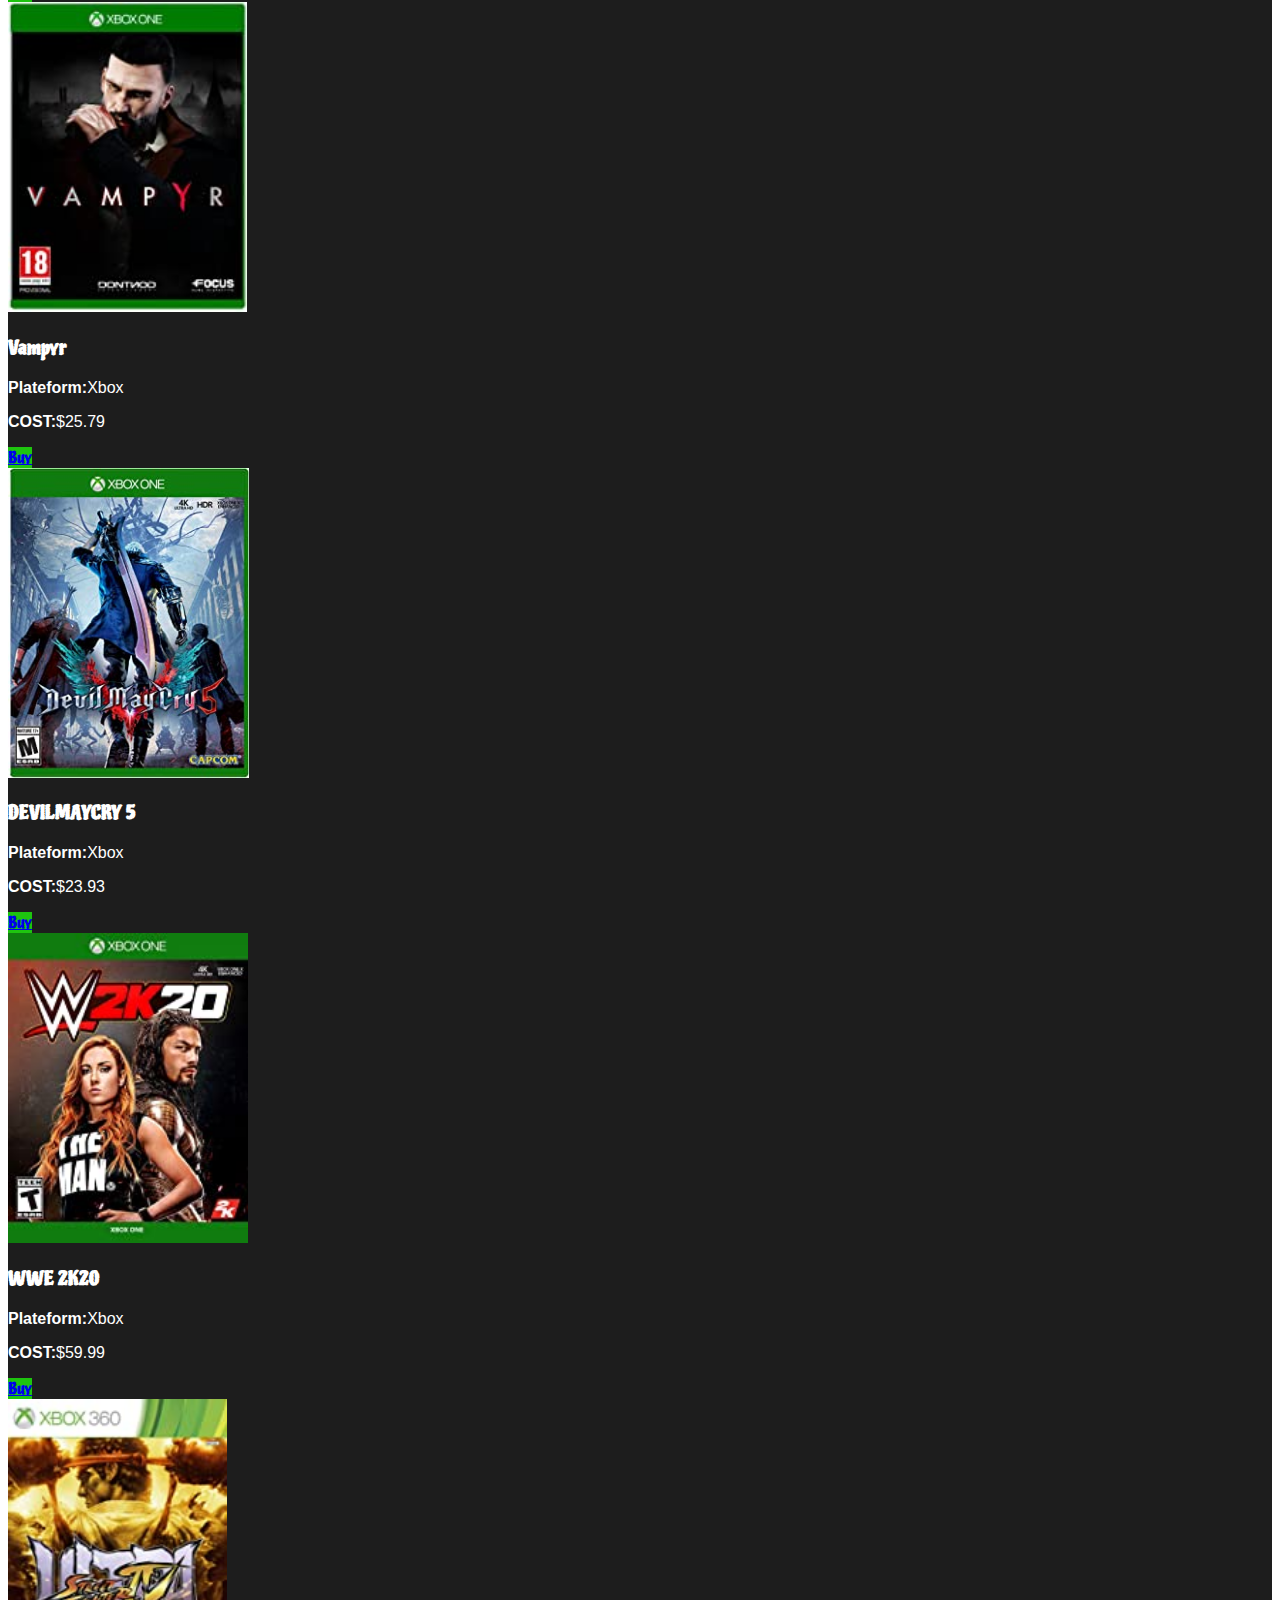
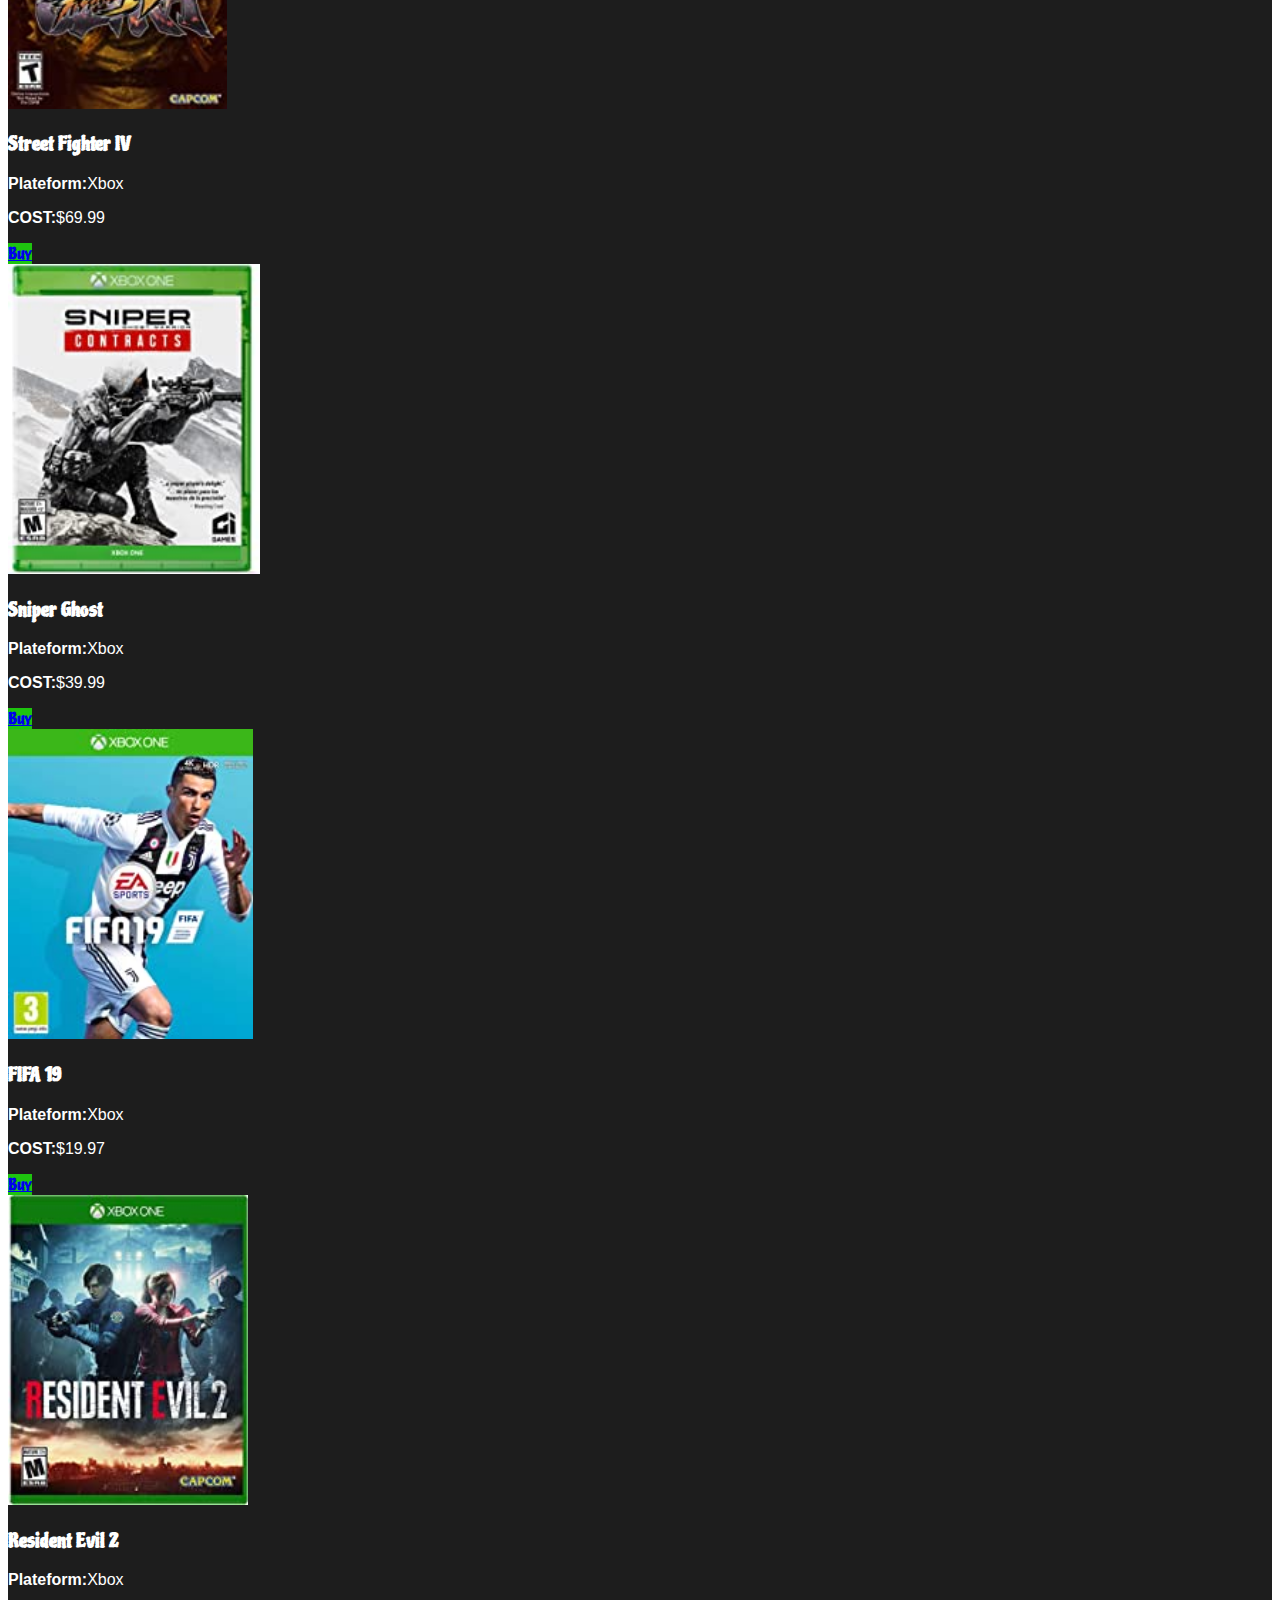
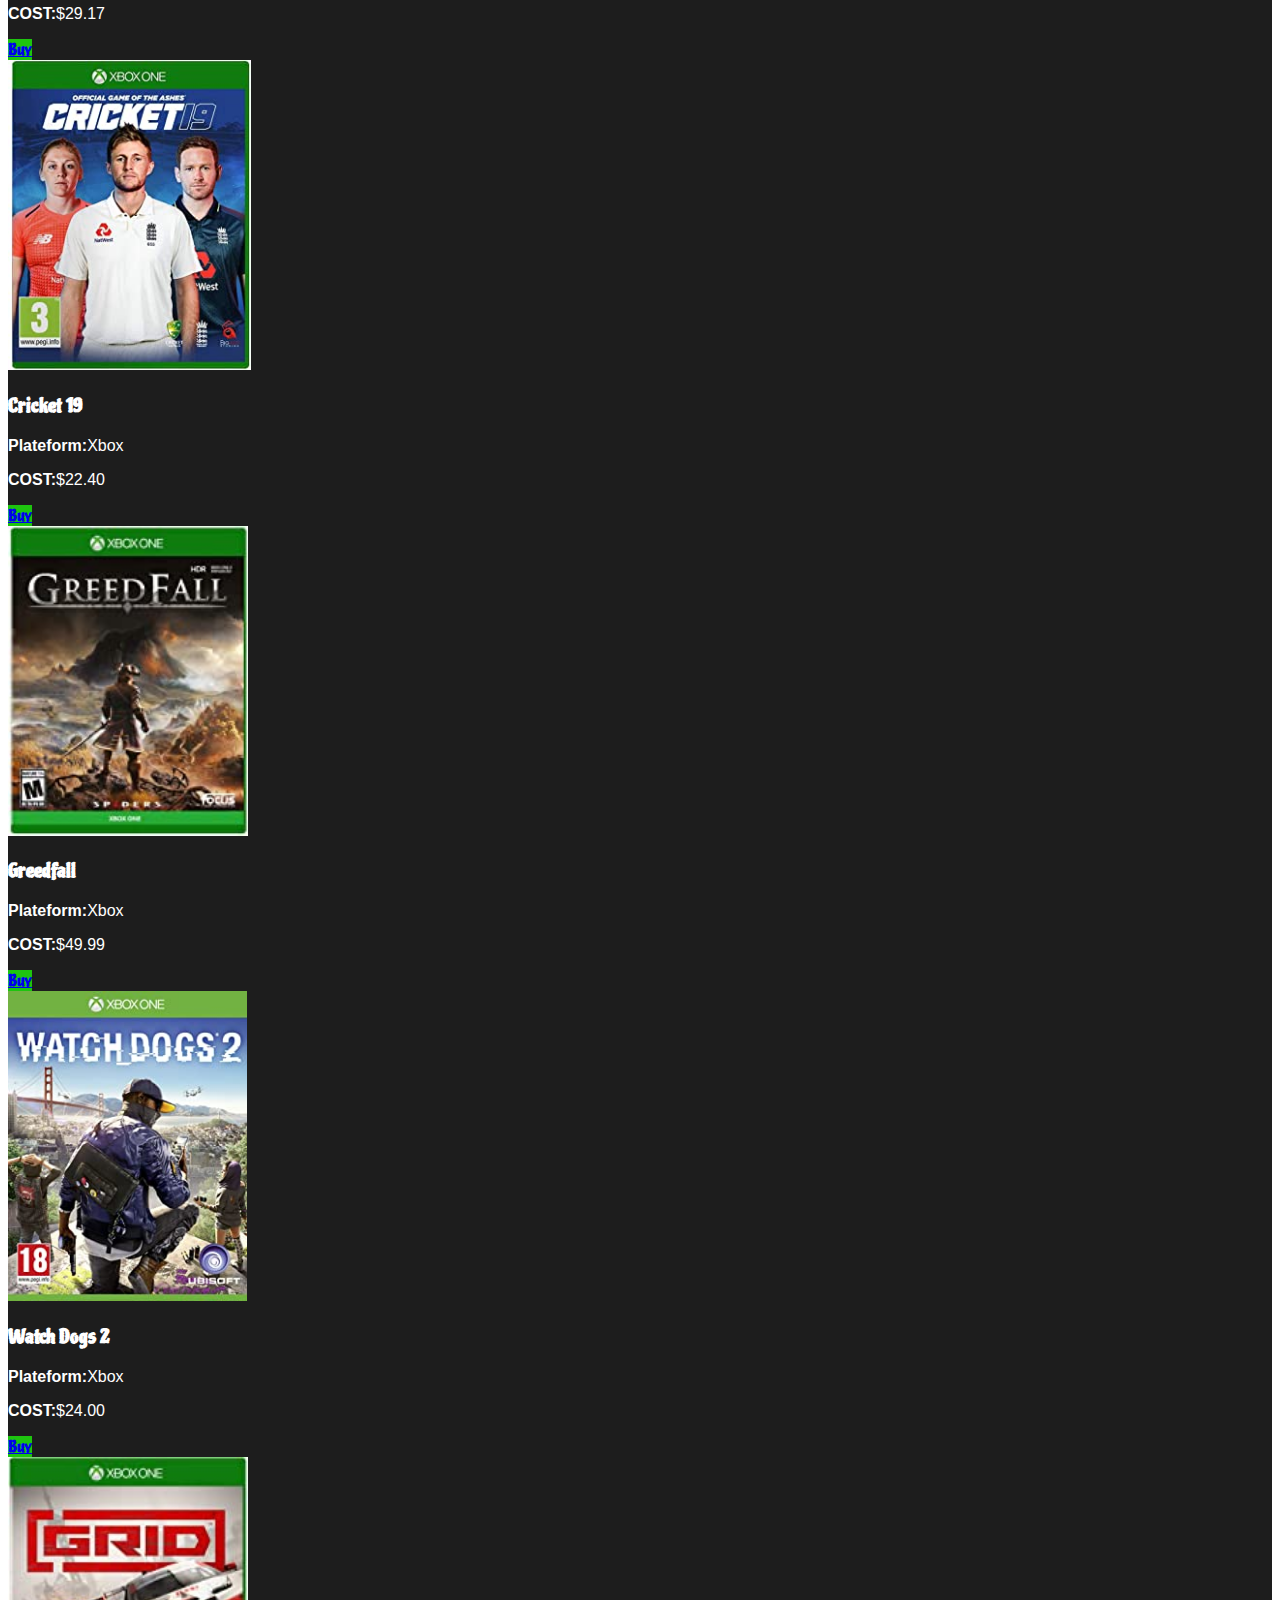
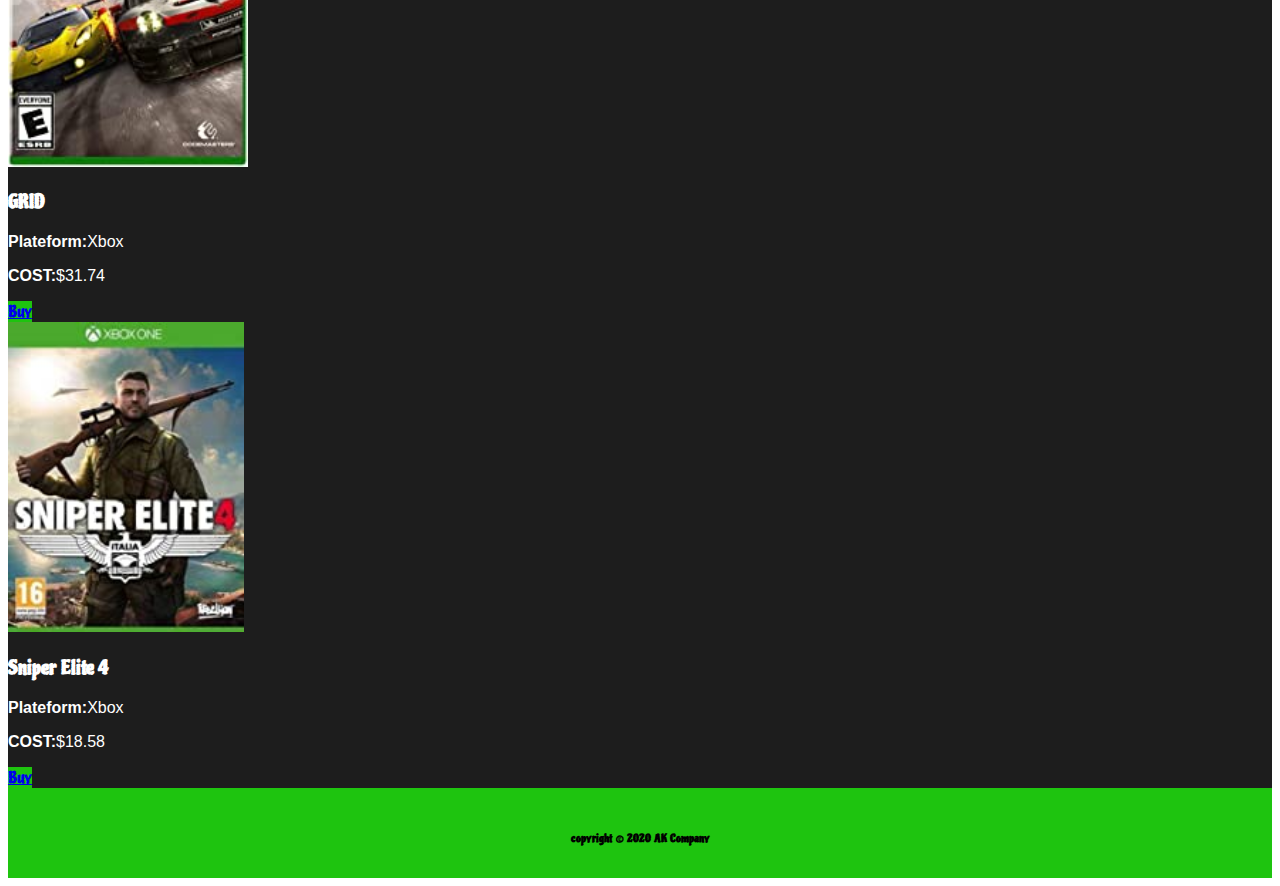
<file: 4th(Website)/Xboxgames.html>
<!DOCTYPE html>
<html lang="en">

<head>
    <meta charset="UTF-8">
    <meta name="viewport" content="width=device-width, initial-scale=1.0">
    <title>Game World | Game Store</title>
    <link rel="stylesheet" href="style.css">
    <link href="https://fonts.googleapis.com/css2?family=Piedra&display=swap" rel="stylesheet">
    <link rel="stylesheet" href="https://stackpath.bootstrapcdn.com/bootstrap/4.5.0/css/bootstrap.min.css"
        integrity="sha384-9aIt2nRpC12Uk9gS9baDl411NQApFmC26EwAOH8WgZl5MYYxFfc+NcPb1dKGj7Sk" crossorigin="anonymous">
</head>

<body>
    <div id="black" class="bg-secondary">
        <div class=" d-flex justify-content-center container-fluid bg">
            <img src="images/Untitled-1.png" width="350" alt="Logo">
        </div>
        <nav class="navbar navbar-expand-lg navbar-light  bg-dark">
            <img src="images/electronics-clipart-controller-transparent.png" width="70" height="50" alt="controller">
            <button class="navbar-toggler" type="button" data-toggle="collapse" data-target="#navbarText"
                aria-controls="navbarText" aria-expanded="false" aria-label="Toggle navigation">
                <span class="navbar-toggler-icon"></span>
            </button>
            <div class="collapse navbar-collapse" id="navbarText">
                <ul class="navbar-nav mr-auto">
                </ul>
                <span class="navbar-text">
                    <ul class="navbar-nav mr-auto">
                        <li class="nav-item active">
                            <a id="home" class="nav-link" href="index.html">Home </a>
                        </li>
                        <li class="nav-item">
                            <a class="nav-link" href="about.html">About Us</a>
                        </li>
                        <li class="nav-item dropdown">
                            <a class="nav-link dropdown-toggle" data-toggle="dropdown" href="#" role="button"
                                aria-haspopup="true" aria-expanded="false">Categories</a>
                            <div class="dropdown-menu">
                                <a class="dropdown-item" href="Pcgames.html">PC Games</a>
                                <a class="dropdown-item" href="Xboxgames.html">Xbox Games</a>
                                <a class="dropdown-item" href="Ps4games.html">Playstaion Games</a>
                            </div>
                        </li>
                        <li class="nav-item">
                            <a class="nav-link" href="contact.html">Contact Us</a>
                        </li>
                    </ul>
                </span>
            </div>
        </nav>
        <div class="Xboxgames">
            <div class="heading bg-dark">
                <h1>|XBOX GAMES|</h1>
            </div>
            <div class="container-fluid my-3">
                <div class="row">
                    <div class="col-sm-12 col-md-4 col-lg-2 my-2">
                        <div class="card" style="background-color: rgb(29, 29, 29);width: 15rem;">
                            <img src="images/Xbox/payday 2.jpg" height="310px" class="card-img-top" alt="game pic">
                            <div class="card-body">
                                <h3 class="card-title">Payday 2</h3>
                                <p class="card-text"><b>Plateform:</b>Xbox</p>
                                <p class="card-text"><b>COST:</b>$27.44</p>
                                <a href="#" class="btn btn-primary">Buy</a>
                            </div>
                        </div>
                    </div>
                    <div class="col-sm-12 col-md-4 col-lg-2 my-2">
                        <div class="card" style="background-color: rgb(29, 29, 29); width: 15rem;">
                            <img src="images/Xbox/nfs heat.jpg" height="310px" class="card-img-top" alt="game pic">
                            <div class="card-body">
                                <h3 class="card-title">NFS:Heat</h3>
                                <p class="card-text"><b>Plateform:</b>Xbox</p>
                                <p class="card-text"><b>COST:</b>$109.95</p>
                                <a href="#" class="btn btn-primary">Buy</a>
                            </div>
                        </div>
                    </div>
                    <div class="col-sm-12 col-md-4 col-lg-2 my-2">
                        <div class="card" style="background-color: rgb(29, 29, 29);width: 15rem;">
                            <img src="images/Xbox/Just cause 4.jpg" height="310px" class="card-img-top" alt="game pic">
                            <div class="card-body">
                                <h3 class="card-title">Just Cause 4</h3>
                                <p class="card-text"><b>Plateform:</b>Xbox</p>
                                <p class="card-text"><b>COST:</b>$19.99</p>
                                <a href="#" class="btn btn-primary">Buy</a>
                            </div>
                        </div>
                    </div>
                    <div class="col-sm-12 col-md-4 col-lg-2 my-2">
                        <div class="card" style="background-color: rgb(29, 29, 29);width: 15rem;">
                            <img src="images/Xbox/nfs the run.jpg" height="310px" class="card-img-top" alt="game pic">
                            <div class="card-body">
                                <h3 class="card-title">NFS: The Run</h3>
                                <p class="card-text"><b>Plateform:</b>Xbox</p>
                                <p class="card-text"><b>COST:</b>$34.89</p>
                                <a href="#" class="btn btn-primary">Buy</a>
                            </div>
                        </div>
                    </div>
                    <div class="col-sm-12 col-md-4 col-lg-2 my-2">
                        <div class="card" style="background-color: rgb(29, 29, 29);width: 15rem;">
                            <img src="images/Xbox/sekiro.jpg" height="310px" class="card-img-top" alt="game pic">
                            <div class="card-body">
                                <h3 class="card-title">SEKIRO:SDT</h3>
                                <p class="card-text"><b>Plateform:</b>Xbox</p>
                                <p class="card-text"><b>COST:</b>$59.99</p>
                                <a href="#" class="btn btn-primary">Buy</a>
                            </div>
                        </div>
                    </div>
                    <div class="col-sm-12 col-md-4 col-lg-2 my-2">
                        <div class="card" style="background-color: rgb(29, 29, 29);width: 15rem;">
                            <img src="images/Xbox/gta 5.jpg" height="310px" class="card-img-top" alt="game pic">
                            <div class="card-body">
                                <h3 class="card-title">GrandTheftAuto 5 </h3>
                                <p class="card-text"><b>Plateform:</b>Xbox</p>
                                <p class="card-text"><b>COST:</b>$29.85</p>
                                <a href="#" class="btn btn-primary">Buy</a>
                            </div>
                        </div>
                    </div>
                </div>
            </div>
            <div class="container-fluid my-3">
                <div class="row">
                    <div class="col-sm-12 col-md-4 col-lg-2 my-2">
                        <div class="card" style="background-color: rgb(29, 29, 29);width: 15rem;">
                            <img src="images/Xbox/Vampyr.jpg" height="310px" class="card-img-top" alt="game pic">
                            <div class="card-body">
                                <h3 class="card-title">Vampyr</h3>
                                <p class="card-text"><b>Plateform:</b>Xbox</p>
                                <p class="card-text"><b>COST:</b>$25.79</p>
                                <a href="#" class="btn btn-primary">Buy</a>
                            </div>
                        </div>
                    </div>
                    <div class="col-sm-12 col-md-4 col-lg-2 my-2">
                        <div class="card" style="background-color: rgb(29, 29, 29); width: 15rem;">
                            <img src="images/Xbox/DMC 5.jpg" height="310px" class="card-img-top" alt="game pic">
                            <div class="card-body">
                                <h3 class="card-title">DEVILMAYCRY 5</h3>
                                <p class="card-text"><b>Plateform:</b>Xbox</p>
                                <p class="card-text"><b>COST:</b>$23.93</p>
                                <a href="#" class="btn btn-primary">Buy</a>
                            </div>
                        </div>
                    </div>
                    <div class="col-sm-12 col-md-4 col-lg-2 my-2">
                        <div class="card" style="background-color: rgb(29, 29, 29);width: 15rem;">
                            <img src="images/Xbox/WWE 2K20.jpg" height="310px" class="card-img-top" alt="game pic">
                            <div class="card-body">
                                <h3 class="card-title">WWE 2K20</h3>
                                <p class="card-text"><b>Plateform:</b>Xbox</p>
                                <p class="card-text"><b>COST:</b>$59.99</p>
                                <a href="#" class="btn btn-primary">Buy</a>
                            </div>
                        </div>
                    </div>
                    <div class="col-sm-12 col-md-4 col-lg-2 my-2">
                        <div class="card" style="background-color: rgb(29, 29, 29);width: 15rem;">
                            <img src="images/Xbox/Street.Fighter.4.jpg" height="310px" class="card-img-top" alt="game pic">
                            <div class="card-body">
                                <h3 class="card-title">Street Fighter IV</h3>
                                <p class="card-text"><b>Plateform:</b>Xbox</p>
                                <p class="card-text"><b>COST:</b>$69.99</p>
                                <a href="#" class="btn btn-primary">Buy</a>
                            </div>
                        </div>
                    </div>
                    <div class="col-sm-12 col-md-4 col-lg-2 my-2">
                        <div class="card" style="background-color: rgb(29, 29, 29);width: 15rem;">
                            <img src="images/Xbox/Sniper Ghost.jpg" height="310px" class="card-img-top" alt="game pic">
                            <div class="card-body">
                                <h3 class="card-title">Sniper Ghost</h3>
                                <p class="card-text"><b>Plateform:</b>Xbox</p>
                                <p class="card-text"><b>COST:</b>$39.99</p>
                                <a href="#" class="btn btn-primary">Buy</a>
                            </div>
                        </div>
                    </div>
                    <div class="col-sm-12 col-md-4 col-lg-2 my-2">
                        <div class="card" style="background-color: rgb(29, 29, 29);width: 15rem;">
                            <img src="images/Xbox/fifa 19.jpg" height="310px" class="card-img-top" alt="game pic">
                            <div class="card-body">
                                <h3 class="card-title">FIFA 19</h3>
                                <p class="card-text"><b>Plateform:</b>Xbox</p>
                                <p class="card-text"><b>COST:</b>$19.97</p>
                                <a href="#" class="btn btn-primary">Buy</a>
                            </div>
                        </div>
                    </div>
                </div>
            </div>
            <div class="container-fluid my-3">
                <div class="row">
                    <div class="col-sm-12 col-md-4 col-lg-2 my-2">
                        <div class="card" style="background-color: rgb(29, 29, 29);width: 15rem;">
                            <img src="images/Xbox/resident evil 2.jpg" height="310px" class="card-img-top" alt="game pic">
                            <div class="card-body">
                                <h3 class="card-title">Resident Evil 2</h3>
                                <p class="card-text"><b>Plateform:</b>Xbox</p>
                                <p class="card-text"><b>COST:</b>$29.17</p>
                                <a href="#" class="btn btn-primary">Buy</a>
                            </div>
                        </div>
                    </div>
                    <div class="col-sm-12 col-md-4 col-lg-2 my-2">
                        <div class="card" style="background-color: rgb(29, 29, 29); width: 15rem;">
                            <img src="images/Xbox/Cricket 19.jpg" height="310px" class="card-img-top" alt="game pic">
                            <div class="card-body">
                                <h3 class="card-title">Cricket 19</h3>
                                <p class="card-text"><b>Plateform:</b>Xbox</p>
                                <p class="card-text"><b>COST:</b>$22.40</p>
                                <a href="#" class="btn btn-primary">Buy</a>
                            </div>
                        </div>
                    </div>
                    <div class="col-sm-12 col-md-4 col-lg-2 my-2">
                        <div class="card" style="background-color: rgb(29, 29, 29);width: 15rem;">
                            <img src="images/Xbox/greedfall.jpg" height="310px" class="card-img-top" alt="game pic">
                            <div class="card-body">
                                <h3 class="card-title">Greedfall</h3>
                                <p class="card-text"><b>Plateform:</b>Xbox</p>
                                <p class="card-text"><b>COST:</b>$49.99</p>
                                <a href="#" class="btn btn-primary">Buy</a>
                            </div>
                        </div>
                    </div>
                    <div class="col-sm-12 col-md-4 col-lg-2 my-2">
                        <div class="card" style="background-color: rgb(29, 29, 29);width: 15rem;">
                            <img src="images/Xbox/watch dogs 2.jpg" height="310px" class="card-img-top" alt="game pic">
                            <div class="card-body">
                                <h3 class="card-title">Watch Dogs 2</h3>
                                <p class="card-text"><b>Plateform:</b>Xbox</p>
                                <p class="card-text"><b>COST:</b>$24.00</p>
                                <a href="#" class="btn btn-primary">Buy</a>
                            </div>
                        </div>
                    </div>
                    <div class="col-sm-12 col-md-4 col-lg-2 my-2">
                        <div class="card" style="background-color: rgb(29, 29, 29);width: 15rem;">
                            <img src="images/Xbox/grid.jpg" height="310px" class="card-img-top" alt="game pic">
                            <div class="card-body">
                                <h3 class="card-title">GRID</h3>
                                <p class="card-text"><b>Plateform:</b>Xbox</p>
                                <p class="card-text"><b>COST:</b>$31.74</p>
                                <a href="#" class="btn btn-primary">Buy</a>
                            </div>
                        </div>
                    </div>
                    <div class="col-sm-12 col-md-4 col-lg-2 my-2">
                        <div class="card" style="background-color: rgb(29, 29, 29);width: 15rem;">
                            <img src="images/Xbox/Sniper Elite 4.jpg" height="310px" class="card-img-top" alt="game pic">
                            <div class="card-body">
                                <h3 class="card-title">Sniper Elite 4</h3>
                                <p class="card-text"><b>Plateform:</b>Xbox</p>
                                <p class="card-text"><b>COST:</b>$18.58</p>
                                <a href="#" class="btn btn-primary">Buy</a>
                            </div>
                        </div>
                    </div>
                </div>
            </div>
        </div>

        <div class="footer">
            <h6>copyright &copy; 2020 AK Company</h6>
        </div>
    </div>
    <script src="https://code.jquery.com/jquery-3.5.1.slim.min.js"
        integrity="sha384-DfXdz2htPH0lsSSs5nCTpuj/zy4C+OGpamoFVy38MVBnE+IbbVYUew+OrCXaRkfj"
        crossorigin="anonymous"></script>
    <script src="https://cdn.jsdelivr.net/npm/popper.js@1.16.0/dist/umd/popper.min.js"
        integrity="sha384-Q6E9RHvbIyZFJoft+2mJbHaEWldlvI9IOYy5n3zV9zzTtmI3UksdQRVvoxMfooAo"
        crossorigin="anonymous"></script>
    <script src="https://stackpath.bootstrapcdn.com/bootstrap/4.5.0/js/bootstrap.min.js"
        integrity="sha384-OgVRvuATP1z7JjHLkuOU7Xw704+h835Lr+6QL9UvYjZE3Ipu6Tp75j7Bh/kR0JKI"
        crossorigin="anonymous"></script>
</body>

</html>
</file>
<file: style.css>
*{
    text-align: center;
    background-image: url(https://wallpapercave.com/wp/wp2848515.jpg);
}
h1 {
    font-size: 100px;
    color: rgb(70, 197, 206);
}
a{
    color: black;
    margin-left: 50px;
    margin-right: 50px;
    font-size: 50px;
    text-decoration: none;
    background-image: url(back.png) ;
    background-size: 285px ;
    background-repeat: no-repeat;
}
h2{
    color: rgb(108, 190, 41);
    font-size: 200%;
}
</file>
<file: 4th(Website)/style.css>
*{
    font-family:'Piedra', cursive;
}
div#black{
    background-color: rgb(29, 29, 29);
}
div.bg{
    background-color: rgb(30, 196, 15);
}
.nav-link{
    color: white !important;
    letter-spacing: 3px;
    padding-left: 2px;
}
.nav-link:hover{
    background-color: rgb(30, 196, 15) ;
    border-radius: 20px;
}
/* #home{
    background-color: rgb(30, 196, 15) ;
    border-radius: 20px;
} */
.dropdown-item:active{
    background-color: rgb(30, 196, 15) !important;

}
.heading{
    color: rgb(30, 196, 15);
    text-align: center;
    margin-top: 20px;
    padding: 10px 5px 3px 5px;
    box-shadow: 4px 2px 5px black;
}
.heading > h1{
    font-family: 'Courier New', Courier, monospace;
    font-size: 50PX;
    font-weight: bold;
    text-shadow: 2px 4px 3px black;
}
.card-body{
    color: #ffff;
}
.card-text,.card-text > b{
    font-family: 'Trebuchet MS', 'Lucida Sans Unicode', 'Lucida Grande', 'Lucida Sans', Arial, sans-serif;
}
.btn-primary {
    width: 100%;
    background-color:rgb(30, 196, 15) !important ;
    border-color: rgb(30, 196, 15) !important;
}
.footer{
    background-color:rgb(30, 196, 15) ;
    height: 70px;
    padding-top: 20px;
    text-align: center;    
}
.about,.about >h3,.about>p{ 
    color: blanchedalmond;
    text-align: center;
    font-family: 'Trebuchet MS', 'Lucida Sans Unicode', 'Lucida Grande', 'Lucida Sans', Arial, sans-serif !important;
}
.text{
    font-family: 'Segoe UI', Tahoma, Geneva, Verdana, sans-serif ;
    font-weight: bold;
}
.contact-heading{
    font-family: 'Segoe UI', Tahoma, Geneva, Verdana, sans-serif ;
    border-bottom: 3px solid rgb(83, 83, 109);
    width: auto;
}
</file>
<file: Login page/style.css>
body{
margin: 0;
}
.bg-image{
	position: absolute;
}
.bg-login, .bg-login:before, .bg-login:after {
	 font-family: 'Open Sans', Helvetica, Arial, sans-serif;
	 box-sizing: border-box;
	 margin: 0; 
	 padding: 0;
}
 .input-login, .submit {
	 border: none;
	 outline: none;
	 background: none;
	 font-family: 'Open Sans', Helvetica, Arial, sans-serif;
}
 .cont {
	 border-bottom: 1px solid #000;
	 padding-top: 50px;
	 overflow: hidden;
	 position: relative;
	 top: 150px;
	 width: 900px;
	 height: 550px;
	 margin: 0 auto 100px;
	 background: #fff;
}
 .form {
	 position: relative;
	 width: 640px;
	 height: 100%;
	 transition: transform 1.2s ease-in-out;
	 padding: 50px 30px 0;
}
 .sub-cont {
	 overflow: hidden;
	 position: absolute;
	 left: 640px;
	 top: 0;
	 width: 900px;
	 height: 100%;
	 padding-left: 260px;
	 background: #fff;
	 transition: transform 1.2s ease-in-out;
}
 .cont.s--signup .sub-cont {
	 transform: translate3d(-640px, 0, 0);
}
 .submit {
	 display: block;
	 margin: 0 auto;
	 width: 260px;
	 height: 36px;
	 border-radius: 30px;
	 color: white;
	 font-size: 15px;
	 cursor: pointer;
}
 .img {
	 overflow: hidden;
	 z-index: 2;
	 position: absolute;
	 left: 0;
	 top: 0;
	 width: 260px;
	 height: 100%;
	 padding-top: 360px;
}
 .img:before {
	 content: '';
	 position: absolute;
	 right: 0;
	 top: 0;
	 width: 900px;
	 height: 100%;
	 background-image: url(https://images.unsplash.com/photo-1486572788966-cfd3df1f5b42?ixid=MnwxMjA3fDB8MHxzZWFyY2h8NjJ8fGdhbWluZ3xlbnwwfHwwfHw%3D&ixlib=rb-1.2.1&auto=format&fit=crop&w=500&q=60);
	 background-size: cover;
	 background-size: 100%;
	 transition: transform 1.2s ease-in-out;
}
 .img:after {
	 content: '';
	 position: absolute;
	 left: 0;
	 top: 0;
	 width: 100%;
	 height: 100%;
	 background: rgba(0, 0, 0, 0.6);
}
 .cont.s--signup .img:before {
	 transform: translate3d(640px, 0, 0);
}
 .img__text {
	 z-index: 2;
	 position: absolute;
	 left: 0;
	 top: 50px;
	 width: 100%;
	 padding: 0 20px;
	 text-align: center;
	 color: #fff;
	 transition: transform 1.2s ease-in-out;
}
 .img__text .h2-login {
	 margin-bottom: 10px;
	 font-weight: normal;
}
 .cont.s--signup .img__text.m--up {
	 transform: translateX(520px);
}
 .img__text.m--in {
	 transform: translateX(-520px);
}
 .cont.s--signup .img__text.m--in {
	 transform: translateX(0);
}
 .img__btn {
	 overflow: hidden;
	 z-index: 2;
	 position: relative;
	 width: 100px;
	 height: 36px;
	 margin: 0 auto;
	 background: transparent;
	 color: #fff;
	 text-transform: uppercase;
	 font-size: 15px;
	 cursor: pointer;
}
 .img__btn:after {
	 content: '';
	 z-index: 2;
	 position: absolute;
	 left: 0;
	 top: 0;
	 width: 100%;
	 height: 100%;
	 border-top: 2px solid #fff;
	 /* border-radius: 30px; */
}
 .img__btn .span-login {
	 position: absolute;
	 left: 0;
	 top: 0;
	 display: flex;
	 justify-content: center;
	 align-items: center;
	 width: 100%;
	 height: 100%;
	 transition: transform 1.2s;
}
 .img__btn .span-login.m--in {
	 transform: translateY(-72px);
}
 .cont.s--signup .img__btn .span-login.m--in {
	 transform: translateY(0);
}
 .cont.s--signup .img__btn .span-login.m--up {
	 transform: translateY(72px);
}
 .h2-login {
	 width: 100%;
	 font-size: 26px;
	 text-align: center;
}
 .label-login {
	 display: block;
	 width: 260px;
	 margin: 25px auto 0;
	 text-align: center;
}
 .label-login .span-login {
	 font-size: 12px;
	 color: #354e7c;
	 text-transform: uppercase;
}
 .input-login {
	 display: block;
	 width: 100%;
	 margin-top: 5px;
	 padding-bottom: 5px;
	 font-size: 16px;
	 border-bottom: 1px solid rgba(0, 0, 0, 0.4);
	 text-align: center;
}
 .forgot-pass {
	 margin-top: 15px;
	 text-align: center;
	 font-size: 12px;
	 color: #cfcfcf;
}
 .submit {
	 margin-top: 40px;
	 margin-bottom: 20px;
	 background: #1034a6;
	 text-transform: uppercase;
}
 .span-login {
	 font-weight: bold;
	 color: #455a81;
}
 .sign-in {
	 transition-timing-function: ease-out;
}
 .cont.s--signup .sign-in {
	 transition-timing-function: ease-in-out;
	 transition-duration: 1.2s;
	 transform: translate3d(640px, 0, 0);
}
 .sign-up {
	 transform: translate3d(-900px, 0, 0);
}
 .cont.s--signup .sign-up {
	 transform: translate3d(0, 0, 0);
}
.btn-slide{
	color: white;
}
</file>
